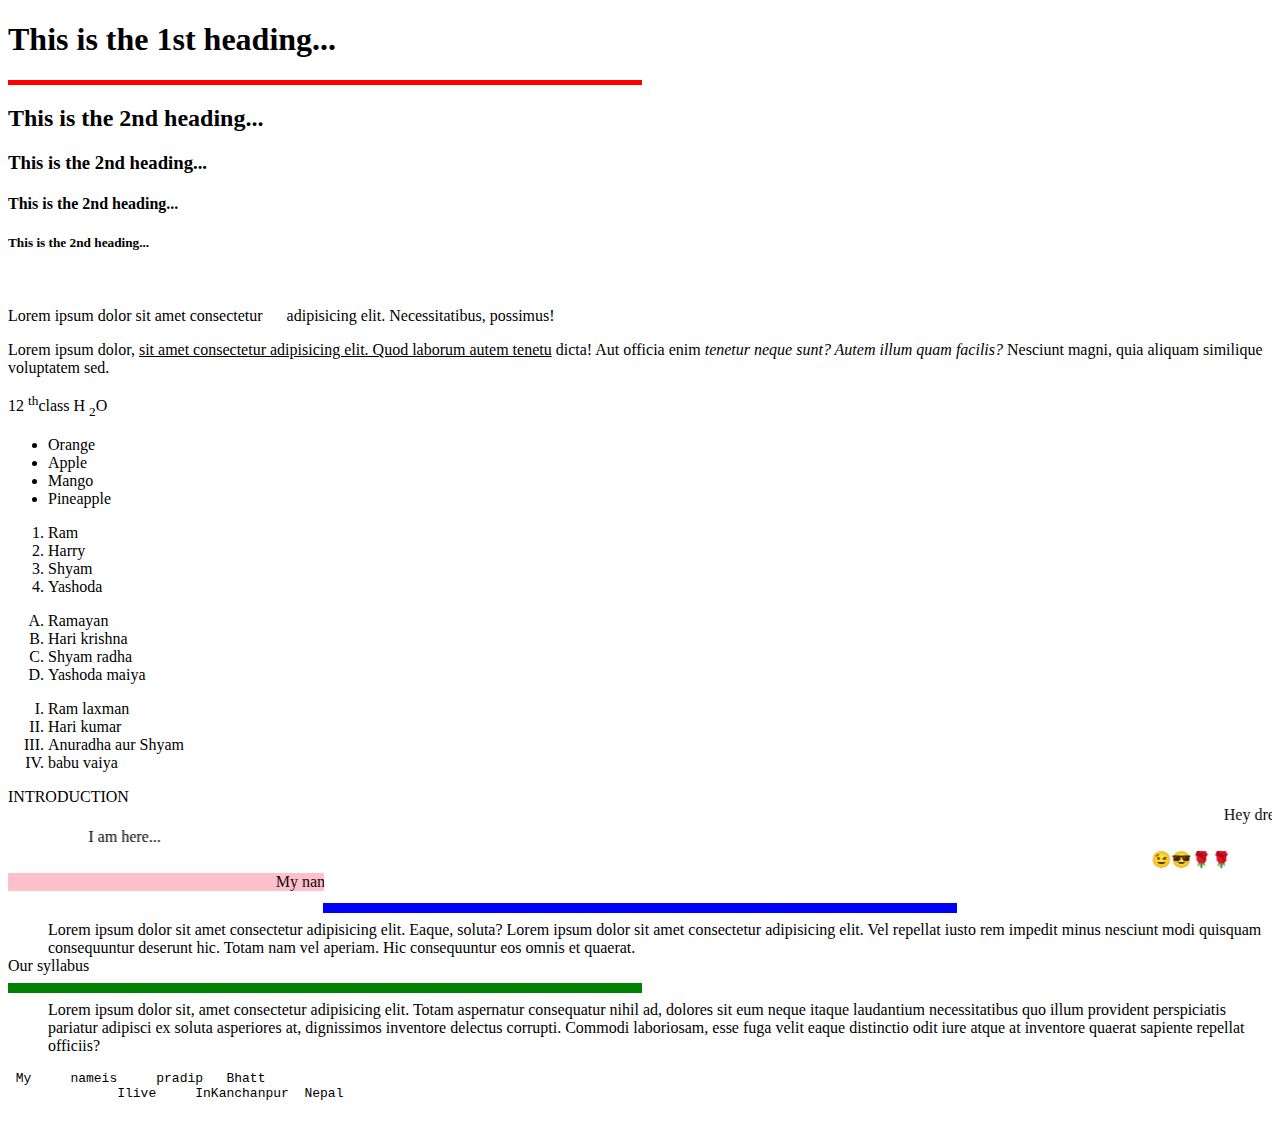
<file: 01Day.html>
<!-- This is my first page of 60_days_learning -->
<!DOCTYPE html>
<html lang="en">
<head>
    <meta charset="UTF-8">
    <meta http-equiv="X-UA-Compatible" content="IE=edge">
    <meta name="viewport" content="width=device-width, initial-scale=1.0">
    <title>Day_first_page</title>
</head>
<body>
    <h1>This is the 1st heading...</h1>
    <hr width="50%" align="left" size="5" color="red">
    <h2>This is the 2nd heading...</h2>
    <h3>This is the 2nd heading...</h3>
    <h4>This is the 2nd heading...</h4>
    <h5>This is the 2nd heading...</h5>
    <br/>
    <!-- <br/>   This is the br tag -->
    <!-- <u>This is the u tag</u> -->
    <!-- <i>This is i tag used for change front styles in italics</i> -->
    <!-- &nbsp -->
    <p>Lorem ipsum dolor sit amet consectetur &nbsp;&nbsp;&nbsp;&nbsp; adipisicing elit. Necessitatibus, possimus!</p>
    <p>Lorem ipsum dolor, <u>sit amet consectetur adipisicing elit. Quod laborum autem tenetu</u> dicta! Aut officia enim <i>tenetur neque sunt? Autem illum quam facilis?</i>  Nesciunt magni, quia aliquam similique voluptatem sed.</p>

     <!-- <p>This is used for sup and sub tag</p> -->
     12 <sup>th</sup>class
     H <sub>2</sub>O
     <br/>
     <!-- From here unorder list starts -->
     <ul>
         <li>Orange</li>
         <li>Apple</li>
         <li>Mango</li>
         <li>Pineapple</li>
     </ul>
     <!-- From here order list starts -->
     <ol>
         <li>Ram</li>
         <li>Harry</li>
         <li>Shyam</li>
         <li>Yashoda</li>
     </ol>
     <!-- some types includes in order tag -->
     <ol type="A">
        <li>Ramayan</li>
        <li>Hari krishna</li>
        <li>Shyam radha</li>
        <li>Yashoda maiya</li>
    </ol>
    <ol type="I">
        <li>Ram laxman</li>
        <li>Hari kumar</li>
        <li>Anuradha aur Shyam</li>
        <li>babu vaiya</li>
    </ol>
    <!-- Discription tag starts from here -->
    <!-- dt is discription tag  -->
     <dl>
         <dt>INTRODUCTION</dt>
         <marquee behavior="slide" direction="left">Hey dreamy..</marquee>
         <marquee behavior="alternate" direction="right" scrollamount="10">I am here...</marquee>
         <marquee behavior="scroll" direction="left" scrollamount="15" > 😉😎🌹🌹</marquee>
         <marquee behavior="scroll" direction="center" colour="blue"  width="25%" bgcolor="pink"> My name is pradip </marquee>
         <hr width="50%" align="center" size="10" color="blue">
         <dd>Lorem ipsum dolor sit amet consectetur adipisicing elit. Eaque, soluta? Lorem ipsum dolor sit amet consectetur adipisicing elit. Vel repellat iusto rem impedit minus nesciunt modi quisquam consequuntur deserunt hic. Totam nam vel aperiam. Hic consequuntur eos omnis et quaerat.</dd>
              <!-- Horizontal tag -->
         <dt>Our syllabus</dt>
         <hr width="50%" align="left" size="10" color="green">
         <dd>Lorem ipsum dolor sit, amet consectetur adipisicing elit. Totam aspernatur consequatur nihil ad, dolores sit eum neque itaque laudantium necessitatibus quo illum provident perspiciatis pariatur adipisci ex soluta asperiores at, dignissimos inventore delectus corrupti. Commodi laboriosam, esse fuga velit eaque distinctio odit iure atque at inventore quaerat sapiente repellat officiis?</dd>
     </dl>
        
     <!-- Pre tag is used below... -->
     <pre> My     nameis     pradip   Bhatt
              Ilive     InKanchanpur  Nepal
     </pre>
      
</body>
</html>
<!--  
Day 3/60
Today i learnt about listing methods
1.unorder lists
2.ordered list
and i learn to add types in between ordered lists
.I learned about the discription list and discription term i.e <dt> <dd> <dl>
HTML marquee tag is really owesome i add atrributes to them too and preformated tag <pre> tag is really good we can make the output of our format by the help of this <pre> tag.
#60DaysOfLearning
#LearningWithLeapfrog  
#LSPPD2
-->
</file>
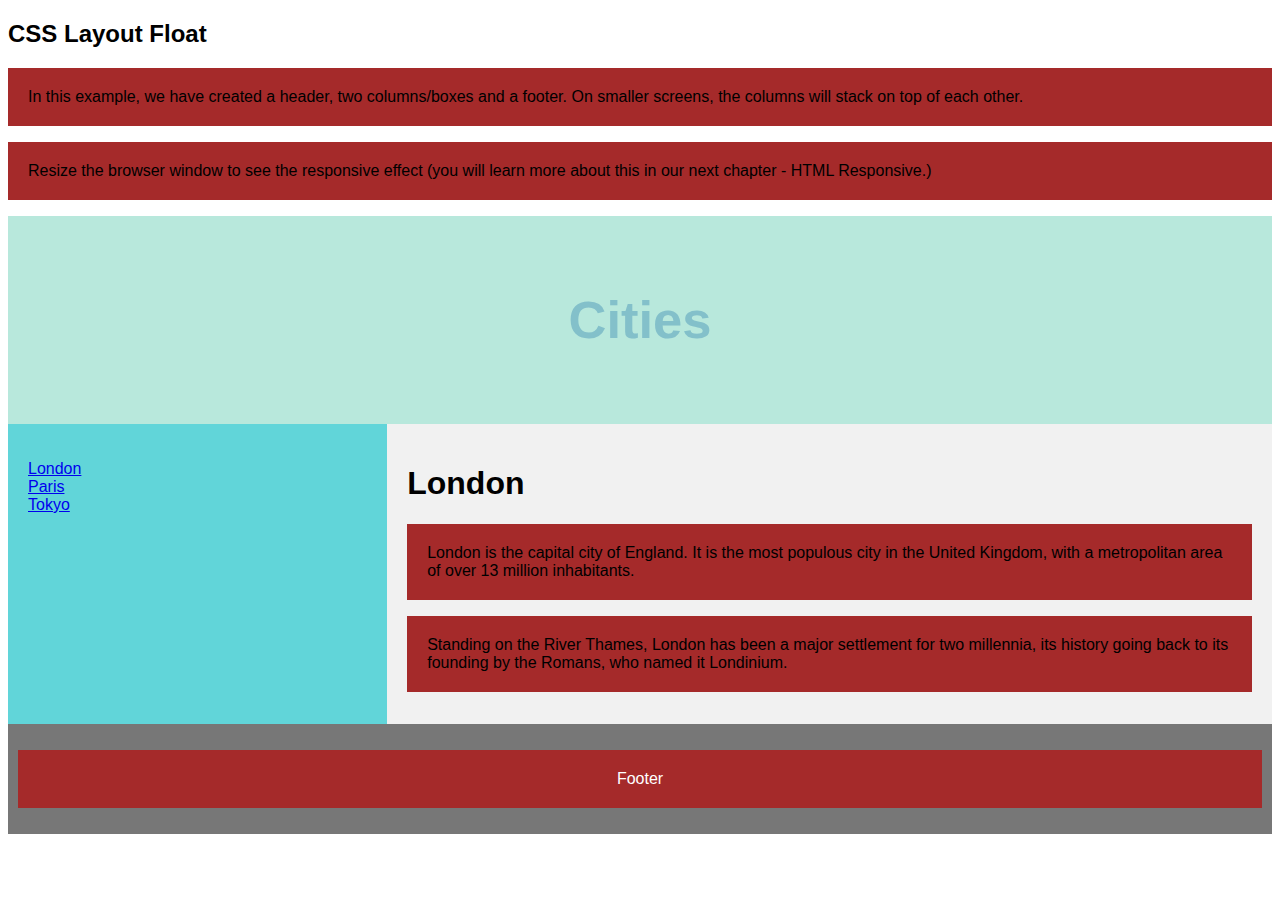
<file: 9th_day.html>
<!DOCTYPE html>
<html lang="en">
<head>
<title>CSS Template</title>
<meta charset="utf-8">
<meta name="viewport" content="width=device-width, initial-scale=1">
<style>
* {
  box-sizing: border-box;
}

body {
  font-family: Arial, Helvetica, sans-serif;
}

/* Style the header */
header {
  background-color: rgb(184, 232, 220);
  padding: 30px;
  text-align: center;
  font-size: 35px;
  color: rgb(131, 192, 202);
}

/* Create two columns/boxes that floats next to each other */
nav {
  float: left;
  width: 30%;
  height: 300px; /* only for demonstration, should be removed */
  background: rgb(97, 213, 217);
  padding: 20px;
}
 
 p{
   background :brown;
  padding: 20px;
 }
/* Style the list inside the menu */
nav ul {
  list-style-type: none;
  padding: 0;
}

article {
  float: left;
  padding: 20px;
  width: 70%;
  background-color: #f1f1f1;
  height: 300px; /* only for demonstration, should be removed */
}

/* Clear floats after the columns */
section::after {
  content: "";
  display: table;
  clear: both;
}

/* Style the footer */
footer {
  background-color: #777;
  padding: 10px;
  text-align: center;
  color: white;
}

/* Responsive layout - makes the two columns/boxes stack on top of each other instead of next to each other, on small screens */
@media (max-width: 800px) {
  nav, article {
    width: 100%;
    height: auto;
  }
}
@media (max-width: 750px)
{
  p{
     width:80%
     height=auto;
     background :red;
  padding: 20px;
  } 
}

@media (max-width: 650px)
{
  p{
     width:80%
     height=auto;
     background :green;
     padding: 20px;
  } 
}
@media (max-width: 450px)
{
  p{
     width:80%
     height=auto;
     background :blue;
     padding: 20px;
  } 
}
@media(max-width:900)
{
    p{
        background-color: aqua;
    }
}


</style>
</head>
<body>

<h2>CSS Layout Float</h2>
<p>In this example, we have created a header, two columns/boxes and a footer. On smaller screens, the columns will stack on top of each other.</p>
<p>Resize the browser window to see the responsive effect (you will learn more about this in our next chapter - HTML Responsive.)</p>

<header>
  <h2>Cities</h2>
</header>

<section>
  <nav>
    <ul>
      <li><a href="#">London</a></li>
      <li><a href="#">Paris</a></li>
      <li><a href="#">Tokyo</a></li>
    </ul>
  </nav>
  
  <article>
    <h1>London</h1>
    <p>London is the capital city of England. It is the most populous city in the  United Kingdom, with a metropolitan area of over 13 million inhabitants.</p>
    <p>Standing on the River Thames, London has been a major settlement for two millennia, its history going back to its founding by the Romans, who named it Londinium.</p>
  </article>
</section>

<footer>
  <p>Footer</p>
</footer>

</body>
</html>
</file>
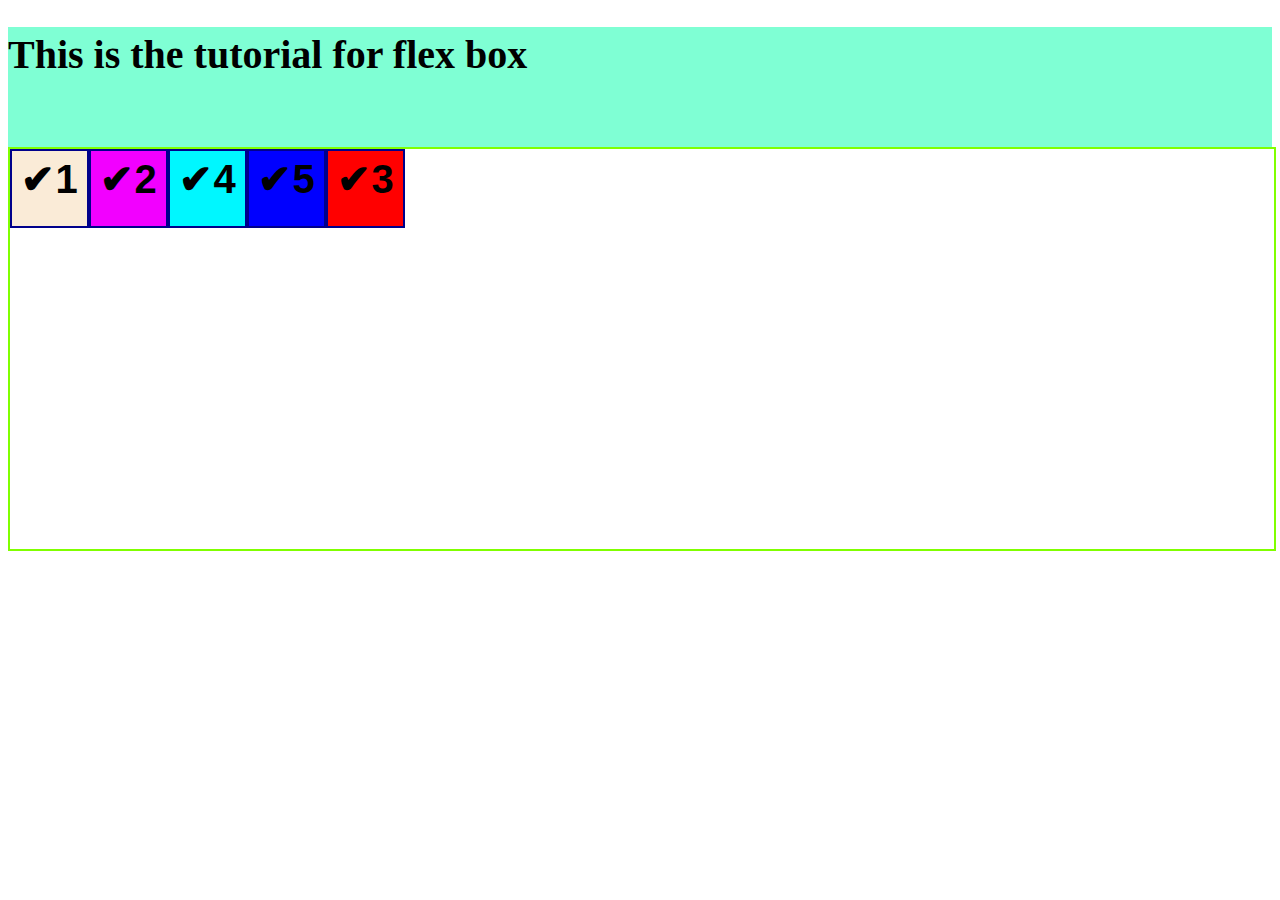
<file: flex-box.html>
<!DOCTYPE html>
<html lang="en">
<head>
    <meta charset="UTF-8">
    <meta http-equiv="X-UA-Compatible" content="IE=edge">
    <meta name="viewport" content="width=device-width, initial-scale=1.0">
    <title>Flex-box</title>
    <style>
        body{
            font-family: Arial, Helvetica, sans-serif;
            font-size: 20px;
            padding: 0 20px,30px,0;
            line-height: 1.4;
        }
        .flex-container{
            /* display: block;  block mode mah bo haru vertically align huncan.*/
            /* display: flex flex mode mah blocks haru horizontally align huncan;
            flex-direction:row-reverse; horizontally align vako blocks kae veritically garne kaam row reverse property le garxw*/
            display: flex;
            /* flex-wrap: nowrap; yesto no wrap vayexi bol ko size decrease huncan on decreasing the screen size */
/*            
            flex-wrap: wrap; it helps boxes to move down with their original sizes on decreasing the screen size */
            flex-wrap: wrap;
            width: 100%;
            height: 400px;
            border: 2px solid rgb(128, 255, 0);
            align-content: space-between;
            flex-flow:row wrap;

        }
        .flex-item{
            width: 75px;
            height: 75px;
            background-color: aquamarine;
            border: 2px solid darkblue;
            text-align: center;
            font-size: 2em;
            color: rgb(0, 0, 0);
            font-weight: bold;
            line-height: 1.4;
        }
        #flex-item-1{
            background-color: blue;
            align-self: center;
            background-color: antiquewhite;
        }
        #flex-item-2{
            background-color: rgb(242, 0, 255);
        }
        #flex-item-3{
            background-color: rgb(255, 0, 0);
            order: 7;
        }
        #flex-item-4{
            background-color: rgb(0, 247, 255);
        }
        #flex-item-5{
            
            background-color: blue;
        }
        #heading{
            background:blueviolet;
            background-color: aquamarine;
            font-family: 'Times New Roman', Times, serif;
            padding-bottom: 1cm;
        }
    </style>
</head>
<body>
    <div id="heading">
        <h1>This is the tutorial for flex box</h1>
    </div>
    <div class="flex-container">
        <div class="flex-item" id="flex-item-1">✔1</div>
        <div class="flex-item" id="flex-item-2">✔2</div>
        <div class="flex-item" id="flex-item-3">✔3</div>
        <div class="flex-item" id="flex-item-4">✔4</div>
        <div class="flex-item" id="flex-item-5">✔5</div>
</body>
</html>
</file>
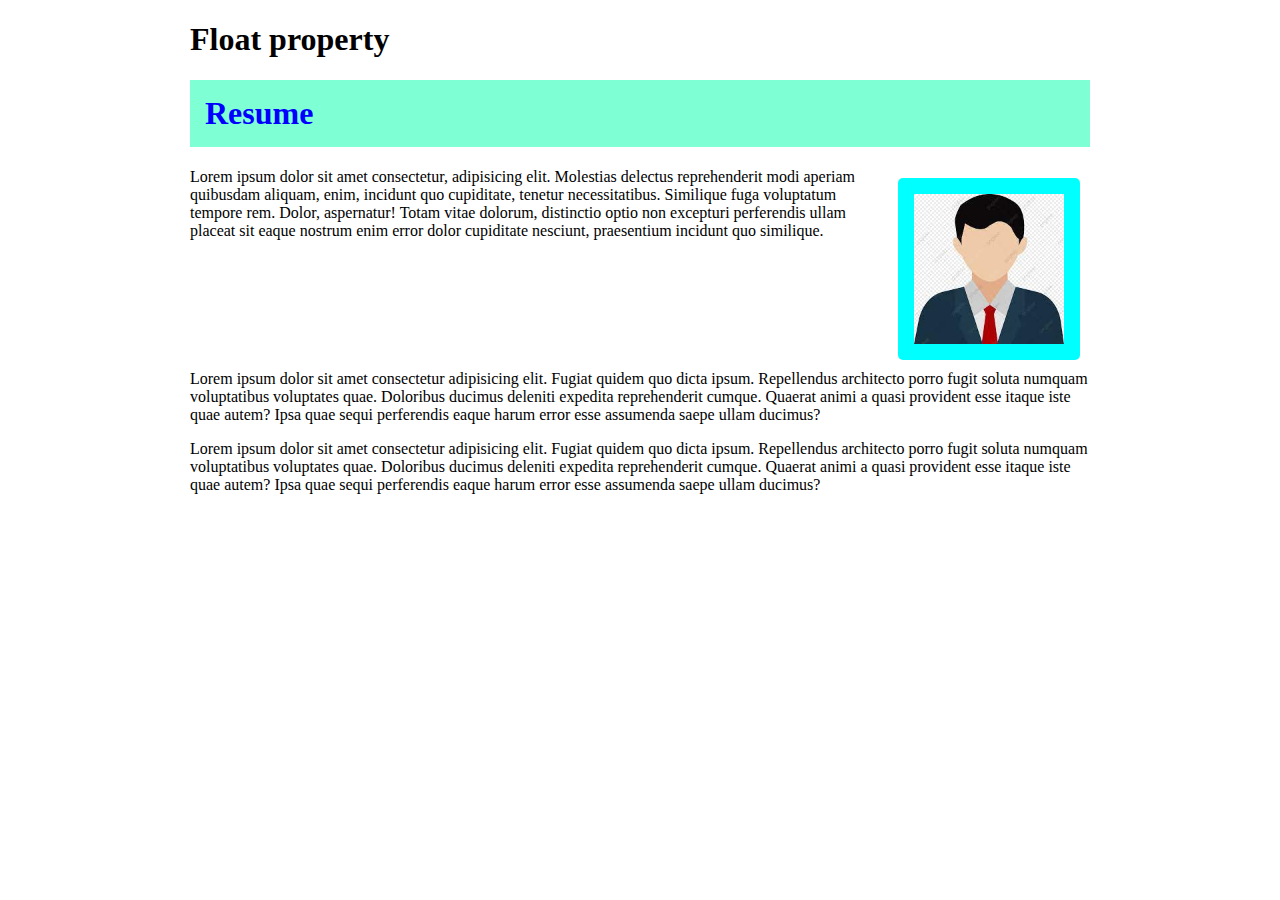
<file: float_and_position.html>
<!-- CSS learning about float property -->
<!DOCTYPE html>
<html lang="en">
<head>
    <meta charset="UTF-8">
    <meta http-equiv="X-UA-Compatible" content="IE=edge">
    <meta name="viewport" content="width=device-width, initial-scale=1.0">
    <title>Float and position </title>
    <style>
        body{
            margin: 0 auto;
            max-width: 900px;
            width:90%;
        }
        #box{
            float:right;
            width: 150px;
            margin: 10px;
            height: 150 px;
            border-radius: 5px;
            background-color:aqua;
            padding: 1em;
        }
        .special{
         background-color: aquamarine;
         padding: 15px;
         color: blue;

        }
        .cleared{
            clear: right;
        }
    </style>
</head>
<body>
    <h1>Float property</h1>
    <h1  class="special">Resume</h1>
    <img id="box" src="user.jpg" alt="" >
    <p>Lorem ipsum dolor sit amet consectetur, adipisicing elit. Molestias delectus reprehenderit modi aperiam quibusdam aliquam, enim, incidunt quo cupiditate, tenetur necessitatibus. Similique fuga voluptatum tempore rem. Dolor, aspernatur! Totam vitae dolorum, distinctio optio non excepturi perferendis ullam placeat sit eaque nostrum enim error dolor cupiditate nesciunt, praesentium incidunt quo similique. </p>
    
    <p class="cleared" >Lorem ipsum dolor sit amet consectetur adipisicing elit. Fugiat quidem quo dicta ipsum. Repellendus architecto porro fugit soluta numquam voluptatibus voluptates quae. Doloribus ducimus deleniti expedita reprehenderit cumque. Quaerat animi a quasi provident esse itaque iste quae autem? Ipsa quae sequi perferendis eaque harum error esse assumenda saepe ullam ducimus?</p>

    <p >Lorem ipsum dolor sit amet consectetur adipisicing elit. Fugiat quidem quo dicta ipsum. Repellendus architecto porro fugit soluta numquam voluptatibus voluptates quae. Doloribus ducimus deleniti expedita reprehenderit cumque. Quaerat animi a quasi provident esse itaque iste quae autem? Ipsa quae sequi perferendis eaque harum error esse assumenda saepe ullam ducimus?</p>
</body>
</html>
</file>
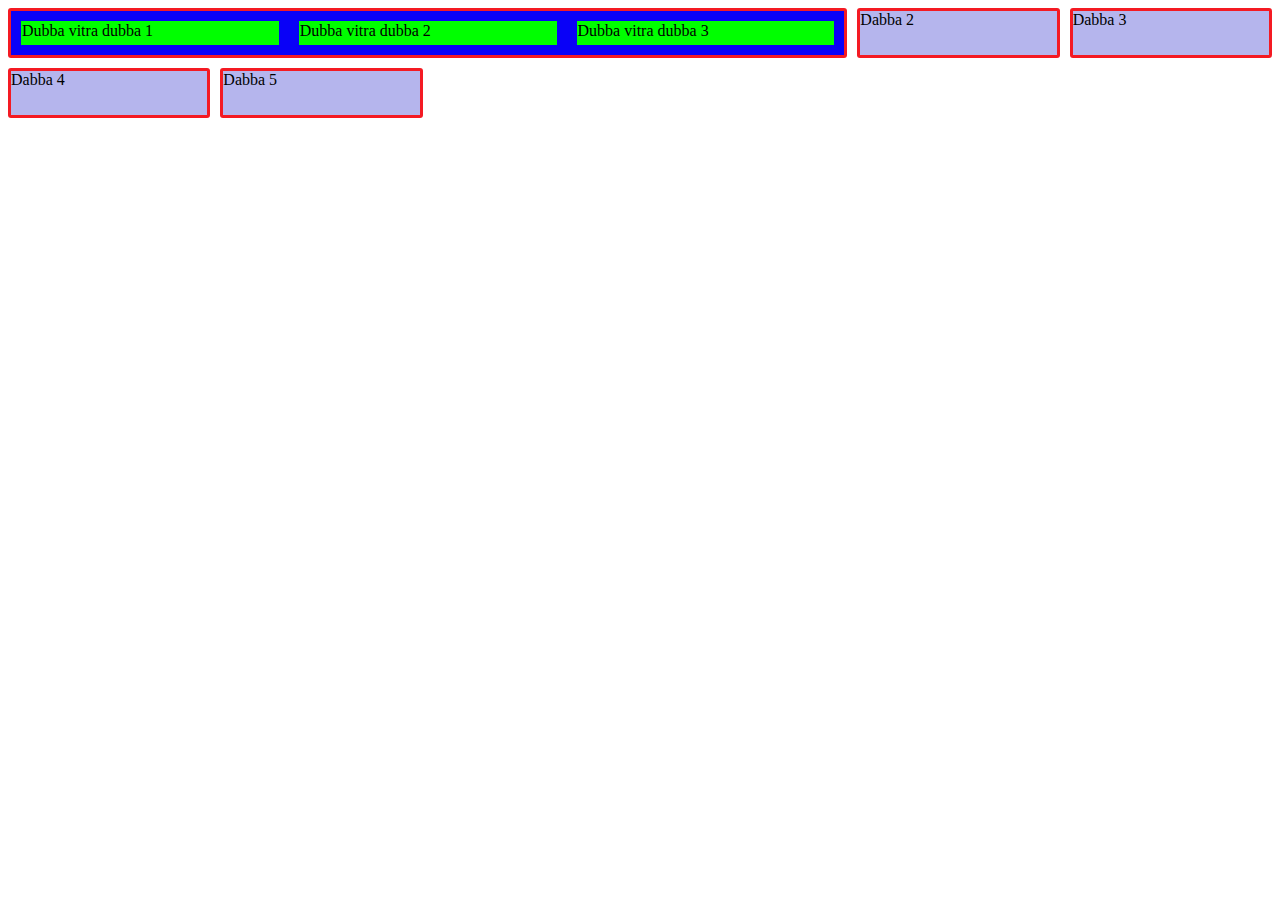
<file: grid_box.html>
<!DOCTYPE html>
<html lang="en">
<head>
    <meta charset="UTF-8">
    <meta http-equiv="X-UA-Compatible" content="IE=edge">
    <meta name="viewport" content="width=device-width, initial-scale=1.0">
    <link rel="stylesheet" href="style1.css">
    <title>Grid-Box</title>
</head>
<body>
      <div class="container-1">
        <!-- div.items{ Dabba $}*5 Trick -->
        <div class=" items item-1-container" id="item-1"> 
            <!-- div.nested-tem{Dubba vitra dubba $}*4 -->
            <div class="nested-item" >Dubba vitra dubba 1</div>
            <div class="nested-item">Dubba vitra dubba 2</div>
            <div class="nested-item">Dubba vitra dubba 3</div>
           
        </div>
        <div class="items" id="item-2"> Dabba 2</div>
        <div class="items"> Dabba 3</div>
        <div class="items"> Dabba 4</div>
        <div class="items"> Dabba 5</div>                  
      </div>
</body>
</html>
</file>
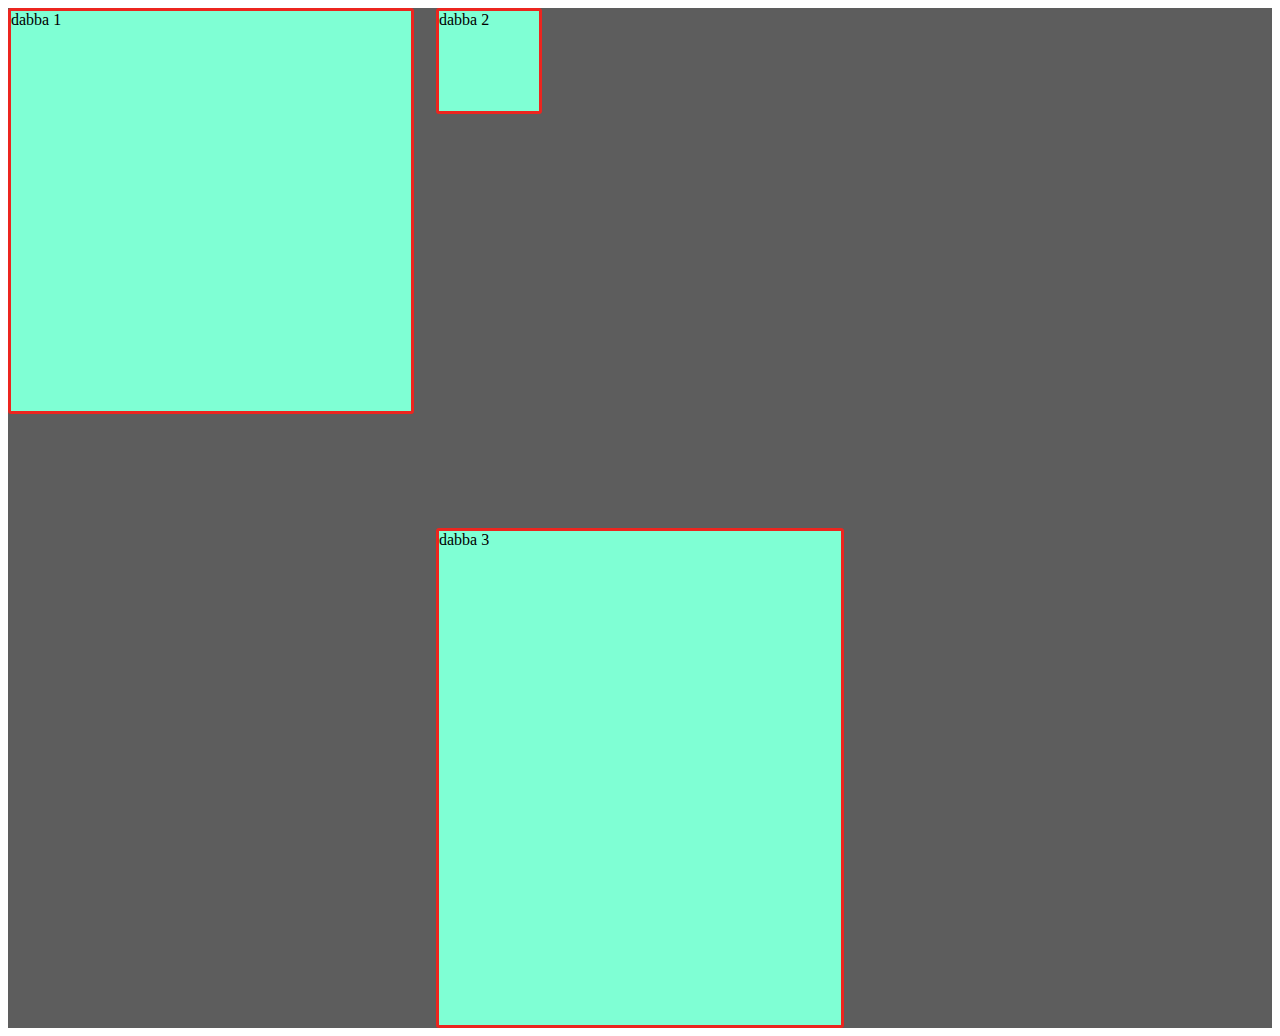
<file: grid_box_practise.html>
<!DOCTYPE html>
<html lang="en">
<head>
    <meta charset="UTF-8">
    <meta http-equiv="X-UA-Compatible" content="IE=edge">
    <meta name="viewport" content="width=device-width, initial-scale=1.0">
    <link rel="stylesheet" href="pratise_grid.css">
    <title>Grid_box_practise</title>

</head>
<body>
          <div class="container">
                  <div class="items" id="item-1">dabba 1</div>
                  <div class="items" id="item-2">dabba 2</div>
                  <div class="items" id="item-3">dabba 3</div>
          </div>    
</body>
</html>
</file>
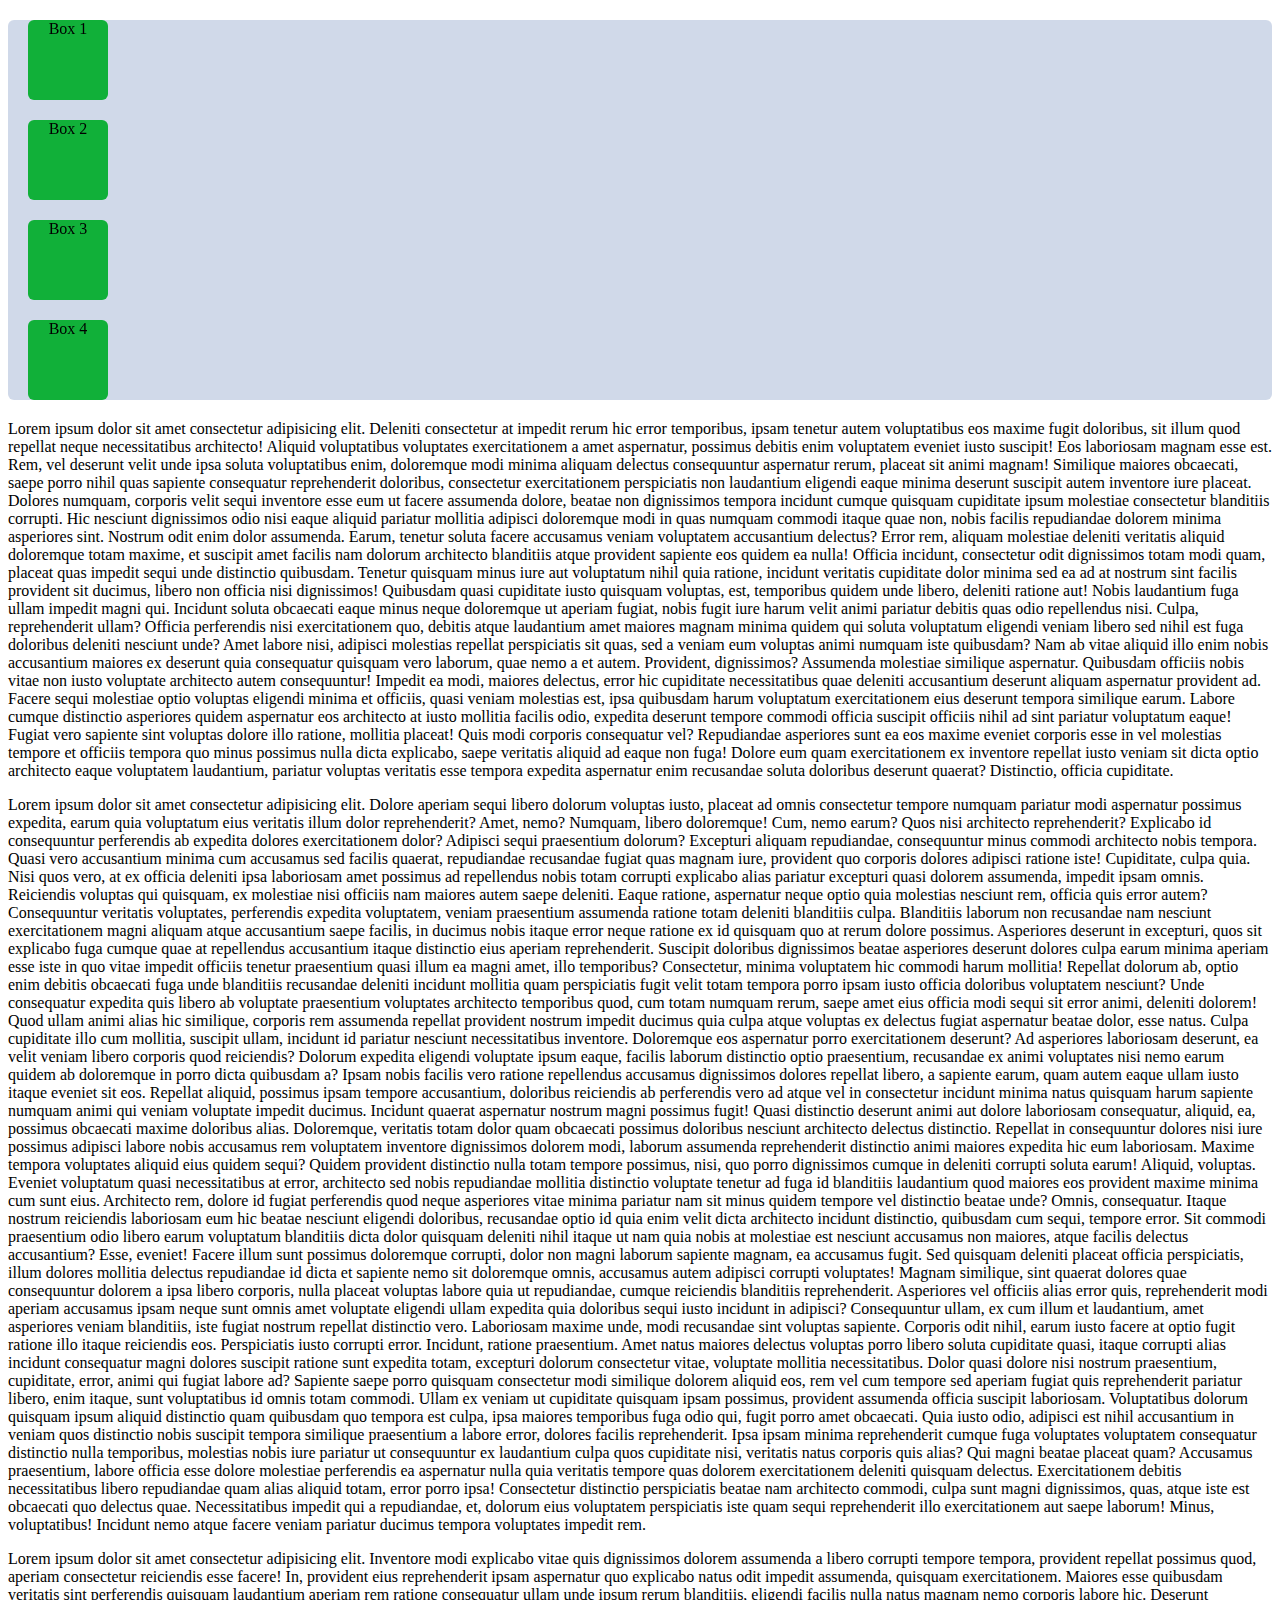
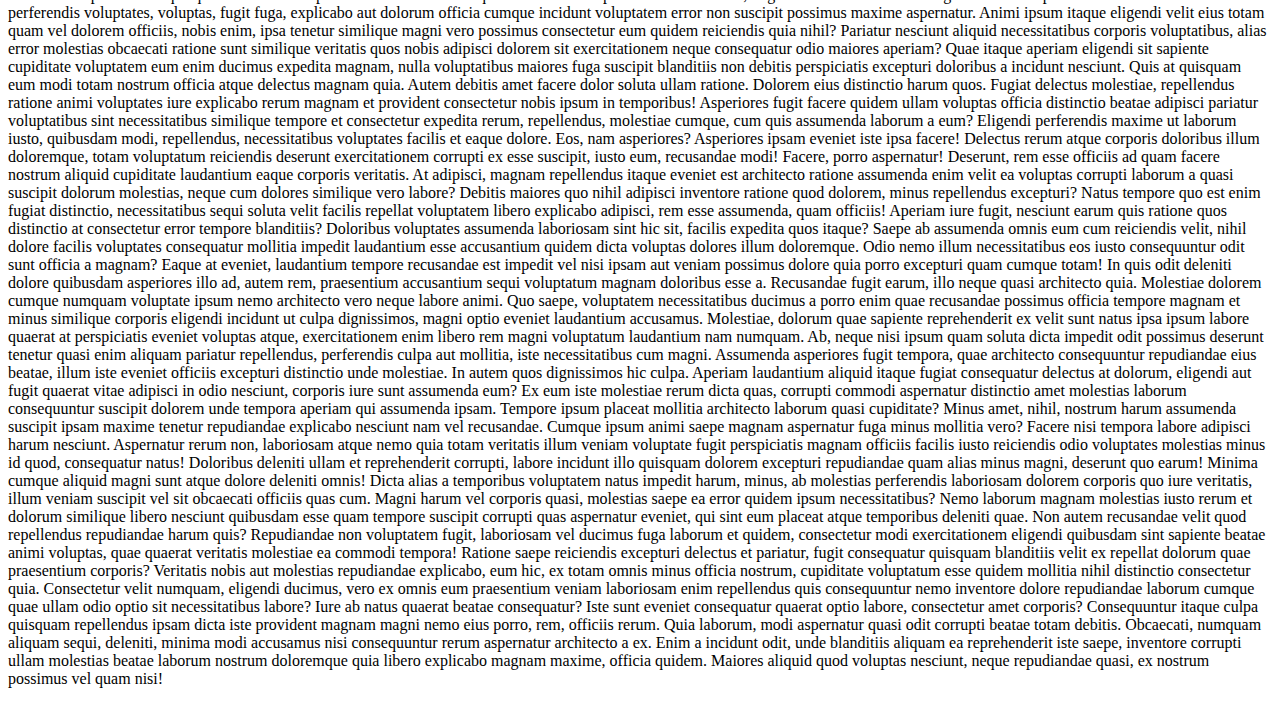
<file: position.html>
<!DOCTYPE html>
<html lang="en">
<head>
    <meta charset="UTF-8">
    <meta http-equiv="X-UA-Compatible" content="IE=edge">
    <meta name="viewport" content="width=device-width, initial-scale=1.0">
    <title>Poaition property</title>
    <style>
        .box-set,.box{
            border-radius:6px;
        }
        .box-set{
            background: rgba(200, 210, 229, 0.854) ;
        }
        .box{
            background: rgb(17, 176, 57);
            /* position: relative; */
            /* position: absolute; */
            /* position: fixed; */
            position: sticky;
            height: 80px;
            width: 80px;
            text-align: center;
            margin: 20px;
        }
        .box-1{
            top: 10px;
        }
        .box-2{
            right: 10px;
        }
        .box-3{
            left: 10px;
        }
        .box-4{
            bottom: 10px;
        }
        /* for relative */
        /* .box-1{
            bottom: 10px;
        } */


        /* for relative position */
        /* .box-1{
            top:10px;
        } */
    </style>
</head>
<body>
    <!--  div.box-set>div.box*4 -->
    <div class="box-set">
        <div class="box box-1">Box 1</div>
        <div class="box box-2">Box 2</div>
        <div class="box box-3">Box 3</div>
        <div class="box box-4">Box 4</div>
    </div>
    <p>Lorem ipsum dolor sit amet consectetur adipisicing elit. Deleniti consectetur at impedit rerum hic error temporibus, ipsam tenetur autem voluptatibus eos maxime fugit doloribus, sit illum quod repellat neque necessitatibus architecto! Aliquid voluptatibus voluptates exercitationem a amet aspernatur, possimus debitis enim voluptatem eveniet iusto suscipit! Eos laboriosam magnam esse est. Rem, vel deserunt velit unde ipsa soluta voluptatibus enim, doloremque modi minima aliquam delectus consequuntur aspernatur rerum, placeat sit animi magnam! Similique maiores obcaecati, saepe porro nihil quas sapiente consequatur reprehenderit doloribus, consectetur exercitationem perspiciatis non laudantium eligendi eaque minima deserunt suscipit autem inventore iure placeat. Dolores numquam, corporis velit sequi inventore esse eum ut facere assumenda dolore, beatae non dignissimos tempora incidunt cumque quisquam cupiditate ipsum molestiae consectetur blanditiis corrupti. Hic nesciunt dignissimos odio nisi eaque aliquid pariatur mollitia adipisci doloremque modi in quas numquam commodi itaque quae non, nobis facilis repudiandae dolorem minima asperiores sint. Nostrum odit enim dolor assumenda. Earum, tenetur soluta facere accusamus veniam voluptatem accusantium delectus? Error rem, aliquam molestiae deleniti veritatis aliquid doloremque totam maxime, et suscipit amet facilis nam dolorum architecto blanditiis atque provident sapiente eos quidem ea nulla! Officia incidunt, consectetur odit dignissimos totam modi quam, placeat quas impedit sequi unde distinctio quibusdam. Tenetur quisquam minus iure aut voluptatum nihil quia ratione, incidunt veritatis cupiditate dolor minima sed ea ad at nostrum sint facilis provident sit ducimus, libero non officia nisi dignissimos! Quibusdam quasi cupiditate iusto quisquam voluptas, est, temporibus quidem unde libero, deleniti ratione aut! Nobis laudantium fuga ullam impedit magni qui. Incidunt soluta obcaecati eaque minus neque doloremque ut aperiam fugiat, nobis fugit iure harum velit animi pariatur debitis quas odio repellendus nisi. Culpa, reprehenderit ullam? Officia perferendis nisi exercitationem quo, debitis atque laudantium amet maiores magnam minima quidem qui soluta voluptatum eligendi veniam libero sed nihil est fuga doloribus deleniti nesciunt unde? Amet labore nisi, adipisci molestias repellat perspiciatis sit quas, sed a veniam eum voluptas animi numquam iste quibusdam? Nam ab vitae aliquid illo enim nobis accusantium maiores ex deserunt quia consequatur quisquam vero laborum, quae nemo a et autem. Provident, dignissimos? Assumenda molestiae similique aspernatur. Quibusdam officiis nobis vitae non iusto voluptate architecto autem consequuntur! Impedit ea modi, maiores delectus, error hic cupiditate necessitatibus quae deleniti accusantium deserunt aliquam aspernatur provident ad. Facere sequi molestiae optio voluptas eligendi minima et officiis, quasi veniam molestias est, ipsa quibusdam harum voluptatum exercitationem eius deserunt tempora similique earum. Labore cumque distinctio asperiores quidem aspernatur eos architecto at iusto mollitia facilis odio, expedita deserunt tempore commodi officia suscipit officiis nihil ad sint pariatur voluptatum eaque! Fugiat vero sapiente sint voluptas dolore illo ratione, mollitia placeat! Quis modi corporis consequatur vel? Repudiandae asperiores sunt ea eos maxime eveniet corporis esse in vel molestias tempore et officiis tempora quo minus possimus nulla dicta explicabo, saepe veritatis aliquid ad eaque non fuga! Dolore eum quam exercitationem ex inventore repellat iusto veniam sit dicta optio architecto eaque voluptatem laudantium, pariatur voluptas veritatis esse tempora expedita aspernatur enim recusandae soluta doloribus deserunt quaerat? Distinctio, officia cupiditate.</p>
<p>Lorem ipsum dolor sit amet consectetur adipisicing elit. Dolore aperiam sequi libero dolorum voluptas iusto, placeat ad omnis consectetur tempore numquam pariatur modi aspernatur possimus expedita, earum quia voluptatum eius veritatis illum dolor reprehenderit? Amet, nemo? Numquam, libero doloremque! Cum, nemo earum? Quos nisi architecto reprehenderit? Explicabo id consequuntur perferendis ab expedita dolores exercitationem dolor? Adipisci sequi praesentium dolorum? Excepturi aliquam repudiandae, consequuntur minus commodi architecto nobis tempora. Quasi vero accusantium minima cum accusamus sed facilis quaerat, repudiandae recusandae fugiat quas magnam iure, provident quo corporis dolores adipisci ratione iste! Cupiditate, culpa quia. Nisi quos vero, at ex officia deleniti ipsa laboriosam amet possimus ad repellendus nobis totam corrupti explicabo alias pariatur excepturi quasi dolorem assumenda, impedit ipsam omnis. Reiciendis voluptas qui quisquam, ex molestiae nisi officiis nam maiores autem saepe deleniti. Eaque ratione, aspernatur neque optio quia molestias nesciunt rem, officia quis error autem? Consequuntur veritatis voluptates, perferendis expedita voluptatem, veniam praesentium assumenda ratione totam deleniti blanditiis culpa. Blanditiis laborum non recusandae nam nesciunt exercitationem magni aliquam atque accusantium saepe facilis, in ducimus nobis itaque error neque ratione ex id quisquam quo at rerum dolore possimus. Asperiores deserunt in excepturi, quos sit explicabo fuga cumque quae at repellendus accusantium itaque distinctio eius aperiam reprehenderit. Suscipit doloribus dignissimos beatae asperiores deserunt dolores culpa earum minima aperiam esse iste in quo vitae impedit officiis tenetur praesentium quasi illum ea magni amet, illo temporibus? Consectetur, minima voluptatem hic commodi harum mollitia! Repellat dolorum ab, optio enim debitis obcaecati fuga unde blanditiis recusandae deleniti incidunt mollitia quam perspiciatis fugit velit totam tempora porro ipsam iusto officia doloribus voluptatem nesciunt? Unde consequatur expedita quis libero ab voluptate praesentium voluptates architecto temporibus quod, cum totam numquam rerum, saepe amet eius officia modi sequi sit error animi, deleniti dolorem! Quod ullam animi alias hic similique, corporis rem assumenda repellat provident nostrum impedit ducimus quia culpa atque voluptas ex delectus fugiat aspernatur beatae dolor, esse natus. Culpa cupiditate illo cum mollitia, suscipit ullam, incidunt id pariatur nesciunt necessitatibus inventore. Doloremque eos aspernatur porro exercitationem deserunt? Ad asperiores laboriosam deserunt, ea velit veniam libero corporis quod reiciendis? Dolorum expedita eligendi voluptate ipsum eaque, facilis laborum distinctio optio praesentium, recusandae ex animi voluptates nisi nemo earum quidem ab doloremque in porro dicta quibusdam a? Ipsam nobis facilis vero ratione repellendus accusamus dignissimos dolores repellat libero, a sapiente earum, quam autem eaque ullam iusto itaque eveniet sit eos. Repellat aliquid, possimus ipsam tempore accusantium, doloribus reiciendis ab perferendis vero ad atque vel in consectetur incidunt minima natus quisquam harum sapiente numquam animi qui veniam voluptate impedit ducimus. Incidunt quaerat aspernatur nostrum magni possimus fugit! Quasi distinctio deserunt animi aut dolore laboriosam consequatur, aliquid, ea, possimus obcaecati maxime doloribus alias. Doloremque, veritatis totam dolor quam obcaecati possimus doloribus nesciunt architecto delectus distinctio. Repellat in consequuntur dolores nisi iure possimus adipisci labore nobis accusamus rem voluptatem inventore dignissimos dolorem modi, laborum assumenda reprehenderit distinctio animi maiores expedita hic eum laboriosam. Maxime tempora voluptates aliquid eius quidem sequi? Quidem provident distinctio nulla totam tempore possimus, nisi, quo porro dignissimos cumque in deleniti corrupti soluta earum! Aliquid, voluptas. Eveniet voluptatum quasi necessitatibus at error, architecto sed nobis repudiandae mollitia distinctio voluptate tenetur ad fuga id blanditiis laudantium quod maiores eos provident maxime minima cum sunt eius. Architecto rem, dolore id fugiat perferendis quod neque asperiores vitae minima pariatur nam sit minus quidem tempore vel distinctio beatae unde? Omnis, consequatur. Itaque nostrum reiciendis laboriosam eum hic beatae nesciunt eligendi doloribus, recusandae optio id quia enim velit dicta architecto incidunt distinctio, quibusdam cum sequi, tempore error. Sit commodi praesentium odio libero earum voluptatum blanditiis dicta dolor quisquam deleniti nihil itaque ut nam quia nobis at molestiae est nesciunt accusamus non maiores, atque facilis delectus accusantium? Esse, eveniet! Facere illum sunt possimus doloremque corrupti, dolor non magni laborum sapiente magnam, ea accusamus fugit. Sed quisquam deleniti placeat officia perspiciatis, illum dolores mollitia delectus repudiandae id dicta et sapiente nemo sit doloremque omnis, accusamus autem adipisci corrupti voluptates! Magnam similique, sint quaerat dolores quae consequuntur dolorem a ipsa libero corporis, nulla placeat voluptas labore quia ut repudiandae, cumque reiciendis blanditiis reprehenderit. Asperiores vel officiis alias error quis, reprehenderit modi aperiam accusamus ipsam neque sunt omnis amet voluptate eligendi ullam expedita quia doloribus sequi iusto incidunt in adipisci? Consequuntur ullam, ex cum illum et laudantium, amet asperiores veniam blanditiis, iste fugiat nostrum repellat distinctio vero. Laboriosam maxime unde, modi recusandae sint voluptas sapiente. Corporis odit nihil, earum iusto facere at optio fugit ratione illo itaque reiciendis eos. Perspiciatis iusto corrupti error. Incidunt, ratione praesentium. Amet natus maiores delectus voluptas porro libero soluta cupiditate quasi, itaque corrupti alias incidunt consequatur magni dolores suscipit ratione sunt expedita totam, excepturi dolorum consectetur vitae, voluptate mollitia necessitatibus. Dolor quasi dolore nisi nostrum praesentium, cupiditate, error, animi qui fugiat labore ad? Sapiente saepe porro quisquam consectetur modi similique dolorem aliquid eos, rem vel cum tempore sed aperiam fugiat quis reprehenderit pariatur libero, enim itaque, sunt voluptatibus id omnis totam commodi. Ullam ex veniam ut cupiditate quisquam ipsam possimus, provident assumenda officia suscipit laboriosam. Voluptatibus dolorum quisquam ipsum aliquid distinctio quam quibusdam quo tempora est culpa, ipsa maiores temporibus fuga odio qui, fugit porro amet obcaecati. Quia iusto odio, adipisci est nihil accusantium in veniam quos distinctio nobis suscipit tempora similique praesentium a labore error, dolores facilis reprehenderit. Ipsa ipsam minima reprehenderit cumque fuga voluptates voluptatem consequatur distinctio nulla temporibus, molestias nobis iure pariatur ut consequuntur ex laudantium culpa quos cupiditate nisi, veritatis natus corporis quis alias? Qui magni beatae placeat quam? Accusamus praesentium, labore officia esse dolore molestiae perferendis ea aspernatur nulla quia veritatis tempore quas dolorem exercitationem deleniti quisquam delectus. Exercitationem debitis necessitatibus libero repudiandae quam alias aliquid totam, error porro ipsa! Consectetur distinctio perspiciatis beatae nam architecto commodi, culpa sunt magni dignissimos, quas, atque iste est obcaecati quo delectus quae. Necessitatibus impedit qui a repudiandae, et, dolorum eius voluptatem perspiciatis iste quam sequi reprehenderit illo exercitationem aut saepe laborum! Minus, voluptatibus! Incidunt nemo atque facere veniam pariatur ducimus tempora voluptates impedit rem.</p>
<p>Lorem ipsum dolor sit amet consectetur adipisicing elit. Inventore modi explicabo vitae quis dignissimos dolorem assumenda a libero corrupti tempore tempora, provident repellat possimus quod, aperiam consectetur reiciendis esse facere! In, provident eius reprehenderit ipsam aspernatur quo explicabo natus odit impedit assumenda, quisquam exercitationem. Maiores esse quibusdam veritatis sint perferendis quisquam laudantium aperiam rem ratione consequatur ullam unde ipsum rerum blanditiis, eligendi facilis nulla natus magnam nemo corporis labore hic. Deserunt perferendis voluptates, voluptas, fugit fuga, explicabo aut dolorum officia cumque incidunt voluptatem error non suscipit possimus maxime aspernatur. Animi ipsum itaque eligendi velit eius totam quam vel dolorem officiis, nobis enim, ipsa tenetur similique magni vero possimus consectetur eum quidem reiciendis quia nihil? Pariatur nesciunt aliquid necessitatibus corporis voluptatibus, alias error molestias obcaecati ratione sunt similique veritatis quos nobis adipisci dolorem sit exercitationem neque consequatur odio maiores aperiam? Quae itaque aperiam eligendi sit sapiente cupiditate voluptatem eum enim ducimus expedita magnam, nulla voluptatibus maiores fuga suscipit blanditiis non debitis perspiciatis excepturi doloribus a incidunt nesciunt. Quis at quisquam eum modi totam nostrum officia atque delectus magnam quia. Autem debitis amet facere dolor soluta ullam ratione. Dolorem eius distinctio harum quos. Fugiat delectus molestiae, repellendus ratione animi voluptates iure explicabo rerum magnam et provident consectetur nobis ipsum in temporibus! Asperiores fugit facere quidem ullam voluptas officia distinctio beatae adipisci pariatur voluptatibus sint necessitatibus similique tempore et consectetur expedita rerum, repellendus, molestiae cumque, cum quis assumenda laborum a eum? Eligendi perferendis maxime ut laborum iusto, quibusdam modi, repellendus, necessitatibus voluptates facilis et eaque dolore. Eos, nam asperiores? Asperiores ipsam eveniet iste ipsa facere! Delectus rerum atque corporis doloribus illum doloremque, totam voluptatum reiciendis deserunt exercitationem corrupti ex esse suscipit, iusto eum, recusandae modi! Facere, porro aspernatur! Deserunt, rem esse officiis ad quam facere nostrum aliquid cupiditate laudantium eaque corporis veritatis. At adipisci, magnam repellendus itaque eveniet est architecto ratione assumenda enim velit ea voluptas corrupti laborum a quasi suscipit dolorum molestias, neque cum dolores similique vero labore? Debitis maiores quo nihil adipisci inventore ratione quod dolorem, minus repellendus excepturi? Natus tempore quo est enim fugiat distinctio, necessitatibus sequi soluta velit facilis repellat voluptatem libero explicabo adipisci, rem esse assumenda, quam officiis! Aperiam iure fugit, nesciunt earum quis ratione quos distinctio at consectetur error tempore blanditiis? Doloribus voluptates assumenda laboriosam sint hic sit, facilis expedita quos itaque? Saepe ab assumenda omnis eum cum reiciendis velit, nihil dolore facilis voluptates consequatur mollitia impedit laudantium esse accusantium quidem dicta voluptas dolores illum doloremque. Odio nemo illum necessitatibus eos iusto consequuntur odit sunt officia a magnam? Eaque at eveniet, laudantium tempore recusandae est impedit vel nisi ipsam aut veniam possimus dolore quia porro excepturi quam cumque totam! In quis odit deleniti dolore quibusdam asperiores illo ad, autem rem, praesentium accusantium sequi voluptatum magnam doloribus esse a. Recusandae fugit earum, illo neque quasi architecto quia. Molestiae dolorem cumque numquam voluptate ipsum nemo architecto vero neque labore animi. Quo saepe, voluptatem necessitatibus ducimus a porro enim quae recusandae possimus officia tempore magnam et minus similique corporis eligendi incidunt ut culpa dignissimos, magni optio eveniet laudantium accusamus. Molestiae, dolorum quae sapiente reprehenderit ex velit sunt natus ipsa ipsum labore quaerat at perspiciatis eveniet voluptas atque, exercitationem enim libero rem magni voluptatum laudantium nam numquam. Ab, neque nisi ipsum quam soluta dicta impedit odit possimus deserunt tenetur quasi enim aliquam pariatur repellendus, perferendis culpa aut mollitia, iste necessitatibus cum magni. Assumenda asperiores fugit tempora, quae architecto consequuntur repudiandae eius beatae, illum iste eveniet officiis excepturi distinctio unde molestiae. In autem quos dignissimos hic culpa. Aperiam laudantium aliquid itaque fugiat consequatur delectus at dolorum, eligendi aut fugit quaerat vitae adipisci in odio nesciunt, corporis iure sunt assumenda eum? Ex eum iste molestiae rerum dicta quas, corrupti commodi aspernatur distinctio amet molestias laborum consequuntur suscipit dolorem unde tempora aperiam qui assumenda ipsam. Tempore ipsum placeat mollitia architecto laborum quasi cupiditate? Minus amet, nihil, nostrum harum assumenda suscipit ipsam maxime tenetur repudiandae explicabo nesciunt nam vel recusandae. Cumque ipsum animi saepe magnam aspernatur fuga minus mollitia vero? Facere nisi tempora labore adipisci harum nesciunt. Aspernatur rerum non, laboriosam atque nemo quia totam veritatis illum veniam voluptate fugit perspiciatis magnam officiis facilis iusto reiciendis odio voluptates molestias minus id quod, consequatur natus! Doloribus deleniti ullam et reprehenderit corrupti, labore incidunt illo quisquam dolorem excepturi repudiandae quam alias minus magni, deserunt quo earum! Minima cumque aliquid magni sunt atque dolore deleniti omnis! Dicta alias a temporibus voluptatem natus impedit harum, minus, ab molestias perferendis laboriosam dolorem corporis quo iure veritatis, illum veniam suscipit vel sit obcaecati officiis quas cum. Magni harum vel corporis quasi, molestias saepe ea error quidem ipsum necessitatibus? Nemo laborum magnam molestias iusto rerum et dolorum similique libero nesciunt quibusdam esse quam tempore suscipit corrupti quas aspernatur eveniet, qui sint eum placeat atque temporibus deleniti quae. Non autem recusandae velit quod repellendus repudiandae harum quis? Repudiandae non voluptatem fugit, laboriosam vel ducimus fuga laborum et quidem, consectetur modi exercitationem eligendi quibusdam sint sapiente beatae animi voluptas, quae quaerat veritatis molestiae ea commodi tempora! Ratione saepe reiciendis excepturi delectus et pariatur, fugit consequatur quisquam blanditiis velit ex repellat dolorum quae praesentium corporis? Veritatis nobis aut molestias repudiandae explicabo, eum hic, ex totam omnis minus officia nostrum, cupiditate voluptatum esse quidem mollitia nihil distinctio consectetur quia. Consectetur velit numquam, eligendi ducimus, vero ex omnis eum praesentium veniam laboriosam enim repellendus quis consequuntur nemo inventore dolore repudiandae laborum cumque quae ullam odio optio sit necessitatibus labore? Iure ab natus quaerat beatae consequatur? Iste sunt eveniet consequatur quaerat optio labore, consectetur amet corporis? Consequuntur itaque culpa quisquam repellendus ipsam dicta iste provident magnam magni nemo eius porro, rem, officiis rerum. Quia laborum, modi aspernatur quasi odit corrupti beatae totam debitis. Obcaecati, numquam aliquam sequi, deleniti, minima modi accusamus nisi consequuntur rerum aspernatur architecto a ex. Enim a incidunt odit, unde blanditiis aliquam ea reprehenderit iste saepe, inventore corrupti ullam molestias beatae laborum nostrum doloremque quia libero explicabo magnam maxime, officia quidem. Maiores aliquid quod voluptas nesciunt, neque repudiandae quasi, ex nostrum possimus vel quam nisi!</p>
</body>
</html>
</file>
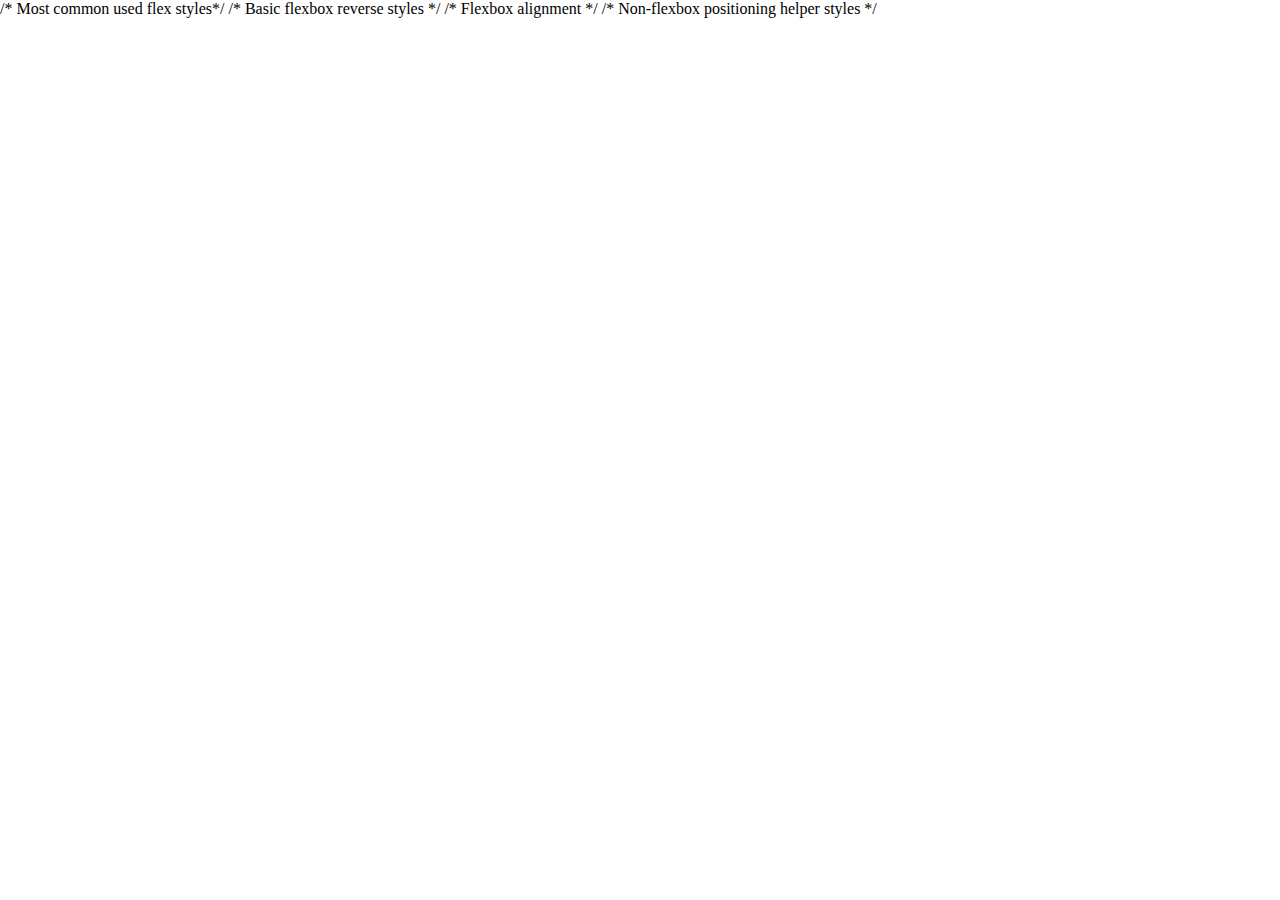
<file: Settings - Customize fonts.html>
<!DOCTYPE html>
<!-- saved from url=(0023)chrome://settings/fonts -->
<html dir="ltr" lang="en" class="focus-outline-visible" enable-branding-update=""><head><meta http-equiv="Content-Type" content="text/html; charset=UTF-8">
  
  <meta name="color-scheme" content="light dark">
  <title>Settings - Customize fonts</title>
  <!--<base href="chrome://settings">--><base href=".">
  <link rel="stylesheet" href="chrome://resources/css/md_colors.css">
  <style>
    html {
      background: var(--md-background-color);
      overflow: hidden;
      /* Remove 300ms delay for 'click' event, when using touch interface. */
      touch-action: manipulation;
    }

    html.loading::before {
      background-color: var(--md-toolbar-color);
      border-bottom: var(--md-toolbar-border);
      box-sizing: border-box;
      content: '';
      display: block;
      height: var(--md-toolbar-height);
    }

    html,
    body {
      height: 100%;
      margin: 0;
    }
  </style>
<custom-style>
  <style is="custom-style" css-build="shadow">html {
  --google-red-100-rgb: 244, 199, 195;  
      --google-red-100: rgb(var(--google-red-100-rgb));
      --google-red-300-rgb: 230, 124, 115;  
      --google-red-300: rgb(var(--google-red-300-rgb));
      --google-red-500-rgb: 219, 68, 55;  
      --google-red-500: rgb(var(--google-red-500-rgb));
      --google-red-700-rgb: 197, 57, 41;  
      --google-red-700: rgb(var(--google-red-700-rgb));

      --google-blue-100-rgb: 198, 218, 252;  
      --google-blue-100: rgb(var(--google-blue-100-rgb));
      --google-blue-300-rgb: 123, 170, 247;  
      --google-blue-300: rgb(var(--google-blue-300-rgb));
      --google-blue-500-rgb: 66, 133, 244;  
      --google-blue-500: rgb(var(--google-blue-500-rgb));
      --google-blue-700-rgb: 51, 103, 214;  
      --google-blue-700: rgb(var(--google-blue-700-rgb));

      --google-green-100-rgb: 183, 225, 205;  
      --google-green-100: rgb(var(--google-green-100-rgb));
      --google-green-300-rgb: 87, 187, 138;  
      --google-green-300: rgb(var(--google-green-300-rgb));
      --google-green-500-rgb: 15, 157, 88;  
      --google-green-500: rgb(var(--google-green-500-rgb));
      --google-green-700-rgb: 11, 128, 67;  
      --google-green-700: rgb(var(--google-green-700-rgb));

      --google-yellow-100-rgb: 252, 232, 178;  
      --google-yellow-100: rgb(var(--google-yellow-100-rgb));
      --google-yellow-300-rgb: 247, 203, 77;  
      --google-yellow-300: rgb(var(--google-yellow-300-rgb));
      --google-yellow-500-rgb: 244, 180, 0;  
      --google-yellow-500: rgb(var(--google-yellow-500-rgb));
      --google-yellow-700-rgb: 240, 147, 0;  
      --google-yellow-700: rgb(var(--google-yellow-700-rgb));

      --google-grey-100-rgb: 245, 245, 245;  
      --google-grey-100: rgb(var(--google-grey-100-rgb));
      --google-grey-300-rgb: 224, 224, 224;  
      --google-grey-300: rgb(var(--google-grey-300-rgb));
      --google-grey-500-rgb: 158, 158, 158;  
      --google-grey-500: rgb(var(--google-grey-500-rgb));
      --google-grey-700-rgb: 97, 97, 97;  
      --google-grey-700: rgb(var(--google-grey-700-rgb));

      

      --paper-red-50: #ffebee;
      --paper-red-100: #ffcdd2;
      --paper-red-200: #ef9a9a;
      --paper-red-300: #e57373;
      --paper-red-400: #ef5350;
      --paper-red-500: #f44336;
      --paper-red-600: #e53935;
      --paper-red-700: #d32f2f;
      --paper-red-800: #c62828;
      --paper-red-900: #b71c1c;
      --paper-red-a100: #ff8a80;
      --paper-red-a200: #ff5252;
      --paper-red-a400: #ff1744;
      --paper-red-a700: #d50000;

      --paper-light-blue-50: #e1f5fe;
      --paper-light-blue-100: #b3e5fc;
      --paper-light-blue-200: #81d4fa;
      --paper-light-blue-300: #4fc3f7;
      --paper-light-blue-400: #29b6f6;
      --paper-light-blue-500: #03a9f4;
      --paper-light-blue-600: #039be5;
      --paper-light-blue-700: #0288d1;
      --paper-light-blue-800: #0277bd;
      --paper-light-blue-900: #01579b;
      --paper-light-blue-a100: #80d8ff;
      --paper-light-blue-a200: #40c4ff;
      --paper-light-blue-a400: #00b0ff;
      --paper-light-blue-a700: #0091ea;

      --paper-yellow-50: #fffde7;
      --paper-yellow-100: #fff9c4;
      --paper-yellow-200: #fff59d;
      --paper-yellow-300: #fff176;
      --paper-yellow-400: #ffee58;
      --paper-yellow-500: #ffeb3b;
      --paper-yellow-600: #fdd835;
      --paper-yellow-700: #fbc02d;
      --paper-yellow-800: #f9a825;
      --paper-yellow-900: #f57f17;
      --paper-yellow-a100: #ffff8d;
      --paper-yellow-a200: #ffff00;
      --paper-yellow-a400: #ffea00;
      --paper-yellow-a700: #ffd600;

      --paper-orange-50: #fff3e0;
      --paper-orange-100: #ffe0b2;
      --paper-orange-200: #ffcc80;
      --paper-orange-300: #ffb74d;
      --paper-orange-400: #ffa726;
      --paper-orange-500: #ff9800;
      --paper-orange-600: #fb8c00;
      --paper-orange-700: #f57c00;
      --paper-orange-800: #ef6c00;
      --paper-orange-900: #e65100;
      --paper-orange-a100: #ffd180;
      --paper-orange-a200: #ffab40;
      --paper-orange-a400: #ff9100;
      --paper-orange-a700: #ff6500;

      --paper-grey-50: #fafafa;
      --paper-grey-100: #f5f5f5;
      --paper-grey-200: #eeeeee;
      --paper-grey-300: #e0e0e0;
      --paper-grey-400: #bdbdbd;
      --paper-grey-500: #9e9e9e;
      --paper-grey-600: #757575;
      --paper-grey-700: #616161;
      --paper-grey-800: #424242;
      --paper-grey-900: #212121;

      --paper-blue-grey-50: #eceff1;
      --paper-blue-grey-100: #cfd8dc;
      --paper-blue-grey-200: #b0bec5;
      --paper-blue-grey-300: #90a4ae;
      --paper-blue-grey-400: #78909c;
      --paper-blue-grey-500: #607d8b;
      --paper-blue-grey-600: #546e7a;
      --paper-blue-grey-700: #455a64;
      --paper-blue-grey-800: #37474f;
      --paper-blue-grey-900: #263238;

      
      --dark-divider-opacity: 0.12;
      --dark-disabled-opacity: 0.38; 
      --dark-secondary-opacity: 0.54;
      --dark-primary-opacity: 0.87;

      
      --light-divider-opacity: 0.12;
      --light-disabled-opacity: 0.3; 
      --light-secondary-opacity: 0.7;
      --light-primary-opacity: 1.0;
}

</style>
</custom-style>
<custom-style>
<style is="custom-style" css-build="shadow">html {
  --google-blue-50-rgb: 232, 240, 254;  
    --google-blue-50: rgb(var(--google-blue-50-rgb));
    --google-blue-100-rgb: 210, 227, 252;  
    --google-blue-100: rgb(var(--google-blue-100-rgb));
    --google-blue-200-rgb: 174, 203, 250;  
    --google-blue-200: rgb(var(--google-blue-200-rgb));
    --google-blue-300-rgb: 138, 180, 248;  
    --google-blue-300: rgb(var(--google-blue-300-rgb));
    --google-blue-400-rgb: 102, 157, 246;  
    --google-blue-400: rgb(var(--google-blue-400-rgb));
    --google-blue-500-rgb: 66, 133, 244;  
    --google-blue-500: rgb(var(--google-blue-500-rgb));
    --google-blue-600-rgb: 26, 115, 232;  
    --google-blue-600: rgb(var(--google-blue-600-rgb));
    --google-blue-700-rgb: 25, 103, 210;  
    --google-blue-700: rgb(var(--google-blue-700-rgb));

    --google-green-50-rgb: 230, 244, 234;  
    --google-green-50: rgb(var(--google-green-50-rgb));
    --google-green-300-rgb: 129, 201, 149;  
    --google-green-300: rgb(var(--google-green-300-rgb));
    --google-green-400-rgb: 91, 185, 116;  
    --google-green-400: rgb(var(--google-green-400-rgb));
    --google-green-500-rgb: 52, 168, 83;  
    --google-green-500: rgb(var(--google-green-500-rgb));
    --google-green-600-rgb: 30, 142, 62;  
    --google-green-600: rgb(var(--google-green-600-rgb));
    --google-green-700-rgb: 24, 128, 56;  
    --google-green-700: rgb(var(--google-green-700-rgb));

    --google-grey-50-rgb: 248, 249, 250;  
    --google-grey-50: rgb(var(--google-grey-50-rgb));
    --google-grey-100-rgb: 241, 243, 244;  
    --google-grey-100: rgb(var(--google-grey-100-rgb));
    --google-grey-200-rgb: 232, 234, 237;  
    --google-grey-200: rgb(var(--google-grey-200-rgb));
    --google-grey-300-rgb: 218, 220, 224;  
    --google-grey-300: rgb(var(--google-grey-300-rgb));
    --google-grey-400-rgb: 189, 193, 198;  
    --google-grey-400: rgb(var(--google-grey-400-rgb));
    --google-grey-500-rgb: 154, 160, 166;  
    --google-grey-500: rgb(var(--google-grey-500-rgb));
    --google-grey-600-rgb: 128, 134, 139;  
    --google-grey-600: rgb(var(--google-grey-600-rgb));
    --google-grey-700-rgb: 95, 99, 104;  
    --google-grey-700: rgb(var(--google-grey-700-rgb));
    --google-grey-800-rgb: 60, 64, 67;  
    --google-grey-800: rgb(var(--google-grey-800-rgb));
    --google-grey-900-rgb: 32, 33, 36;  
    --google-grey-900: rgb(var(--google-grey-900-rgb));
    
    --google-grey-900-white-4-percent: #292a2d;

    --google-red-300-rgb: 242, 139, 130;  
    --google-red-300: rgb(var(--google-red-300-rgb));
    --google-red-500-rgb: 234, 67, 53;  
    --google-red-500: rgb(var(--google-red-500-rgb));
    --google-red-600-rgb: 217, 48, 37;  
    --google-red-600: rgb(var(--google-red-600-rgb));

    --google-yellow-50-rgb: 254, 247, 224;  
    --google-yellow-50: rgb(var(--google-yellow-50-rgb));
    --google-yellow-300-rgb: 253, 214, 51;  
    --google-yellow-300: rgb(var(--google-yellow-300-rgb));
    --google-yellow-400-rgb: 252, 201, 52;  
    --google-yellow-400: rgb(var(--google-yellow-400-rgb));
    --google-yellow-500-rgb: 251, 188, 4;  
    --google-yellow-500: rgb(var(--google-yellow-500-rgb));

    --cr-primary-text-color: var(--google-grey-900);
    --cr-secondary-text-color: var(--google-grey-700);

    --cr-card-background-color: white;
    --cr-card-shadow-color-rgb: var(--google-grey-800-rgb);

    --cr-elevation-1: rgba(var(--cr-card-shadow-color-rgb), .3) 0 1px 2px 0,
                      rgba(var(--cr-card-shadow-color-rgb), .15) 0 1px 3px 1px;
    --cr-elevation-2: rgba(var(--cr-card-shadow-color-rgb), .3) 0 1px 2px 0,
                      rgba(var(--cr-card-shadow-color-rgb), .15) 0 2px 6px 2px;
    --cr-elevation-3: rgba(var(--cr-card-shadow-color-rgb), .3) 0 1px 3px 0,
                      rgba(var(--cr-card-shadow-color-rgb), .15) 0 4px 8px 3px;
    --cr-elevation-4: rgba(var(--cr-card-shadow-color-rgb), .3) 0 2px 3px 0,
                      rgba(var(--cr-card-shadow-color-rgb), .15) 0 6px 10px 4px;
    --cr-elevation-5: rgba(var(--cr-card-shadow-color-rgb), .3) 0 4px 4px 0,
                      rgba(var(--cr-card-shadow-color-rgb), .15) 0 8px 12px 6px;

    --cr-card-shadow: var(--cr-elevation-2);

    --cr-checked-color: var(--google-blue-600);
    --cr-focused-item-color: var(--google-grey-300);
    --cr-form-field-label-color: var(--google-grey-700);
    --cr-hairline-rgb: 0, 0, 0;
    --cr-iph-anchor-highlight-color: rgba(var(--google-blue-600-rgb), 0.1);
    --cr-link-color: var(--google-blue-700);
    --cr-menu-background-color: white;
    --cr-menu-background-focus-color: var(--google-grey-400);
    --cr-menu-shadow: 0 2px 6px var(--paper-grey-500);
    --cr-separator-color: rgba(0, 0, 0, .06);
    --cr-title-text-color: rgb(90, 90, 90);
    --cr-toolbar-background-color: white;

    --cr-hover-background-color: rgba(var(--google-grey-900-rgb), .1);
    --cr-active-background-color: rgba(var(--google-grey-900-rgb), .16);
    --cr-focus-outline-color: rgba(var(--google-blue-600-rgb), .4);
}

@media (prefers-color-scheme: dark) {
html {
  --cr-primary-text-color: var(--google-grey-200);
      --cr-secondary-text-color: var(--google-grey-500);

      --cr-card-background-color: var(--google-grey-900-white-4-percent);
      --cr-card-shadow-color-rgb: 0, 0, 0;

      --cr-checked-color: var(--google-blue-300);
      --cr-focused-item-color: var(--google-grey-800);
      --cr-form-field-label-color: var(--dark-secondary-color);
      --cr-hairline-rgb: 255, 255, 255;
      --cr-iph-anchor-highlight-color: rgba(var(--google-grey-100-rgb), 0.1);
      --cr-link-color: var(--google-blue-300);
      --cr-menu-background-color: var(--google-grey-900);
      --cr-menu-background-focus-color: var(--google-grey-700);
      --cr-menu-background-sheen: rgba(255, 255, 255, .06);  
      --cr-menu-shadow: rgba(0, 0, 0, .3) 0 1px 2px 0,
                        rgba(0, 0, 0, .15) 0 3px 6px 2px;
      --cr-separator-color: rgba(255, 255, 255, .1);
      --cr-title-text-color: var(--cr-primary-text-color);
      --cr-toolbar-background-color: var(--google-grey-900-white-4-percent);

      --cr-hover-background-color: rgba(255, 255, 255, .1);
      --cr-active-background-color: rgba(var(--google-grey-200-rgb), .16);
      --cr-focus-outline-color: rgba(var(--google-blue-300-rgb), .4);
}

}

html {
  --cr-button-edge-spacing: 12px;
    --cr-button-height: 32px;

    
    --cr-controlled-by-spacing: 24px;

    
    --cr-default-input-max-width: 264px;

    
    --cr-icon-ripple-size: 36px;
    --cr-icon-ripple-padding: 8px;

    --cr-icon-size: 20px;

    --cr-icon-button-margin-start: 16px;

    
    --cr-icon-ripple-margin: calc(var(--cr-icon-ripple-padding) * -1);

    
    
    --cr-section-min-height: 48px;
    --cr-section-two-line-min-height: 64px;

    --cr-section-padding: 20px;
    --cr-section-vertical-padding: 12px;
    --cr-section-indent-width: 40px;
    --cr-section-indent-padding: calc(
        var(--cr-section-padding) + var(--cr-section-indent-width));

    --cr-section-vertical-margin: 21px;

    --cr-centered-card-max-width: 680px;
    --cr-centered-card-width-percentage: 0.96;

    --cr-hairline: 1px solid rgba(var(--cr-hairline-rgb), .14);

    --cr-separator-height: 1px;
    --cr-separator-line: var(--cr-separator-height) solid
        var(--cr-separator-color);

    --cr-toolbar-overlay-animation-duration: 150ms;
    --cr-toolbar-height: 56px;

    --cr-container-shadow-height: 6px;
    --cr-container-shadow-margin: calc(-1 * var(--cr-container-shadow-height));

    --cr-container-shadow-max-opacity: 1;

    
    --cr-card-border-radius: 8px;
    --cr-disabled-opacity: .38;
    --cr-form-field-bottom-spacing: 16px;
    --cr-form-field-label-font-size: .625rem;
    --cr-form-field-label-height: 1em;
    --cr-form-field-label-line-height: 1em;
}

</style>
</custom-style>
<custom-style>
  <style is="custom-style" css-build="shadow">[hidden] {
  display: none !important;
}

</style>
</custom-style>
<custom-style>
  <style is="custom-style" css-build="shadow">html {
  --layout_-_display:  flex;;

      --layout-inline_-_display:  inline-flex;;

      --layout-horizontal_-_display:  var(--layout_-_display); --layout-horizontal_-_flex-direction:  row;;

      --layout-horizontal-reverse_-_display:  var(--layout_-_display); --layout-horizontal-reverse_-_flex-direction:  row-reverse;;

      --layout-vertical_-_display:  var(--layout_-_display); --layout-vertical_-_flex-direction:  column;;

      --layout-vertical-reverse_-_display:  var(--layout_-_display); --layout-vertical-reverse_-_flex-direction:  column-reverse;;

      --layout-wrap_-_flex-wrap:  wrap;;

      --layout-wrap-reverse_-_flex-wrap:  wrap-reverse;;

      --layout-flex-auto_-_flex:  1 1 auto;;

      --layout-flex-none_-_flex:  none;;

      --layout-flex_-_flex:  1; --layout-flex_-_flex-basis:  0.000000001px;;

      --layout-flex-2_-_flex:  2;;

      --layout-flex-3_-_flex:  3;;

      --layout-flex-4_-_flex:  4;;

      --layout-flex-5_-_flex:  5;;

      --layout-flex-6_-_flex:  6;;

      --layout-flex-7_-_flex:  7;;

      --layout-flex-8_-_flex:  8;;

      --layout-flex-9_-_flex:  9;;

      --layout-flex-10_-_flex:  10;;

      --layout-flex-11_-_flex:  11;;

      --layout-flex-12_-_flex:  12;;

      

      --layout-start_-_align-items:  flex-start;;

      --layout-center_-_align-items:  center;;

      --layout-end_-_align-items:  flex-end;;

      --layout-baseline_-_align-items:  baseline;;

      

      --layout-start-justified_-_justify-content:  flex-start;;

      --layout-center-justified_-_justify-content:  center;;

      --layout-end-justified_-_justify-content:  flex-end;;

      --layout-around-justified_-_justify-content:  space-around;;

      --layout-justified_-_justify-content:  space-between;;

      --layout-center-center_-_align-items:  var(--layout-center_-_align-items); --layout-center-center_-_justify-content:  var(--layout-center-justified_-_justify-content);;

      

      --layout-self-start_-_align-self:  flex-start;;

      --layout-self-center_-_align-self:  center;;

      --layout-self-end_-_align-self:  flex-end;;

      --layout-self-stretch_-_align-self:  stretch;;

      --layout-self-baseline_-_align-self:  baseline;;

      

      --layout-start-aligned_-_align-content:  flex-start;;

      --layout-end-aligned_-_align-content:  flex-end;;

      --layout-center-aligned_-_align-content:  center;;

      --layout-between-aligned_-_align-content:  space-between;;

      --layout-around-aligned_-_align-content:  space-around;;

      

      --layout-block_-_display:  block;;

      --layout-invisible_-_visibility:  hidden !important;;

      --layout-relative_-_position:  relative;;

      --layout-fit_-_position:  absolute; --layout-fit_-_top:  0; --layout-fit_-_right:  0; --layout-fit_-_bottom:  0; --layout-fit_-_left:  0;;

      --layout-scroll_-_-webkit-overflow-scrolling:  touch; --layout-scroll_-_overflow:  auto;;

      --layout-fullbleed_-_margin:  0; --layout-fullbleed_-_height:  100vh;;

      

      --layout-fixed-top_-_position:  fixed; --layout-fixed-top_-_top:  0; --layout-fixed-top_-_left:  0; --layout-fixed-top_-_right:  0;;

      --layout-fixed-right_-_position:  fixed; --layout-fixed-right_-_top:  0; --layout-fixed-right_-_right:  0; --layout-fixed-right_-_bottom:  0;;

      --layout-fixed-bottom_-_position:  fixed; --layout-fixed-bottom_-_right:  0; --layout-fixed-bottom_-_bottom:  0; --layout-fixed-bottom_-_left:  0;;

      --layout-fixed-left_-_position:  fixed; --layout-fixed-left_-_top:  0; --layout-fixed-left_-_bottom:  0; --layout-fixed-left_-_left:  0;;
}

</style>
</custom-style><style>[hidden] { display: none !important; }</style><iron-iconset-svg name="cr20" size="20" style="display: none;">
  <svg>
    <defs>
      <!--
      Keep these in sorted order by id="". See also http://goo.gl/Y1OdAq
      -->
      <g id="domain">
        <path d="M2,3 L2,17 L11.8267655,17 L13.7904799,17 L18,17 L18,7 L12,7 L12,3 L2,3 Z M8,13 L10,13 L10,15 L8,15 L8,13 Z M4,13 L6,13 L6,15 L4,15 L4,13 Z M8,9 L10,9 L10,11 L8,11 L8,9 Z M4,9 L6,9 L6,11 L4,11 L4,9 Z M12,9 L16,9 L16,15 L12,15 L12,9 Z M12,11 L14,11 L14,13 L12,13 L12,11 Z M8,5 L10,5 L10,7 L8,7 L8,5 Z M4,5 L6,5 L6,7 L4,7 L4,5 Z">
        </path>
      </g>
      <g id="kite">
        <path fill-rule="evenodd" clip-rule="evenodd" d="M4.6327 8.00094L10.3199 2L16 8.00094L10.1848 16.8673C10.0995 16.9873 10.0071 17.1074 9.90047 17.2199C9.42417 17.7225 8.79147 18 8.11611 18C7.44076 18 6.80806 17.7225 6.33175 17.2199C5.85545 16.7173 5.59242 16.0497 5.59242 15.3371C5.59242 14.977 5.46445 14.647 5.22275 14.3919C4.98104 14.1369 4.66825 14.0019 4.32701 14.0019H4V12.6667H4.32701C5.00237 12.6667 5.63507 12.9442 6.11137 13.4468C6.58768 13.9494 6.85071 14.617 6.85071 15.3296C6.85071 15.6896 6.97867 16.0197 7.22038 16.2747C7.46209 16.5298 7.77488 16.6648 8.11611 16.6648C8.45735 16.6648 8.77014 16.5223 9.01185 16.2747C9.02396 16.2601 9.03607 16.246 9.04808 16.2319C9.08541 16.1883 9.12176 16.1458 9.15403 16.0947L9.55213 15.4946L4.6327 8.00094ZM10.3199 13.9371L6.53802 8.17116L10.3199 4.1814L14.0963 8.17103L10.3199 13.9371Z">
        </path>
      </g>
      <g id="menu">
        <path d="M2 4h16v2H2zM2 9h16v2H2zM2 14h16v2H2z"></path>
      </g>
      
  </defs></svg>
</iron-iconset-svg>
<iron-iconset-svg name="cr" size="24" style="display: none;">
  <svg>
    <defs>
      <!--
      These icons are copied from Polymer's iron-icons and kept in sorted order.
      See http://goo.gl/Y1OdAq for instructions on adding additional icons.
      -->
      <g id="account-child-invert" viewBox="0 0 48 48">
        <path d="M24 4c3.31 0 6 2.69 6 6s-2.69 6-6 6-6-2.69-6-6 2.69-6 6-6z"></path>
        <path fill="none" d="M0 0h48v48H0V0z"></path>
        <circle fill="none" cx="24" cy="26" r="4"></circle>
        <path d="M24 18c-6.16 0-13 3.12-13 7.23v11.54c0 2.32 2.19 4.33 5.2 5.63 2.32 1 5.12 1.59 7.8 1.59.66 0 1.33-.06 2-.14v-5.2c-.67.08-1.34.14-2 .14-2.63 0-5.39-.57-7.68-1.55.67-2.12 4.34-3.65 7.68-3.65.86 0 1.75.11 2.6.29 2.79.62 5.2 2.15 5.2 4.04v4.47c3.01-1.31 5.2-3.31 5.2-5.63V25.23C37 21.12 30.16 18 24 18zm0 12c-2.21 0-4-1.79-4-4s1.79-4 4-4 4 1.79 4 4-1.79 4-4 4z">
        </path>
      </g>
      <g id="add">
        <path d="M19 13h-6v6h-2v-6H5v-2h6V5h2v6h6v2z"></path>
      </g>
      <g id="arrow-back">
        <path d="M20 11H7.83l5.59-5.59L12 4l-8 8 8 8 1.41-1.41L7.83 13H20v-2z"></path>
      </g>
      <g id="arrow-drop-up">
        <path d="M7 14l5-5 5 5z">
      </path></g>
      <g id="arrow-drop-down">
        <path d="M7 10l5 5 5-5z"></path>
      </g>
      <g id="arrow-forward">
        <path d="M12 4l-1.41 1.41L16.17 11H4v2h12.17l-5.58 5.59L12 20l8-8z"></path>
      </g>
      <g id="arrow-right">
        <path d="M10 7l5 5-5 5z"></path>
      </g>
      
      <g id="cancel">
        <path d="M12 2C6.47 2 2 6.47 2 12s4.47 10 10 10 10-4.47 10-10S17.53 2 12 2zm5 13.59L15.59 17 12 13.41 8.41 17 7 15.59 10.59 12 7 8.41 8.41 7 12 10.59 15.59 7 17 8.41 13.41 12 17 15.59z">
        </path>
      </g>
      <g id="check">
        <path d="M9 16.17L4.83 12l-1.42 1.41L9 19 21 7l-1.41-1.41z"></path>
      </g>
      <g id="check-circle">
        <path d="M12 2C6.48 2 2 6.48 2 12s4.48 10 10 10 10-4.48 10-10S17.52 2 12 2zm-2 15l-5-5 1.41-1.41L10 14.17l7.59-7.59L19 8l-9 9z">
        </path>
      </g>
      <g id="chevron-left">
        <path d="M15.41 7.41L14 6l-6 6 6 6 1.41-1.41L10.83 12z"></path>
      </g>
      <g id="chevron-right">
        <path d="M10 6L8.59 7.41 13.17 12l-4.58 4.59L10 18l6-6z"></path>
      </g>
      <g id="clear">
        <path d="M19 6.41L17.59 5 12 10.59 6.41 5 5 6.41 10.59 12 5 17.59 6.41 19 12 13.41 17.59 19 19 17.59 13.41 12z">
        </path>
      </g>
      <g id="close">
        <path d="M19 6.41L17.59 5 12 10.59 6.41 5 5 6.41 10.59 12 5 17.59 6.41 19 12 13.41 17.59 19 19 17.59 13.41 12z">
        </path>
      </g>
      <g id="computer">
        <path d="M20 18c1.1 0 1.99-.9 1.99-2L22 6c0-1.1-.9-2-2-2H4c-1.1 0-2 .9-2 2v10c0 1.1.9 2 2 2H0v2h24v-2h-4zM4 6h16v10H4V6z">
        </path>
      </g>
      <g id="delete">
        <path d="M6 19c0 1.1.9 2 2 2h8c1.1 0 2-.9 2-2V7H6v12zM19 4h-3.5l-1-1h-5l-1 1H5v2h14V4z"></path>
      </g>
      <g id="domain">
        <path d="M12 7V3H2v18h20V7H12zM6 19H4v-2h2v2zm0-4H4v-2h2v2zm0-4H4V9h2v2zm0-4H4V5h2v2zm4 12H8v-2h2v2zm0-4H8v-2h2v2zm0-4H8V9h2v2zm0-4H8V5h2v2zm10 12h-8v-2h2v-2h-2v-2h2v-2h-2V9h8v10zm-2-8h-2v2h2v-2zm0 4h-2v2h2v-2z">
        </path>
      </g>
      <g id="error">
        <path d="M12 2C6.48 2 2 6.48 2 12s4.48 10 10 10 10-4.48 10-10S17.52 2 12 2zm1 15h-2v-2h2v2zm0-4h-2V7h2v6z">
        </path>
      </g>
      <g id="error-outline">
        <path d="M11 15h2v2h-2zm0-8h2v6h-2zm.99-5C6.47 2 2 6.48 2 12s4.47 10 9.99 10C17.52 22 22 17.52 22 12S17.52 2 11.99 2zM12 20c-4.42 0-8-3.58-8-8s3.58-8 8-8 8 3.58 8 8-3.58 8-8 8z">
        </path>
      </g>
      <g id="expand-less">
        <path d="M12 8l-6 6 1.41 1.41L12 10.83l4.59 4.58L18 14z"></path>
      </g>
      <g id="expand-more">
        <path d="M16.59 8.59L12 13.17 7.41 8.59 6 10l6 6 6-6z"></path>
      </g>
      <g id="extension">
        <path d="M20.5 11H19V7c0-1.1-.9-2-2-2h-4V3.5C13 2.12 11.88 1 10.5 1S8 2.12 8 3.5V5H4c-1.1 0-1.99.9-1.99 2v3.8H3.5c1.49 0 2.7 1.21 2.7 2.7s-1.21 2.7-2.7 2.7H2V20c0 1.1.9 2 2 2h3.8v-1.5c0-1.49 1.21-2.7 2.7-2.7 1.49 0 2.7 1.21 2.7 2.7V22H17c1.1 0 2-.9 2-2v-4h1.5c1.38 0 2.5-1.12 2.5-2.5S21.88 11 20.5 11z">
        </path>
      </g>
      <g id="file-download">
        <path d="M19 9h-4V3H9v6H5l7 7 7-7zM5 18v2h14v-2H5z"></path>
      </g>
      
      <g id="fullscreen">
        <path d="M7 14H5v5h5v-2H7v-3zm-2-4h2V7h3V5H5v5zm12 7h-3v2h5v-5h-2v3zM14 5v2h3v3h2V5h-5z"></path>
      </g>
      <g id="group">
        <path d="M16 11c1.66 0 2.99-1.34 2.99-3S17.66 5 16 5c-1.66 0-3 1.34-3 3s1.34 3 3 3zm-8 0c1.66 0 2.99-1.34 2.99-3S9.66 5 8 5C6.34 5 5 6.34 5 8s1.34 3 3 3zm0 2c-2.33 0-7 1.17-7 3.5V19h14v-2.5c0-2.33-4.67-3.5-7-3.5zm8 0c-.29 0-.62.02-.97.05 1.16.84 1.97 1.97 1.97 3.45V19h6v-2.5c0-2.33-4.67-3.5-7-3.5z">
        </path>
      </g>
      <g id="help-outline">
        <path d="M11 18h2v-2h-2v2zm1-16C6.48 2 2 6.48 2 12s4.48 10 10 10 10-4.48 10-10S17.52 2 12 2zm0 18c-4.41 0-8-3.59-8-8s3.59-8 8-8 8 3.59 8 8-3.59 8-8 8zm0-14c-2.21 0-4 1.79-4 4h2c0-1.1.9-2 2-2s2 .9 2 2c0 2-3 1.75-3 5h2c0-2.25 3-2.5 3-5 0-2.21-1.79-4-4-4z">
        </path>
      </g>
      <g id="info">
        <path d="M12 2C6.48 2 2 6.48 2 12s4.48 10 10 10 10-4.48 10-10S17.52 2 12 2zm1 15h-2v-6h2v6zm0-8h-2V7h2v2z">
        </path>
      </g>
      <g id="info-outline">
        <path d="M11 17h2v-6h-2v6zm1-15C6.48 2 2 6.48 2 12s4.48 10 10 10 10-4.48 10-10S17.52 2 12 2zm0 18c-4.41 0-8-3.59-8-8s3.59-8 8-8 8 3.59 8 8-3.59 8-8 8zM11 9h2V7h-2v2z">
        </path>
      </g>
      <g id="insert-drive-file">
        <path d="M6 2c-1.1 0-1.99.9-1.99 2L4 20c0 1.1.89 2 1.99 2H18c1.1 0 2-.9 2-2V8l-6-6H6zm7 7V3.5L18.5 9H13z">
        </path>
      </g>
      <g id="location-on">
        <path d="M12 2C8.13 2 5 5.13 5 9c0 5.25 7 13 7 13s7-7.75 7-13c0-3.87-3.13-7-7-7zm0 9.5c-1.38 0-2.5-1.12-2.5-2.5s1.12-2.5 2.5-2.5 2.5 1.12 2.5 2.5-1.12 2.5-2.5 2.5z">
        </path>
      </g>
      <g id="mic">
        <path d="M12 14c1.66 0 2.99-1.34 2.99-3L15 5c0-1.66-1.34-3-3-3S9 3.34 9 5v6c0 1.66 1.34 3 3 3zm5.3-3c0 3-2.54 5.1-5.3 5.1S6.7 14 6.7 11H5c0 3.41 2.72 6.23 6 6.72V21h2v-3.28c3.28-.48 6-3.3 6-6.72h-1.7z">
        </path>
      </g>
      <g id="more-vert">
        <path d="M12 8c1.1 0 2-.9 2-2s-.9-2-2-2-2 .9-2 2 .9 2 2 2zm0 2c-1.1 0-2 .9-2 2s.9 2 2 2 2-.9 2-2-.9-2-2-2zm0 6c-1.1 0-2 .9-2 2s.9 2 2 2 2-.9 2-2-.9-2-2-2z">
        </path>
      </g>
      <g id="open-in-new">
        <path d="M19 19H5V5h7V3H5c-1.11 0-2 .9-2 2v14c0 1.1.89 2 2 2h14c1.1 0 2-.9 2-2v-7h-2v7zM14 3v2h3.59l-9.83 9.83 1.41 1.41L19 6.41V10h2V3h-7z">
        </path>
      </g>
      <g id="person">
        <path d="M12 12c2.21 0 4-1.79 4-4s-1.79-4-4-4-4 1.79-4 4 1.79 4 4 4zm0 2c-2.67 0-8 1.34-8 4v2h16v-2c0-2.66-5.33-4-8-4z">
        </path>
      </g>
      <g id="phonelink"><path d="M4 6h18V4H4c-1.1 0-2 .9-2 2v11H0v3h14v-3H4V6zm19 2h-6c-.55 0-1 .45-1 1v10c0 .55.45 1 1 1h6c.55 0 1-.45 1-1V9c0-.55-.45-1-1-1zm-1 9h-4v-7h4v7z"></path></g>
      <g id="print">
        <path d="M19 8H5c-1.66 0-3 1.34-3 3v6h4v4h12v-4h4v-6c0-1.66-1.34-3-3-3zm-3 11H8v-5h8v5zm3-7c-.55 0-1-.45-1-1s.45-1 1-1 1 .45 1 1-.45 1-1 1zm-1-9H6v4h12V3z">
        </path>
      </g>
      <g id="schedule"><path d="M11.99 2C6.47 2 2 6.48 2 12s4.47 10 9.99 10C17.52 22 22 17.52 22 12S17.52 2 11.99 2zM12 20c-4.42 0-8-3.58-8-8s3.58-8 8-8 8 3.58 8 8-3.58 8-8 8zm.5-13H11v6l5.25 3.15.75-1.23-4.5-2.67z"></path></g>
      <g id="search">
        <path d="M15.5 14h-.79l-.28-.27C15.41 12.59 16 11.11 16 9.5 16 5.91 13.09 3 9.5 3S3 5.91 3 9.5 5.91 16 9.5 16c1.61 0 3.09-.59 4.23-1.57l.27.28v.79l5 4.99L20.49 19l-4.99-5zm-6 0C7.01 14 5 11.99 5 9.5S7.01 5 9.5 5 14 7.01 14 9.5 11.99 14 9.5 14z">
        </path>
      </g>
      <g id="security">
        <path d="M12 1L3 5v6c0 5.55 3.84 10.74 9 12 5.16-1.26 9-6.45 9-12V5l-9-4zm0 10.99h7c-.53 4.12-3.28 7.79-7 8.94V12H5V6.3l7-3.11v8.8z">
        </path>
      </g>
      
      <!-- The <g> IDs are exposed as global variables in Vulcanized mode, which
        conflicts with the "settings" namespace of MD Settings. Using an "_icon"
        suffix prevents the naming conflict. -->
      <g id="settings_icon">
        <path d="M19.43 12.98c.04-.32.07-.64.07-.98s-.03-.66-.07-.98l2.11-1.65c.19-.15.24-.42.12-.64l-2-3.46c-.12-.22-.39-.3-.61-.22l-2.49 1c-.52-.4-1.08-.73-1.69-.98l-.38-2.65C14.46 2.18 14.25 2 14 2h-4c-.25 0-.46.18-.49.42l-.38 2.65c-.61.25-1.17.59-1.69.98l-2.49-1c-.23-.09-.49 0-.61.22l-2 3.46c-.13.22-.07.49.12.64l2.11 1.65c-.04.32-.07.65-.07.98s.03.66.07.98l-2.11 1.65c-.19.15-.24.42-.12.64l2 3.46c.12.22.39.3.61.22l2.49-1c.52.4 1.08.73 1.69.98l.38 2.65c.03.24.24.42.49.42h4c.25 0 .46-.18.49-.42l.38-2.65c.61-.25 1.17-.59 1.69-.98l2.49 1c.23.09.49 0 .61-.22l2-3.46c.12-.22.07-.49-.12-.64l-2.11-1.65zM12 15.5c-1.93 0-3.5-1.57-3.5-3.5s1.57-3.5 3.5-3.5 3.5 1.57 3.5 3.5-1.57 3.5-3.5 3.5z">
        </path>
      </g>
      <g id="star">
        <path d="M12 17.27L18.18 21l-1.64-7.03L22 9.24l-7.19-.61L12 2 9.19 8.63 2 9.24l5.46 4.73L5.82 21z"></path>
      </g>
      <g id="sync">
        <path d="M12 4V1L8 5l4 4V6c3.31 0 6 2.69 6 6 0 1.01-.25 1.97-.7 2.8l1.46 1.46C19.54 15.03 20 13.57 20 12c0-4.42-3.58-8-8-8zm0 14c-3.31 0-6-2.69-6-6 0-1.01.25-1.97.7-2.8L5.24 7.74C4.46 8.97 4 10.43 4 12c0 4.42 3.58 8 8 8v3l4-4-4-4v3z">
        </path>
      </g>
      <g id="videocam">
        <path d="M17 10.5V7c0-.55-.45-1-1-1H4c-.55 0-1 .45-1 1v10c0 .55.45 1 1 1h12c.55 0 1-.45 1-1v-3.5l4 4v-11l-4 4z">
        </path>
      </g>
      <g id="warning">
        <path d="M1 21h22L12 2 1 21zm12-3h-2v-2h2v2zm0-4h-2v-4h2v4z"></path>
      </g>
    </defs>
  </svg>
</iron-iconset-svg>
<dom-module id="paper-spinner-styles">
  <template></template>
</dom-module><!--_html_template_start_--><!--
List icons here rather than importing large sets of (e.g. Polymer) icons.
NOTE: Chrome OS icons go in ./chromeos/os_icons.html.
--><iron-iconset-svg name="settings20" size="20" style="display: none;">
  <svg>
    <defs>
      <g id="account-circle"><path fill-rule="evenodd" clip-rule="evenodd" d="M10 1.667A8.336 8.336 0 0 0 1.667 10c0 4.6 3.733 8.333 8.333 8.333S18.333 14.6 18.333 10 14.6 1.667 10 1.667zM5.89 15.233c.359-.75 2.542-1.483 4.109-1.483 1.566 0 3.758.733 4.108 1.483A6.578 6.578 0 0 1 10 16.667a6.577 6.577 0 0 1-4.109-1.434zM10 12.083c1.216 0 4.108.492 5.3 1.942A6.625 6.625 0 0 0 16.666 10 6.676 6.676 0 0 0 10 3.333 6.676 6.676 0 0 0 3.333 10c0 1.517.517 2.908 1.367 4.025 1.191-1.45 4.083-1.942 5.3-1.942zM10 5a2.91 2.91 0 0 0-2.917 2.917A2.91 2.91 0 0 0 10 10.833a2.91 2.91 0 0 0 2.916-2.916A2.91 2.91 0 0 0 10 5zM8.75 7.917c0 .691.558 1.25 1.25 1.25.691 0 1.25-.559 1.25-1.25 0-.692-.559-1.25-1.25-1.25-.692 0-1.25.558-1.25 1.25z"></path></g>
      <g id="bar-chart"><path fill-rule="evenodd" clip-rule="evenodd" d="M8.74996 4.16667H11.25V15.8333H8.74996V4.16667ZM4.16663 7.50001H6.66663V15.8333H4.16663V7.50001ZM15.8333 10.8333H13.3333V15.8333H15.8333V10.8333Z"></path></g>
      <g id="block"><path fill-rule="evenodd" clip-rule="evenodd" d="M9.99984 1.66667C5.39984 1.66667 1.6665 5.40001 1.6665 10C1.6665 14.6 5.39984 18.3333 9.99984 18.3333C14.5998 18.3333 18.3332 14.6 18.3332 10C18.3332 5.40001 14.5998 1.66667 9.99984 1.66667ZM3.33317 10C3.33317 6.31667 6.3165 3.33334 9.99984 3.33334C11.5415 3.33334 12.9582 3.85834 14.0832 4.74167L4.7415 14.0833C3.85817 12.9583 3.33317 11.5417 3.33317 10ZM5.9165 15.2583C7.0415 16.1417 8.45817 16.6667 9.99984 16.6667C13.6832 16.6667 16.6665 13.6833 16.6665 10C16.6665 8.45834 16.1415 7.04167 15.2582 5.91667L5.9165 15.2583Z"></path></g>
      <g id="broken"><path fill-rule="evenodd" clip-rule="evenodd" d="M15.8333 2.5H4.16667C3.25 2.5 2.5 3.25 2.5 4.16667V15.8333C2.5 16.75 3.25 17.5 4.16667 17.5H15.8333C16.75 17.5 17.5 16.75 17.5 15.8333V4.16667C17.5 3.25 16.75 2.5 15.8333 2.5ZM15.8333 4.16667V9.29167L14 7L11.3333 10.3333L8.66667 7L6 10.3333L4.16667 8.04167V4.16667H15.8333ZM4.16667 10.7083V15.8333H15.8417V11.9583L14.0083 9.66667L11.3333 13L8.66667 9.66667L6 13L4.16667 10.7083Z"></path></g>
      <g id="check-circle-outline"><path fill-rule="evenodd" clip-rule="evenodd" d="M9.99984 1.66663C5.39984 1.66663 1.6665 5.39996 1.6665 9.99996C1.6665 14.6 5.39984 18.3333 9.99984 18.3333C14.5998 18.3333 18.3332 14.6 18.3332 9.99996C18.3332 5.39996 14.5998 1.66663 9.99984 1.66663ZM9.99984 16.6666C6.32484 16.6666 3.33317 13.675 3.33317 9.99996C3.33317 6.32496 6.32484 3.33329 9.99984 3.33329C13.6748 3.33329 16.6665 6.32496 16.6665 9.99996C16.6665 13.675 13.6748 16.6666 9.99984 16.6666ZM6.1665 9.66663L8.33317 11.8333L13.8332 6.33329L14.9998 7.49996L8.33317 14.1666L4.99984 10.8333L6.1665 9.66663Z"></path></g>
      <g id="credit-card"><path d="M16.4,4 L3.6,4 C2.716,4 2.008,4.7271875 2.008,5.625 L2,15.375 C2,16.2728125 2.716,17 3.6,17 L16.4,17 C17.284,17 18,16.2728125 18,15.375 L18,5.625 C18,4.7271875 17.284,4 16.4,4 Z M16.5,15 L3.5,15 L3.5,10 L16.5,10 L16.5,15 Z M16.5,7 L3.5,7 L3.5,5.5 L16.5,5.5 L16.5,7 Z"></path></g>
      <g id="data"><path d="M0 0h20v20H0z" fill="none" fill-rule="evenodd"></path><path d="M6.5 7v9H4V7h2.5zm5-3v12H9V4h2.5zm5 7v5H14v-5h2.5z"></path></g>
      <g id="data-connectors-system"><path d="M10 4.16667C10.0833 4.16667 10.2333 4.18333 10.3667 4.30833L13.025 6.96667L15.675 9.60833C15.8083 9.74167 15.825 9.9 15.825 10.0167V10.0417C15.825 10.125 15.8 10.2 15.7667 10.2667C15.7583 10.2833 15.75 10.3 15.7417 10.3083C15.725 10.3333 15.7 10.3667 15.675 10.3917L10.4 15.65L10.3583 15.6917C10.2333 15.8167 10.0833 15.8333 10 15.8333C9.91667 15.8333 9.75 15.8167 9.61667 15.675L4.325 10.3833C4.18333 10.2583 4.16667 10.1 4.16667 9.99167C4.16667 9.90833 4.18333 9.75 4.31667 9.60833L6.44167 7.48333L9.60833 4.325C9.75 4.18333 9.91667 4.16667 10 4.16667ZM10 2.5C9.43333 2.5 8.86667 2.71667 8.44167 3.14167L5.275 6.3L3.15 8.425C2.70833 8.85833 2.5 9.43333 2.5 10C2.5 10.5667 2.70833 11.1417 3.14167 11.575L5.26667 13.7L8.43333 16.8583C8.86667 17.2833 9.43333 17.5 10 17.5C10.5667 17.5 11.1333 17.2833 11.5583 16.8583L16.8583 11.575C16.9667 11.4667 17.0583 11.35 17.1417 11.2333C17.1833 11.175 17.2167 11.1083 17.25 11.05C17.4167 10.7333 17.5 10.375 17.5 10.025C17.5 10.0167 17.5 10.0167 17.5 10.0083C17.5083 9.44167 17.2917 8.86667 16.8583 8.43333L11.5583 3.15C11.1333 2.71667 10.5667 2.5 10 2.5Z"></path><path d="M10 11.6667L8.33333 10L10 8.33333L11.6667 10L10 11.6667Z"></path><path d="M10.5917 7.25833C10.9167 6.93333 10.9167 6.40833 10.5917 6.08333C10.2667 5.75833 9.74167 5.75833 9.41667 6.08333C9.09167 6.40833 9.09167 6.93333 9.41667 7.25833C9.73333 7.58333 10.2667 7.58333 10.5917 7.25833Z"></path><path d="M7.25833 10.5917C7.58333 10.2667 7.58333 9.74167 7.25833 9.41667C6.93333 9.09167 6.40833 9.09167 6.08333 9.41667C5.75833 9.74167 5.75833 10.2667 6.08333 10.5917C6.4 10.9167 6.93333 10.9167 7.25833 10.5917Z"></path><path d="M10.5917 13.925C10.9167 13.6 10.9167 13.075 10.5917 12.75C10.2667 12.425 9.74167 12.425 9.41667 12.75C9.09167 13.075 9.09167 13.6 9.41667 13.925C9.73333 14.25 10.2667 14.25 10.5917 13.925Z"></path><path d="M13.925 10.5917C14.25 10.2667 14.25 9.74167 13.925 9.41667C13.6 9.09167 13.075 9.09167 12.75 9.41667C12.425 9.74167 12.425 10.2667 12.75 10.5917C13.0667 10.9167 13.6 10.9167 13.925 10.5917Z"></path></g>
      <g id="delete-forever"><path fill-rule="evenodd" clip-rule="evenodd" d="M12.4999 3.33333V2.5H7.49992V3.33333H3.33325V5H4.16659V15.8333C4.16659 16.75 4.91659 17.5 5.83325 17.5H14.1666C15.0833 17.5 15.8333 16.75 15.8333 15.8333V5H16.6666V3.33333H12.4999ZM14.1666 5V15.8333H5.83325V5H14.1666ZM9.99992 11.5917L7.84158 13.75L6.66658 12.575L8.82492 10.4167L6.66658 8.25833L7.84158 7.08333L9.99992 9.24167L12.1583 7.08333L13.3333 8.25833L11.1749 10.4167L13.3333 12.575L12.1583 13.75L9.99992 11.5917Z"></path></g>
      <g id="dns"><path fill-rule="evenodd" clip-rule="evenodd" d="M16.6667 2.5H3.33333C2.875 2.5 2.5 2.875 2.5 3.33333V9.16667C2.5 9.625 2.875 10 3.33333 10H16.6667C17.125 10 17.5 9.625 17.5 9.16667V3.33333C17.5 2.875 17.125 2.5 16.6667 2.5ZM7.5 6.25C7.5 6.94036 6.94036 7.5 6.25 7.5C5.55964 7.5 5 6.94036 5 6.25C5 5.55964 5.55964 5 6.25 5C6.94036 5 7.5 5.55964 7.5 6.25ZM7.5 14.5833C7.5 15.2737 6.94036 15.8333 6.25 15.8333C5.55964 15.8333 5 15.2737 5 14.5833C5 13.893 5.55964 13.3333 6.25 13.3333C6.94036 13.3333 7.5 13.893 7.5 14.5833ZM4.16667 8.33333H15.8333V4.16667H4.16667V8.33333ZM16.6667 10.8333H3.33333C2.875 10.8333 2.5 11.2083 2.5 11.6667V17.5C2.5 17.9583 2.875 18.3333 3.33333 18.3333H16.6667C17.125 18.3333 17.5 17.9583 17.5 17.5V11.6667C17.5 11.2083 17.125 10.8333 16.6667 10.8333ZM4.16667 16.6667H15.8333V12.5H4.16667V16.6667Z"></path></g>
      <g id="experiment"><path d="M17.2667 14.7583L12.5 8.18332V4.23332H14.1667V2.56665H5.83332V4.23332H7.49998V8.17498L2.61665 14.9166C2.24998 15.425 2.19998 16.0917 2.48332 16.65C2.76665 17.2083 3.34165 17.5583 3.96665 17.5583H16.05C16.9667 17.5583 17.7167 16.8083 17.7167 15.8917C17.7167 15.4583 17.5416 15.0583 17.2667 14.7583Z" fill="#5F6368"></path></g>
      <g id="flash-on"><path d="M5.83337 1.66666V10.8333H8.33337V18.3333L14.1667 8.33332H10.8334L13.3334 1.66666H5.83337Z"></path></g>
      <g id="googleg"><path d="M16.58 8H9v2.75h4.47c-.24 1.2-1.42 3.27-4.47 3.27-2.72 0-4.93-2.25-4.93-5.02S6.28 3.98 9 3.98c1.54 0 2.57.66 3.17 1.22l2.19-2.12C12.97 1.79 11.16 1 9 1 4.58 1 1 4.58 1 9s3.58 8 8 8c4.62 0 7.68-3.25 7.68-7.82 0-.46-.04-.83-.1-1.18z"></path></g>
      <g id="history"><path fill-rule="evenodd" clip-rule="evenodd" d="M3.33341 5.00832V3.33332H1.66675V8.33332H6.66675V6.66666H4.24175C5.39175 4.67499 7.53341 3.33332 10.0001 3.33332C13.6834 3.33332 16.6667 6.31666 16.6667 9.99999C16.6667 13.6833 13.6834 16.6667 10.0001 16.6667C6.31675 16.6667 3.33341 13.6833 3.33341 9.99999H1.66675C1.66675 14.6 5.40008 18.3333 10.0084 18.3333C14.6084 18.3333 18.3334 14.6 18.3334 9.99999C18.3334 5.39999 14.6084 1.66666 10.0084 1.66666C7.27508 1.66666 4.85841 2.98332 3.33341 5.00832ZM10.8334 4.99999V9.99999L14.3584 12.45L13.3084 13.7417L9.16675 10.8333V4.99999H10.8334Z"></path></g>
      <g id="incognito" fill="#5F6368"><circle cx="6.8" cy="12.964" r="1.764"></circle><path d="M10 0C4.473 0 0 4.473 0 10s4.473 10 10 10 10-4.473 10-10S15.527 0 10 0zM7.619 4.1a.696.696 0 0 1 .881-.419l1.473.492 1.463-.492a.716.716 0 0 1 .883.419l1.608 4.291H6.02l1.6-4.291zm5.517 11.328a2.463 2.463 0 0 1-2.445-2.256c-.682-.436-1.237-.162-1.455-.017a2.45 2.45 0 0 1-2.445 2.263 2.471 2.471 0 0 1-2.464-2.463 2.47 2.47 0 0 1 2.463-2.464c1.165 0 2.138.809 2.391 1.9a1.934 1.934 0 0 1 1.546.009 2.462 2.462 0 0 1 2.392-1.909 2.47 2.47 0 0 1 2.462 2.463 2.435 2.435 0 0 1-2.445 2.474zM16.31 9.8H3.637v-.709H16.31V9.8h-.001z"></path><circle cx="13.136" cy="12.964" r="1.764"></circle></g>
      <g id="incognito-unfilled"><path d="M17.5 9.16667H2.5V10H17.5V9.16667Z"></path><path d="M14.6833 8.33334L12.775 3.25001C12.6167 2.83334 12.1583 2.60834 11.7333 2.75L10 3.33334L8.25833 2.75C7.83333 2.60834 7.375 2.83334 7.21667 3.25001L5.31667 8.33334H14.6833Z"></path><path d="M13.75 10.8333C12.3667 10.8333 11.2167 11.8 10.9167 13.0917C10.2167 12.7917 9.56667 12.875 9.08333 13.0833C8.775 11.7917 7.625 10.8333 6.25 10.8333C4.64167 10.8333 3.33333 12.1417 3.33333 13.75C3.33333 15.3583 4.64167 16.6667 6.25 16.6667C7.78333 16.6667 9.025 15.4833 9.14167 13.9833C9.39167 13.8083 10.05 13.4833 10.8583 14C10.9917 15.4917 12.225 16.6667 13.75 16.6667C15.3583 16.6667 16.6667 15.3583 16.6667 13.75C16.6667 12.1417 15.3583 10.8333 13.75 10.8333ZM6.25 15.8333C5.1 15.8333 4.16667 14.9 4.16667 13.75C4.16667 12.6 5.1 11.6667 6.25 11.6667C7.4 11.6667 8.33333 12.6 8.33333 13.75C8.33333 14.9 7.4 15.8333 6.25 15.8333ZM13.75 15.8333C12.6 15.8333 11.6667 14.9 11.6667 13.75C11.6667 12.6 12.6 11.6667 13.75 11.6667C14.9 11.6667 15.8333 12.6 15.8333 13.75C15.8333 14.9 14.9 15.8333 13.75 15.8333Z"></path></g>
      <g id="lightbulb"><path d="M7.49996 17.5C7.49996 17.9583 7.87496 18.3333 8.33329 18.3333H11.6666C12.125 18.3333 12.5 17.9583 12.5 17.5V16.6667H7.49996V17.5ZM9.99996 1.66667C6.78329 1.66667 4.16663 4.28334 4.16663 7.50001C4.16663 9.48334 5.15829 11.225 6.66663 12.2833V14.1667C6.66663 14.625 7.04163 15 7.49996 15H12.5C12.9583 15 13.3333 14.625 13.3333 14.1667V12.2833C14.8416 11.225 15.8333 9.48334 15.8333 7.50001C15.8333 4.28334 13.2166 1.66667 9.99996 1.66667ZM12.375 10.9167L11.6666 11.4167V13.3333H8.33329V11.4167L7.62496 10.9167C6.49996 10.1333 5.83329 8.85834 5.83329 7.50001C5.83329 5.20001 7.69996 3.33334 9.99996 3.33334C12.3 3.33334 14.1666 5.20001 14.1666 7.50001C14.1666 8.85834 13.5 10.1333 12.375 10.9167Z"></path></g>
      <g id="link"><path fill-rule="evenodd" clip-rule="evenodd" d="M9.16663 12.5H5.83329C4.45829 12.5 3.33329 11.375 3.33329 10C3.33329 8.62501 4.45829 7.50001 5.83329 7.50001H9.16663V5.83334H5.83329C3.53329 5.83334 1.66663 7.70001 1.66663 10C1.66663 12.3 3.53329 14.1667 5.83329 14.1667H9.16663V12.5ZM14.1666 5.83334H10.8333V7.50001H14.1666C15.5416 7.50001 16.6666 8.62501 16.6666 10C16.6666 11.375 15.5416 12.5 14.1666 12.5H10.8333V14.1667H14.1666C16.4666 14.1667 18.3333 12.3 18.3333 10C18.3333 7.70001 16.4666 5.83334 14.1666 5.83334ZM13.3333 9.16668H6.66663V10.8333H13.3333V9.16668Z"></path></g>
      <g id="logout"><path d="M14.1665 5.83333L12.9915 7.00833L15.1415 9.16667H6.6665V10.8333H15.1415L12.9915 12.9833L14.1665 14.1667L18.3332 10L14.1665 5.83333ZM3.33317 4.16667H9.99984V2.5H3.33317C2.4165 2.5 1.6665 3.25 1.6665 4.16667V15.8333C1.6665 16.75 2.4165 17.5 3.33317 17.5H9.99984V15.8333H3.33317V4.16667Z"></path></g>
      <g id="public"><path fill-rule="evenodd" clip-rule="evenodd" d="M10 1.667A8.336 8.336 0 0 0 1.667 10c0 4.6 3.733 8.333 8.333 8.333S18.333 14.6 18.333 10 14.6 1.667 10 1.667zM3.333 10c0-.508.067-1.008.175-1.483L7.492 12.5v.833c0 .917.75 1.667 1.666 1.667v1.608C5.883 16.192 3.333 13.392 3.333 10zm9.992 3.333c.75 0 1.367.492 1.583 1.167a6.66 6.66 0 0 0 1.758-4.5 6.67 6.67 0 0 0-4.175-6.175v.342c0 .916-.75 1.666-1.666 1.666H9.158V7.5a.836.836 0 0 1-.833.833H6.658V10h5c.459 0 .834.375.834.833v2.5h.833z"></path></g>
      <g id="security"><path fill-rule="evenodd" clip-rule="evenodd" d="M3.183 4.7L10 1.667 16.816 4.7v4.542c0 4.208-2.908 8.133-6.816 9.091-3.909-.958-6.817-4.883-6.817-9.091V4.7zM15.3 9.992H10V3.325L4.7 5.683V10l5.3-.008v6.775c2.816-.875 4.9-3.65 5.3-6.775z"></path></g>
      <g id="shoppingcart"><path fill-rule="evenodd" clip-rule="evenodd" d="M12.1585 10.8333H12.8502C13.4502 10.8333 14.0002 10.5083 14.3002 9.99167L17.0335 5.20001C17.2502 4.81667 17.2502 4.33334 17.0335 3.95001C16.8168 3.56667 16.3918 3.33334 15.9502 3.33334H4.61683L3.87516 1.66667H0.833496V3.33334H2.79183L5.74183 9.98334L4.85016 11.7583C4.59183 12.275 4.61683 12.8833 4.92516 13.3833C5.2335 13.8833 5.7585 14.175 6.34183 14.175H15.8335V12.5083H6.35016L7.1835 10.8417H12.1585V10.8333ZM7.50016 16.6667C7.50016 17.5871 6.75397 18.3333 5.8335 18.3333C4.91302 18.3333 4.16683 17.5871 4.16683 16.6667C4.16683 15.7462 4.91302 15 5.8335 15C6.75397 15 7.50016 15.7462 7.50016 16.6667ZM15.8335 16.6667C15.8335 17.5871 15.0873 18.3333 14.1668 18.3333C13.2464 18.3333 12.5002 17.5871 12.5002 16.6667C12.5002 15.7462 13.2464 15 14.1668 15C15.0873 15 15.8335 15.7462 15.8335 16.6667ZM12.8502 9.16667L15.2335 5.00001H5.3585L7.2085 9.16667H12.8502Z"></path></g>
      <g id="vpn-key"><path d="M10.4727273,8 C9.87272727,6.2525 8.26181818,5 6.36363636,5 C3.95272727,5 2,7.01375 2,9.5 C2,11.98625 3.95272727,14 6.36363636,14 C8.26181818,14 9.87272727,12.7475 10.4727273,11 L13.6363636,11 L13.6363636,14 L16.5454545,14 L16.5454545,11 L18,11 L18,8 L10.4727273,8 Z M6.36363636,11 C5.56,11 4.90909091,10.32875 4.90909091,9.5 C4.90909091,8.67125 5.56,8 6.36363636,8 C7.16727273,8 7.81818182,8.67125 7.81818182,9.5 C7.81818182,10.32875 7.16727273,11 6.36363636,11 Z"></path></g>
      <g id="cloud-off"><path d="M16.4732571,13.3443682 C16.8002856,12.9882746 17,12.5134184 17,11.9922 C17,10.8882 16.104,9.9922 15,9.9922 L13.494,9.9922 L13.494,9.0002 C13.494,7.0672 11.927,5.5002 9.994,5.5002 C9.5847901,5.5002 9.1930204,5.57089988 8.82954884,5.70065995 L7.33083687,4.20194798 C8.11843435,3.75577808 9.02717677,3.5002 10,3.5002 C12.71,3.5002 14.957,5.4612 15.411,8.0412 C17.424,8.2502 19,9.9312 19,12.0002 C19,13.0718701 18.5784721,14.0451601 17.8921876,14.7632987 L16.4732571,13.3443682 Z M17.8711111,17 L16.8711111,18 L14.8713111,16.0002 L6,16.0002 C3.239,16.0002 1,13.7622 1,11.0002 C1,8.58475294 2.71868905,6.59044755 4.99627833,6.12516722 L2,3.12888889 L3,2.12888889 L17.8711111,17 Z M6.86331111,7.9922 L6,7.9922 C4.343,7.9922 3,9.3352 3,10.9922 C3,12.6492 4.343,13.9922 6,13.9922 L12.8633111,13.9922 L6.86331111,7.9922 Z"></path></g>
      <!-- The polygon ("+" shape) within this icon will always be filled with
           the color #4285F4. Any color fills specified programmatically will
           only be applied to the outer layer. -->
      <g id="printer-add"><path d="M17.8734304,8.29826826 C17.2839707,8.10470383 16.6542128,8 16,8 C13.3875623,8 11.1650842,9.66961525 10.3414114,12 L7,12 L7,15 L10.0829584,15 C10.2034032,15.7179235 10.4513404,16.3926158 10.8026932,17 L5,17 L5,14 L2,14 L2,9 C2,7.8954305 2.8954305,7 4,7 L5,7 L5,3 L15,3 L15,7 L16,7 C16.8576527,7 17.5892179,7.53984453 17.8734304,8.29826826 Z M7,5 L7,7 L13,7 L13,5 L7,5 Z"></path><polygon fill="#4285F4" points="17 13 19 13 19 15 17 15 17 17 15 17 15 15 13 15 13 13 15 13 15 11 17 11"></polygon></g>
      <g id="safety-check"><path d="M10,1 L18,4.27272727 L18,9.18181818 C18,13.7227273 14.5866667,17.9690909 10,19 C5.41333333,17.9690909 2,13.7227273 2,9.18181818 L2,9.18181818 L2,4.27272727 L10,1 Z M13.57,6.38363636 L8.44444444,11.7754545 L6.43,9.66454545 L5.33333333,10.8181818 L8.44444444,14.0909091 L14.6666667,7.54545455 L13.57,6.38363636z"></path></g>
      <g id="web-asset"><path fill-rule="evenodd" clip-rule="evenodd" d="M3.333 3.333h13.334c.924 0 1.666.75 1.666 1.667v10c0 .917-.75 1.667-1.666 1.667H3.332c-.925 0-1.667-.75-1.667-1.667V5c0-.917.742-1.667 1.667-1.667zm0 11.667h13.334V6.667H3.332V15z"></path></g>
      <g id="wind-rose"><path fill-rule="evenodd" clip-rule="evenodd" d="M10.0001 18L8.70904 11.2912L2 10L8.70902 8.7089L10.0001 2L11.2913 8.70895L18 10L11.2913 11.2911L10.0001 18ZM9.99983 10.8889C10.4907 10.8889 10.8887 10.4909 10.8887 10C10.8887 9.5091 10.4907 9.11113 9.99983 9.11113C9.50891 9.11113 9.11094 9.5091 9.11094 10C9.11094 10.4909 9.50891 10.8889 9.99983 10.8889Z"></path><path fill-rule="evenodd" clip-rule="evenodd" d="M7.81445 13.0941L7.66761 12.3311L6.90682 12.1847L5.00032 15L7.81445 13.0941ZM12.1835 13.0927L14.9997 15L13.0931 12.1846L12.33 12.3315L12.1835 13.0927ZM13.0933 7.81559L15 5L12.1835 6.90749L12.33 7.66869L13.0933 7.81559ZM7.81442 6.90608L5 5L6.90662 7.81552L7.66759 7.66907L7.81442 6.90608Z"></path><path fill-rule="evenodd" clip-rule="evenodd" d="M10 18C14.4183 18 18 14.4183 18 10C18 5.58172 14.4183 2 10 2C5.58172 2 2 5.58172 2 10C2 14.4183 5.58172 18 10 18ZM10 20C15.5228 20 20 15.5228 20 10C20 4.47715 15.5228 0 10 0C4.47715 0 0 4.47715 0 10C0 15.5228 4.47715 20 10 20Z"></path></g>
    </defs>
  </svg>
</iron-iconset-svg>

<!-- NOTE: In the common case that the final icon will be 20x20, export the SVG
     at 20px and place it in the section above. -->
<iron-iconset-svg name="settings" size="24" style="display: none;">
  <svg>
    <defs>
      <!-- Ads icon in the Content Settings -->
      <g id="ads">
        <path d="M19 4H5c-1.11 0-2 .9-2 2v12c0 1.1.89 2 2 2h14c1.1 0 2-.9 2-2V6c0-1.1-.89-2-2-2zm0 14H5V8h14v10z"></path>
      </g>
      <g id="ads-off">
        <path d="M21.8 21.6L19.95 19.75L18.2 18L8.2 8L4.32 4.12L2.6 2.4L1.2 3.8L3.05 5.65C3.03 5.77 3 5.88 3 6V18C3 19.1 3.89 20 5 20H17.4L20.4 23L21.8 21.6ZM5 18V8H5.4L15.4 18H5ZM11 8L7 4H19C20.11 4 21 4.9 21 6V18L19 16V8H11Z"></path>
      </g>

      <!-- Cookie SVG obtained from rolfe@ -->
      <g id="cookie">
        <path d="M15.5 7.5V7c0-.98-.5-1.5-1.5-1.5h-.5c-.276 0-.5-.224-.5-.5V3c0-.98-1-1-1-1C6.3 2 1.712 6.77 2.014 12.54c.265 5.046 4.4 9.18 9.448 9.446C17.23 22.288 22 17.7 22 12v-1c0-.553-.447-1-1-1h-1.998c-.277 0-.502-.225-.502-.502V9c0-.938-.48-1.48-1.5-1.5h-1.5zm-9.706 4.972c-1.057.2-1.966-.71-1.766-1.766.112-.587.592-1.067 1.18-1.178 1.055-.2 1.965.71 1.764 1.765-.11.588-.59 1.068-1.178 1.18zm1.734-5.178c-.2-1.057.71-1.966 1.766-1.766.587.11 1.067.59 1.178 1.178.2 1.057-.708 1.966-1.765 1.766-.587-.11-1.068-.59-1.18-1.178zm3.766 12.178c-1.057.2-1.966-.71-1.766-1.766.112-.587.592-1.067 1.18-1.178 1.056-.2 1.965.71 1.764 1.766-.11.587-.59 1.067-1.178 1.178zM11.5 14c-.828 0-1.5-.67-1.5-1.5s.672-1.5 1.5-1.5c.83 0 1.5.67 1.5 1.5s-.67 1.5-1.5 1.5zm5 2c-.828 0-1.5-.67-1.5-1.5s.672-1.5 1.5-1.5c.83 0 1.5.67 1.5 1.5s-.67 1.5-1.5 1.5z" fill-rule="evenodd"></path>
      </g>

      <!-- Cookies Settings SVG -->
      <g id="block"><path d="M12 2C6.48 2 2 6.48 2 12s4.48 10 10 10 10-4.48 10-10S17.52 2 12 2zM4 12c0-4.42 3.58-8 8-8 1.85 0 3.55.63 4.9 1.69L5.69 16.9C4.63 15.55 4 13.85 4 12zm8 8c-1.85 0-3.55-.63-4.9-1.69L18.31 7.1C19.37 8.45 20 10.15 20 12c0 4.42-3.58 8-8 8z"></path></g>

      <!-- The Google "G" icon in the Clear Browsing Data dialog. -->
      <g id="googleg">
        <path fill="#4285F4" d="M22.56 12.25c0-.78-.07-1.53-.2-2.25H12v4.26h5.92c-.26 1.37-1.04 2.53-2.21 3.31v2.77h3.57c2.08-1.92 3.28-4.74 3.28-8.09z"></path>
        <path fill="#34A853" d="M12 23c2.97 0 5.46-.98 7.28-2.66l-3.57-2.77c-.98.66-2.23 1.06-3.71 1.06-2.86 0-5.29-1.93-6.16-4.53H2.18v2.84C3.99 20.53 7.7 23 12 23z"></path>
        <path fill="#FBBC05" d="M5.84 14.09c-.22-.66-.35-1.36-.35-2.09s.13-1.43.35-2.09V7.07H2.18C1.43 8.55 1 10.22 1 12s.43 3.45 1.18 4.93l2.85-2.22.81-.62z"></path>
        <path fill="#EA4335" d="M12 5.38c1.62 0 3.06.56 4.21 1.64l3.15-3.15C17.45 2.09 14.97 1 12 1 7.7 1 3.99 3.47 2.18 7.07l3.66 2.84c.87-2.6 3.3-4.53 6.16-4.53z"></path>
        <path fill="none" d="M1 1h22v22H1z"></path>
      </g>

      <!-- Permissions & Content Settings SVG -->
      <g id="permissions">
        <path d="M3 17v2h6v-2H3zM3 5v2h10V5H3zm10 16v-2h8v-2h-8v-2h-2v6h2zM7 9v2H3v2h4v2h2V9H7zm14 4v-2H11v2h10zm-6-4h2V7h4V5h-4V3h-2v6z"></path>
      </g>

      <!-- Protected Content SVG -->
      <g id="protected-content">
        <path d="M10,15 L6,11.1783439 L7.41,9.83121019 L10,12.2961783 L16.59,6 L18,7.3566879 L10,15 Z M21,3 L3,3 C1.89,3 1,3.89 1,5 L1,17 C1,18.1 1.89,19 3,19 L8,19 L8,21 L16,21 L16,19 L21,19 C22.1,19 22.99,18.1 22.99,17 L23,5 C23,3.89 22.1,3 21,3 Z M21,17 L3,17 L3,5 L21,5 L21,17 Z"></path>
      </g>
      <g id="protected-content-off">
        <path d="M23 6L22.99 18C22.99 18.55 22.77 19.05 22.41 19.41L21 18V6H9L7 4H21C22.1 4 23 4.89 23 6ZM16.59 7L13.22 10.22L14.6 11.6L18 8.36L16.59 7ZM20.2 20L21.8 21.6L20.4 23L17.4 20H16V22H8V20H3C1.89 20 1 19.1 1 18V6C1 5.34 1.32 4.77 1.8 4.4L1.2 3.8L2.6 2.4L4.2 4L6.2 6L11.79 11.59L13.17 12.97L18.2 18L20.2 20ZM15.4 18L11.74 14.34L10 16L6 12.18L7.41 10.83L10 13.3L10.36 12.96L3.4 6H3V18H15.4Z"></path>
      </g>

      <!-- Safebrowsing SVG -->
      <g id="public"><path d="M12 2C6.48 2 2 6.48 2 12s4.48 10 10 10 10-4.48 10-10S17.52 2 12 2zm-1 17.93c-3.95-.49-7-3.85-7-7.93 0-.62.08-1.21.21-1.79L9 15v1c0 1.1.9 2 2 2v1.93zm6.9-2.54c-.26-.81-1-1.39-1.9-1.39h-1v-3c0-.55-.45-1-1-1H8v-2h2c.55 0 1-.45 1-1V7h2c1.1 0 2-.9 2-2v-.41c2.93 1.19 5 4.06 5 7.41 0 2.08-.8 3.97-2.1 5.39z"></path></g>
      <g id="web"><path d="M20 4H4c-1.1 0-1.99.9-1.99 2L2 18c0 1.1.9 2 2 2h16c1.1 0 2-.9 2-2V6c0-1.1-.9-2-2-2zm-5 14H4v-4h11v4zm0-5H4V9h11v4zm5 5h-4V9h4v9z"></path></g>

      <!-- vr-headset SVG obtained from amyroberts@ -->
      <g id="vr-headset"><path d="M20.907 6.678A2.54 2.54 0 0019.16 6H4.9c-.659 0-1.28.24-1.747.678a2.229 2.229 0 00-.723 1.637v7.37c0 .618.256 1.2.723 1.637A2.54 2.54 0 004.9 18h3.424c.448 0 .884-.114 1.268-.33.384-.216.697-.522.908-.893l.967-1.68a.572.572 0 01.16-.74.67.67 0 01.806 0c.235.18.302.49.16.74l.967 1.68c.21.365.524.677.908.893.384.216.82.33 1.268.33h3.424c.659 0 1.28-.24 1.747-.678.467-.437.723-1.02.723-1.637v-7.37c0-.618-.256-1.2-.723-1.637zM7.83 13.8c-1.328 0-2.4-1.08-2.4-2.4 0-1.32 1.08-2.4 2.4-2.4 1.32 0 2.4 1.08 2.4 2.4 0 1.32-1.072 2.4-2.4 2.4zm8.4 0c-1.328 0-2.4-1.08-2.4-2.4 0-1.32 1.08-2.4 2.4-2.4 1.32 0 2.4 1.08 2.4 2.4 0 1.32-1.072 2.4-2.4 2.4z"></path></g>
      <g id="vr-headset-off"><path d="M2.81,2.81L1.39,4.22L3.68,6.5C3.26,6.87,3,7.41,3,8v8c0,1.1,0.9,2,2,2h3.53c1.42,0,2.02-1.24,2.03-1.27l0.91-1.76 c0.08-0.16,0.22-0.26,0.37-0.31l1.11,1.11l0.49,0.96c0.01,0.03,0.52,1.08,1.71,1.25l4.63,4.63l1.41-1.41L2.81,2.81z M9.87,12.7 C9.59,13.46,8.85,14,8,14c-1.1,0-2-0.9-2-2c0-0.85,0.54-1.59,1.3-1.87l0,0L9.87,12.7L9.87,12.7z M16.7,13.87l3.62,3.62 C20.74,17.13,21,16.59,21,16V8c0-1.1-0.9-2-2-2H8.83c0,0,5.3,5.3,5.3,5.3C14.41,10.54,15.15,10,16,10c1.1,0,2,0.9,2,2 C18,12.85,17.46,13.59,16.7,13.87z"></path></g>

      <!--
      These icons are copied from Polymer's iron-icons and kept in sorted order.
      See http://goo.gl/Y1OdAq for instructions on adding additional icons.
      -->
      <g id="accessibility"><path d="M12 2c1.1 0 2 .9 2 2s-.9 2-2 2-2-.9-2-2 .9-2 2-2zm9 7h-6v13h-2v-6h-2v6H9V9H3V7h18v2z"></path></g>
      <g id="apps"><path d="M4 8h4V4H4v4zm6 12h4v-4h-4v4zm-6 0h4v-4H4v4zm0-6h4v-4H4v4zm6 0h4v-4h-4v4zm6-10v4h4V4h-4zm-6 4h4V4h-4v4zm6 6h4v-4h-4v4zm0 6h4v-4h-4v4z"></path></g>
      <g id="assignment"><path d="M19 3h-4.18C14.4 1.84 13.3 1 12 1c-1.3 0-2.4.84-2.82 2H5c-1.1 0-2 .9-2 2v14c0 1.1.9 2 2 2h14c1.1 0 2-.9 2-2V5c0-1.1-.9-2-2-2zm-7 0c.55 0 1 .45 1 1s-.45 1-1 1-1-.45-1-1 .45-1 1-1zm2 14H7v-2h7v2zm3-4H7v-2h10v2zm0-4H7V7h10v2z"></path></g>

      <g id="build"><path d="M22.7 19l-9.1-9.1c.9-2.3.4-5-1.5-6.9-2-2-5-2.4-7.4-1.3L9 6 6 9 1.6 4.7C.4 7.1.9 10.1 2.9 12.1c1.9 1.9 4.6 2.4 6.9 1.5l9.1 9.1c.4.4 1 .4 1.4 0l2.3-2.3c.5-.4.5-1.1.1-1.4z"></path></g>

      <g id="check-circle"><path d="M12 2C6.48 2 2 6.48 2 12s4.48 10 10 10 10-4.48 10-10S17.52 2 12 2zm-2 15l-5-5 1.41-1.41L10 14.17l7.59-7.59L19 8l-9 9z"></path></g>
      <g id="clipboard"><path d="M19,3h-4.18C14.4,1.84,13.3,1,12,1S9.6,1.84,9.18,3H5C3.9,3,3,3.9,3,5v14c0,1.1,0.9,2,2,2h14c1.1,0,2-0.9,2-2V5 C21,3.9,20.1,3,19,3z M12,3c0.55,0,1,0.45,1,1s-0.45,1-1,1s-1-0.45-1-1S11.45,3,12,3z M19,19H5V5h2v3h10V5h2V19z"></path></g>
      <g id="clipboard-off"><path d="M21.19,21.19L2.81,2.81L1.39,4.22L3,5.83V19c0,1.1,0.9,2,2,2h13.17l1.61,1.61L21.19,21.19z M5,19V7.83L16.17,19H5z M17,8V5 h2v11.17l2,2V5c0-1.1-0.9-2-2-2h-4.18C14.4,1.84,13.3,1,12,1S9.6,1.84,9.18,3H5.83l5,5H17z M12,3c0.55,0,1,0.45,1,1s-0.45,1-1,1 s-1-0.45-1-1S11.45,3,12,3z"></path></g>
      <g id="cloud"><path d="M19.35 10.04C18.67 6.59 15.64 4 12 4 9.11 4 6.6 5.64 5.35 8.04 2.34 8.36 0 10.91 0 14c0 3.31 2.69 6 6 6h13c2.76 0 5-2.24 5-5 0-2.64-2.05-4.78-4.65-4.96z"></path></g>
      <g id="code"><path d="M9.4 16.6L4.8 12l4.6-4.6L8 6l-6 6 6 6 1.4-1.4zm5.2 0l4.6-4.6-4.6-4.6L16 6l6 6-6 6-1.4-1.4z"></path></g>
      <g id="code-off"><path d="M19.17,12l-4.58-4.59L16,6l6,6l-3.59,3.59L17,14.17L19.17,12z M1.39,4.22l4.19,4.19L2,12l6,6l1.41-1.41L4.83,12L7,9.83 l12.78,12.78l1.41-1.41L2.81,2.81L1.39,4.22z"></path></g>
      <g id="content-copy"><path d="M16 1H4c-1.1 0-2 .9-2 2v14h2V3h12V1zm3 4H8c-1.1 0-2 .9-2 2v14c0 1.1.9 2 2 2h11c1.1 0 2-.9 2-2V7c0-1.1-.9-2-2-2zm0 16H8V7h11v14z"></path></g>
      <g id="create"><path d="M3 17.25V21h3.75L17.81 9.94l-3.75-3.75L3 17.25zM20.71 7.04c.39-.39.39-1.02 0-1.41l-2.34-2.34c-.39-.39-1.02-.39-1.41 0l-1.83 1.83 3.75 3.75 1.83-1.83z"></path></g>
      <g id="devices"><path d="M5 6h16V4H5c-1.1 0-2 .9-2 2v11H1v3h11v-3H5V6zm16 2h-6c-.55 0-1 .45-1 1v10c0 .55.45 1 1 1h6c.55 0 1-.45 1-1V9c0-.55-.45-1-1-1zm-1 9h-4v-7h4v7z"></path></g>
      <g id="devices-off"><path d="M22 9V19L20 17V10H16V13L14 11V9C14 8.45 14.45 8 15 8H21C21.55 8 22 8.45 22 9ZM21 6V4H7L9 6H21ZM17.2 17L16 15.8L14 13.8L6.2 6L4.33 4.13L2.6 2.4L1.2 3.8L3.06 5.66C3.03 5.77 3 5.88 3 6V17H1V20H12V17H5V7.6L14 16.6V19C14 19.55 14.45 20 15 20H17.4L20.4 23L21.8 21.6L20.2 20L17.2 17Z"></path></g>
      <g id="exit-to-app"><path d="M10.09 15.59L11.5 17l5-5-5-5-1.41 1.41L12.67 11H3v2h9.67l-2.58 2.59zM19 3H5c-1.11 0-2 .9-2 2v4h2V5h14v14H5v-4H3v4c0 1.1.89 2 2 2h14c1.1 0 2-.9 2-2V5c0-1.1-.9-2-2-2z"></path></g>
      <g id="file-download-off"><path d="M15.6 12.4L9 5.8V3H15V9H19L15.6 12.4ZM5 20H18.4V19.5L19 19L19.5 18.5L12.7 11.7L9 7.9L5.6 4.5L4.5 5.6L7.9 9H5L12 16L13.5 14.5L17 18H5V20Z"></path></g>
      <g id="file-editing-off"><path d="M19.5,16.67l1.09-1.09L22,17l-1.09,1.09L19.5,16.67z M17,14.17L17,13h2l0,3.17L17,14.17z M2.1,2.1L0.69,3.51l3.32,3.32L4,18 c0,1.1,0.89,2,1.99,2H12v-2H6V8.83L19.17,22H14v2h8v-2L2.1,2.1z M6.83,4H12v5h5v2h2V8l-6-6H6C5.66,2,5.34,2.09,5.06,2.24L6.83,4z"></path></g>
      <g id="hid-device"><path d="M20 6H4C2.9 6 2 6.9 2 8V16C2 17.1 2.9 18 4 18H20C21.1 18 22 17.1 22 16V8C22 6.9 21.1 6 20 6ZM11 13H9V15H7V13H5V11H7V9H9V11H11V13ZM14.5 15C13.67 15 13 14.33 13 13.5C13 12.67 13.67 12 14.5 12C15.33 12 16 12.67 16 13.5C16 14.33 15.33 15 14.5 15ZM17.5 12C16.67 12 16 11.33 16 10.5C16 9.67 16.67 9 17.5 9C18.33 9 19 9.67 19 10.5C19 11.33 18.33 12 17.5 12Z"></path></g>
      <g id="hid-device-off"><path d="M20.424 17.88C21.108 17.616 21.6 16.932 21.6 16.128V7.872C21.6 6.84 20.796 6 19.8 6H8.54399L20.424 17.88ZM17.4 9.3C18.228 9.3 18.9 9.972 18.9 10.8C18.9 11.628 18.228 12.3 17.4 12.3C16.572 12.3 15.9 11.628 15.9 10.8C15.9 9.972 16.572 9.3 17.4 9.3ZM20.484 20.484L3.51599 3.516L2.24399 4.788L3.57599 6.12C2.89199 6.384 2.39999 7.068 2.39999 7.872V16.128C2.39999 17.16 3.20399 18 4.19999 18H15.456L19.212 21.756L20.484 20.484ZM9.05999 12.9V15H7.25999V12.9H5.15999V11.1H7.25999V9.804L10.356 12.9H9.05999Z"></path></g>
      <g id="language"><path d="M11.99 2C6.47 2 2 6.48 2 12s4.47 10 9.99 10C17.52 22 22 17.52 22 12S17.52 2 11.99 2zm6.93 6h-2.95c-.32-1.25-.78-2.45-1.38-3.56 1.84.63 3.37 1.91 4.33 3.56zM12 4.04c.83 1.2 1.48 2.53 1.91 3.96h-3.82c.43-1.43 1.08-2.76 1.91-3.96zM4.26 14C4.1 13.36 4 12.69 4 12s.1-1.36.26-2h3.38c-.08.66-.14 1.32-.14 2 0 .68.06 1.34.14 2H4.26zm.82 2h2.95c.32 1.25.78 2.45 1.38 3.56-1.84-.63-3.37-1.9-4.33-3.56zm2.95-8H5.08c.96-1.66 2.49-2.93 4.33-3.56C8.81 5.55 8.35 6.75 8.03 8zM12 19.96c-.83-1.2-1.48-2.53-1.91-3.96h3.82c-.43 1.43-1.08 2.76-1.91 3.96zM14.34 14H9.66c-.09-.66-.16-1.32-.16-2 0-.68.07-1.35.16-2h4.68c.09.65.16 1.32.16 2 0 .68-.07 1.34-.16 2zm.25 5.56c.6-1.11 1.06-2.31 1.38-3.56h2.95c-.96 1.65-2.49 2.93-4.33 3.56zM16.36 14c.08-.66.14-1.32.14-2 0-.68-.06-1.34-.14-2h3.38c.16.64.26 1.31.26 2s-.1 1.36-.26 2h-3.38z"></path></g>
      <g id="location-on"><path d="M12,2C8.13,2,5,5.13,5,9c0,5.34,4.21,6.79,6.03,12.28C11.17,21.7,11.55,22,12,22s0.83-0.3,0.97-0.72 C14.79,15.79,19,14.34,19,9C19,5.13,15.87,2,12,2z M12,11.5c-1.38,0-2.5-1.12-2.5-2.5c0-1.38,1.12-2.5,2.5-2.5s2.5,1.12,2.5,2.5 C14.5,10.38,13.38,11.5,12,11.5z"></path></g>
      <g id="location-off"><path d="M12,6.88c1.38,0,2.5,1.12,2.5,2.5c0,0.64-0.25,1.21-0.64,1.65l3.38,3.38C18.24,12.95,19,11.39,19,9.13c0-3.87-3.13-7-7-7 c-1.94,0-3.7,0.79-4.97,2.07l3.32,3.32C10.79,7.13,11.36,6.88,12,6.88z"></path><path d="M2.81,2.81L1.39,4.22l3.72,3.72C5.04,8.33,5,8.72,5,9.13c0,5.34,4.21,6.79,6.03,12.28c0.14,0.42,0.52,0.72,0.97,0.72 s0.83-0.3,0.97-0.72c0.49-1.49,1.17-2.68,1.88-3.74l4.93,4.93l1.41-1.41L2.81,2.81z"></path></g>
      <g id="mic-off"><path d="M19,11h-2c0,0.91-0.25,1.76-0.68,2.49l1.45,1.45C18.54,13.82,19,12.47,19,11z M2.81,2.81L1.39,4.22l11.66,11.66 C12.71,15.96,12.36,16,12,16c-2.76,0-5-2.24-5-5H5c0,3.53,2.61,6.43,6,6.92V21h2v-3.08c0.57-0.08,1.12-0.24,1.64-0.45l5.14,5.14 l1.41-1.41L2.81,2.81z M15,11V5c0-1.66-1.34-3-3-3S9,3.34,9,5v1.17l5.81,5.81C14.92,11.67,15,11.35,15,11z"></path></g>
      <g id="midi"><path d="M19,3H5C3.9,3,3,3.9,3,5v14c0,1.1,0.9,2,2,2h14c1.1,0,2-0.9,2-2V5C21,3.9,20.1,3,19,3z M14,14.5h0.25V19h-4.5v-4.5H10 c0.55,0,1-0.45,1-1V5h2v8.5C13,14.05,13.45,14.5,14,14.5z M5,5h2v8.5c0,0.55,0.45,1,1,1h0.25V19H5V5z M19,19h-3.25v-4.5H16 c0.55,0,1-0.45,1-1V5h2V19z"></path></g>
      <g id="midi-off"><path d="M21.19,21.19L2.81,2.81L1.39,4.22L3,5.83V19c0,1.1,0.9,2,2,2h13.17l1.61,1.61L21.19,21.19z M8.25,19H5V7.83l2,2v3.67 c0,0.55,0.45,1,1,1h0.25V19z M9.75,19v-4.5H10c0.46,0,0.82-0.31,0.94-0.73l3.31,3.31V19H9.75z M11,8.17L5.83,3H19c1.1,0,2,0.9,2,2 v13.17l-2-2V5h-2v8.5c0,0.19-0.07,0.36-0.16,0.51L13,10.17V5h-2V8.17z"></path></g>
      <g id="music-note"><path d="M12 3v10.55c-.59-.34-1.27-.55-2-.55-2.21 0-4 1.79-4 4s1.79 4 4 4 4-1.79 4-4V7h4V3h-6z"></path></g>
      <g id="notifications"><path d="M12 22c1.1 0 2-.9 2-2h-4c0 1.1.89 2 2 2zm6-6v-5c0-3.07-1.64-5.64-4.5-6.32V4c0-.83-.67-1.5-1.5-1.5s-1.5.67-1.5 1.5v.68C7.63 5.36 6 7.92 6 11v5l-2 2v1h16v-1l-2-2z"></path></g>
      <g id="notifications-off"><path d="M18,10c0-2.79-1.91-5.14-4.5-5.8V3.5C13.5,2.67,12.83,2,12,2s-1.5,0.67-1.5,1.5v0.7C9.64,4.42,8.87,4.84,8.21,5.38 L18,15.17V10z M12,22c1.1,0,2-0.9,2-2h-4C10,21.1,10.9,22,12,22z M2.81,2.81L1.39,4.22L6.1,8.93C6.04,9.28,6,9.63,6,10v7H4v2h12.17 l3.61,3.61l1.41-1.41L2.81,2.81z"></path></g>
      <g id="open-in-new-off"><path d="M17.59,5H14V3h7v7h-2V6.41l-4.88,4.88l-1.41-1.41L17.59,5z M19,12v4.17l2,2V12H19z M19.78,22.61L18.17,21H5 c-1.11,0-2-0.9-2-2V5.83L1.39,4.22l1.41-1.41l18.38,18.38L19.78,22.61z M16.17,19l-4.88-4.88L9.7,15.71L8.29,14.3l1.59-1.59L5,7.83 V19H16.17z M7.83,5H12V3H5.83L7.83,5z"></path></g>
      <g id="open-in-browser"><path d="M20 4H4c-1.1 0-2 .9-2 2v12c0 1.11.9 2 2 2h5v-2H4V9h16v9h-5v2h5c1.1 0 2-.89 2-2V6c0-1.1-.9-2-2-2zm-3.79 10.21L12 10l-4.21 4.21 1.42 1.41L11 13.83V20h2v-6.17l1.79 1.79z"></path></g>
      <g id="pdf"><path d="M7 11.5h1v-1H7v1zM19 3H5c-1.1 0-2 .9-2 2v14c0 1.1.9 2 2 2h14c1.1 0 2-.9 2-2V5c0-1.1-.9-2-2-2zm-9.5 8.5c0 .83-.67 1.5-1.5 1.5H7v2H5.5V9H8c.83 0 1.5.67 1.5 1.5v1zm10-1H17v1h1.5V13H17v2h-1.5V9h4v1.5zm-5 3c0 .83-.67 1.5-1.5 1.5h-2.5V9H13c.83 0 1.5.67 1.5 1.5v3zm-2.5 0h1v-3h-1v3z"></path><path fill="none" d="M0 0h24v24H0z"></path></g>
      <g id="palette"><path d="M12 3c-4.97 0-9 4.03-9 9s4.03 9 9 9c.83 0 1.5-.67 1.5-1.5 0-.39-.15-.74-.39-1.01-.23-.26-.38-.61-.38-.99 0-.83.67-1.5 1.5-1.5H16c2.76 0 5-2.24 5-5 0-4.42-4.03-8-9-8zm-5.5 9c-.83 0-1.5-.67-1.5-1.5S5.67 9 6.5 9 8 9.67 8 10.5 7.33 12 6.5 12zm3-4C8.67 8 8 7.33 8 6.5S8.67 5 9.5 5s1.5.67 1.5 1.5S10.33 8 9.5 8zm5 0c-.83 0-1.5-.67-1.5-1.5S13.67 5 14.5 5s1.5.67 1.5 1.5S15.33 8 14.5 8zm3 4c-.83 0-1.5-.67-1.5-1.5S16.67 9 17.5 9s1.5.67 1.5 1.5-.67 1.5-1.5 1.5z"></path></g>
      <g id="payment-handler"><path d="M20 4H4c-1.11 0-1.99.89-1.99 2L2 18c0 1.11.89 2 2 2h16c1.11 0 2-.89 2-2V6c0-1.11-.89-2-2-2zm0 14H4v-6h16v6zm0-10H4V6h16v2z"></path></g>
      <g id="payment-handler-off"><path d="M6.83,4H20c1.11,0,2,0.89,2,2v12c0,0.34-0.08,0.66-0.23,0.94L20,17.17V12h-5.17l-4-4H20V6H8.83 L6.83,4z M20.49,23.31L17.17,20H4c-1.11,0-2-0.89-2-2L2.01,6c0-0.34,0.08-0.66,0.23-0.93L0.69,3.51L2.1,2.1l19.8,19.8L20.49,23.31z M4,6.83V8h1.17L4,6.83z M15.17,18l-6-6H4v6H15.17z"></path></g>
      <g id="insecure-content"><path d="M1 21h22L12 2 1 21zm12-3h-2v-2h2v2zm0-4h-2v-4h2v4z"></path></g>
      <g id="photo"><path d="M21 19V5c0-1.1-.9-2-2-2H5c-1.1 0-2 .9-2 2v14c0 1.1.9 2 2 2h14c1.1 0 2-.9 2-2zM8.5 13.5l2.5 3.01L14.5 12l4.5 6H5l3.5-4.5z"></path></g>
      <g id="photo-off"><path d="M21,5c0-1.1-0.9-2-2-2H5.83L21,18.17V5z"></path><path d="M2.81,2.81L1.39,4.22L3,5.83V19c0,1.1,0.9,2,2,2h13.17l1.61,1.61l1.41-1.41L2.81,2.81z M6,17l3-4l2.25,3l0.82-1.1l2.1,2.1 H6z"></path></g>
      <g id="power-settings-new"><path d="M13 3h-2v10h2V3zm4.83 2.17l-1.42 1.42C17.99 7.86 19 9.81 19 12c0 3.87-3.13 7-7 7s-7-3.13-7-7c0-2.19 1.01-4.14 2.58-5.42L6.17 5.17C4.23 6.82 3 9.26 3 12c0 4.97 4.03 9 9 9s9-4.03 9-9c0-2.74-1.23-5.18-3.17-6.83z"></path></g>
      <g id="protocol-handler"><path d="M21.72 11.33l-6.644-7.035a.97.97 0 0 0-1.38-.01l-1.67 1.72-1.617-1.712a.97.97 0 0 0-1.38-.01l-6.737 6.935c-.187.191-.29.447-.292.719-.002.272.099.529.28.722l6.644 7.034a.949.949 0 0 0 1.38.011l1.671-1.718 1.615 1.71a.949.949 0 0 0 1.381.01l6.74-6.935a1.054 1.054 0 0 0 .01-1.44zM6.947 12.464l3.657 3.785-.974.98-5.273-5.456 5.349-5.378.929.962-3.677 3.7a.998.998 0 0 0-.292.702 1 1 0 0 0 .28.705zm7.35 4.768l-.931-.963 3.68-3.7a1.012 1.012 0 0 0 .007-1.407l-3.656-3.784.974-.98 5.273 5.456-5.348 5.378z"></path></g>
      <g id="protocol-handler-off"><path d="M7.95,5.12l0.73-0.8C8.88,4.11,9.15,4,9.42,4c0.27,0,0.54,0.11,0.74,0.32L12,6.34l1.85-2.01C14.04,4.11,14.31,4,14.58,4 c0.27,0,0.54,0.11,0.74,0.32l6.42,7c0.35,0.38,0.35,0.97,0,1.35l-2.98,3.25l-1.42-1.42l2.3-2.51l-5.06-5.52l-1.23,1.34l3.21,3.51 c0.35,0.38,0.35,0.97,0,1.35l-0.51,0.56L7.95,5.12z M19.78,22.61l-3.73-3.73l-0.73,0.8c-0.2,0.22-0.47,0.32-0.74,0.32 c-0.27,0-0.54-0.11-0.74-0.32L12,17.66l-1.85,2.01C9.96,19.89,9.69,20,9.42,20c-0.27,0-0.54-0.11-0.74-0.32l-6.42-7 c-0.35-0.38-0.35-0.97,0-1.35l2.98-3.25L1.39,4.22l1.41-1.41l18.38,18.38L19.78,22.61z M10.64,16.18l-3.21-3.51 c-0.35-0.38-0.35-0.97,0-1.35l0.51-0.56L6.66,9.49L4.36,12l5.06,5.52L10.64,16.18z"></path></g>
      <g id="refresh"><path d="M17.65 6.35C16.2 4.9 14.21 4 12 4c-4.42 0-7.99 3.58-7.99 8s3.57 8 7.99 8c3.73 0 6.84-2.55 7.73-6h-2.08c-.82 2.33-3.04 4-5.65 4-3.31 0-6-2.69-6-6s2.69-6 6-6c1.66 0 3.14.69 4.22 1.78L13 11h7V4l-2.35 2.35z"></path></g>
      <g id="restore"><path d="M13 3c-4.97 0-9 4.03-9 9H1l3.89 3.89.07.14L9 12H6c0-3.87 3.13-7 7-7s7 3.13 7 7-3.13 7-7 7c-1.93 0-3.68-.79-4.94-2.06l-1.42 1.42C8.27 19.99 10.51 21 13 21c4.97 0 9-4.03 9-9s-4.03-9-9-9zm-1 5v5l4.28 2.54.72-1.21-3.5-2.08V8H12z"></path></g>
      <g id="rotate-right"><path d="M15.55 5.55L11 1v3.07C7.06 4.56 4 7.92 4 12s3.05 7.44 7 7.93v-2.02c-2.84-.48-5-2.94-5-5.91s2.16-5.43 5-5.91V10l4.55-4.45zM19.93 11c-.17-1.39-.72-2.73-1.62-3.89l-1.42 1.42c.54.75.88 1.6 1.02 2.47h2.02zM13 17.9v2.02c1.39-.17 2.74-.71 3.9-1.61l-1.44-1.44c-.75.54-1.59.89-2.46 1.03zm3.89-2.42l1.42 1.41c.9-1.16 1.45-2.5 1.62-3.89h-2.02c-.14.87-.48 1.72-1.02 2.48z"></path></g>
      <g id="save-original"><path d="M11 17H6V4h5v4h4v2h2V7l-5-5H6c-1.1 0-2 .9-2 2v13c0 1.1.9 2 2 2h5v-2zm9 5h-8v-2h8v2zm0-7l-4 4-4-4h3v-3h2v3h3z"></path></g>
      <g id="sensors"><path d="M7.76,16.24C6.67,15.16,6,13.66,6,12s0.67-3.16,1.76-4.24l1.42,1.42C8.45,9.9,8,10.9,8,12c0,1.1,0.45,2.1,1.17,2.83 L7.76,16.24z M16.24,16.24C17.33,15.16,18,13.66,18,12s-0.67-3.16-1.76-4.24l-1.42,1.42C15.55,9.9,16,10.9,16,12 c0,1.1-0.45,2.1-1.17,2.83L16.24,16.24z M12,10c-1.1,0-2,0.9-2,2s0.9,2,2,2s2-0.9,2-2S13.1,10,12,10z M20,12 c0,2.21-0.9,4.21-2.35,5.65l1.42,1.42C20.88,17.26,22,14.76,22,12s-1.12-5.26-2.93-7.07l-1.42,1.42C19.1,7.79,20,9.79,20,12z M6.35,6.35L4.93,4.93C3.12,6.74,2,9.24,2,12s1.12,5.26,2.93,7.07l1.42-1.42C4.9,16.21,4,14.21,4,12S4.9,7.79,6.35,6.35z"></path></g>
      <g id="sensors-off"><path d="M16.94,6.91l-1.41,1.45c0.9,0.94,1.46,2.22,1.46,3.64c0,0.65-0.12,1.26-0.33,1.83l1.52,1.52c0.52-1,0.81-2.15,0.81-3.36 C18.99,10.02,18.21,8.21,16.94,6.91z M19.77,4l-1.41,1.45C19.98,7.13,21,9.44,21,12.01c0,1.78-0.48,3.44-1.32,4.84l1.46,1.46 c1.18-1.8,1.87-3.96,1.87-6.29C23,8.88,21.77,6.05,19.77,4z M11.83,9c0.06,0,0.11,0,0.17,0c1.66,0,3,1.34,3,3c0,0.06,0,0.11,0,0.17 L11.83,9z M20.49,23.31L12.17,15c-0.06,0-0.11,0-0.17,0c-1.66,0-3-1.34-3-3c0-0.06,0-0.11,0-0.17l-1.67-1.67 C7.13,10.74,7.01,11.35,7.01,12c0,1.42,0.56,2.7,1.46,3.64l-1.41,1.45c-1.27-1.3-2.05-3.1-2.05-5.09c0-1.21,0.29-2.36,0.8-3.36 L4.32,7.15C3.48,8.55,3,10.21,3,11.99c0,2.57,1.02,4.88,2.64,6.56L4.23,20C2.23,17.95,1,15.12,1,11.99c0-2.33,0.69-4.5,1.87-6.29 L0.69,3.51L2.1,2.1l19.8,19.8L20.49,23.31z"></path></g>
      <g id="serial-port"><path d="M22 9V7h-2V5c0-1.1-.9-2-2-2H4c-1.1 0-2 .9-2 2v14c0 1.1.9 2 2 2h14c1.1 0 2-.9 2-2v-2h2v-2h-2v-2h2v-2h-2V9h2zm-4 10H4V5h14v14zM6 13h5v4H6zm6-6h4v3h-4zM6 7h5v5H6zm6 4h4v6h-4z"></path></g>
      <g id="serial-port-off"><path d="M7.83,5H18v10.17L19.83,17H22v-2h-2v-2h2v-2h-2V9h2V7h-2V5c0-1.1-0.9-2-2-2H5.83L7.83,5z M12,9.17V7h4v3h-3.17L12,9.17z M9.83,7H11v1.17L9.83,7z M13.83,11H16v2.17L13.83,11z M18,21c0.06,0,0.11,0,0.16-0.01l2.32,2.32l1.41-1.41L2.1,2.1L0.69,3.51 l1.32,1.32C2,4.89,2,4.94,2,5v14c0,1.1,0.9,2,2,2H18z M4,19V6.83l2,2V12h3.17l1,1H6v4h5v-3.17l1,1V17h2.17l2,2H4z"></path></g>
      <g id="sync-off"><path d="M12 1.05V4.05C16.35 4.05 19.95 7.65 19.95 12C19.95 13.35 19.5 14.7 18.9 15.9L17.4 14.4C17.85 13.65 18 12.9 18 12C18 8.7 15.3 6 12 6V8.85L8.1 4.95L12 1.05ZM19.35 22.5L15.9 19.05L12 22.95V19.95C7.65 19.95 4.05 16.35 4.05 12C4.05 10.65 4.5 9.3 5.1 8.1L1.5 4.65L3.15 3L21 20.85L19.35 22.5ZM12 15.15L6.45 9.6C6.15 10.35 6 11.1 6 12C6 15.3 8.7 18 12 18V15.15Z"></path></g>
      <g id="sync-disabled"><path d="M10 6.35V4.26c-.8.21-1.55.54-2.23.96l1.46 1.46c.25-.12.5-.24.77-.33zm-7.14-.94l2.36 2.36C4.45 8.99 4 10.44 4 12c0 2.21.91 4.2 2.36 5.64L4 20h6v-6l-2.24 2.24C6.68 15.15 6 13.66 6 12c0-1 .25-1.94.68-2.77l8.08 8.08c-.25.13-.5.25-.77.34v2.09c.8-.21 1.55-.54 2.23-.96l2.36 2.36 1.27-1.27L4.14 4.14 2.86 5.41zM20 4h-6v6l2.24-2.24C17.32 8.85 18 10.34 18 12c0 1-.25 1.94-.68 2.77l1.46 1.46C19.55 15.01 20 13.56 20 12c0-2.21-.91-4.2-2.36-5.64L20 4z"></path></g>
      <g id="sync-problem"><path d="M3 12c0 2.21.91 4.2 2.36 5.64L3 20h6v-6l-2.24 2.24C5.68 15.15 5 13.66 5 12c0-2.61 1.67-4.83 4-5.65V4.26C5.55 5.15 3 8.27 3 12zm8 5h2v-2h-2v2zM21 4h-6v6l2.24-2.24C18.32 8.85 19 10.34 19 12c0 2.61-1.67 4.83-4 5.65v2.09c3.45-.89 6-4.01 6-7.74 0-2.21-.91-4.2-2.36-5.64L21 4zm-10 9h2V7h-2v6z"></path></g>
      <g id="usb"><path d="M15 7v4h1v2h-3V5h2l-3-4-3 4h2v8H8v-2.07c.7-.37 1.2-1.08 1.2-1.93 0-1.21-.99-2.2-2.2-2.2-1.21 0-2.2.99-2.2 2.2 0 .85.5 1.56 1.2 1.93V13c0 1.11.89 2 2 2h3v3.05c-.71.37-1.2 1.1-1.2 1.95 0 1.22.99 2.2 2.2 2.2 1.21 0 2.2-.98 2.2-2.2 0-.85-.49-1.58-1.2-1.95V15h3c1.11 0 2-.89 2-2v-2h1V7h-4z"></path></g>
      <g id="usb-off"><path d="M15,8h4v4h-1v2c0,0.34-0.08,0.66-0.23,0.94L16,13.17V12h-1V8z M11,8.17l2,2V6h2l-3-4L9,6h2V8.17z M13,16v2.28 c0.6,0.34,1,0.98,1,1.72c0,1.1-0.9,2-2,2s-2-0.9-2-2c0-0.74,0.4-1.37,1-1.72V16H8c-1.11,0-2-0.89-2-2v-2.28C5.4,11.38,5,10.74,5,10 c0-0.59,0.26-1.13,0.68-1.49L1.39,4.22l1.41-1.41l18.38,18.38l-1.41,1.41L13.17,16H13z M11,14v-0.17l-2.51-2.51 c-0.14,0.16-0.31,0.29-0.49,0.4V14H11z"></path></g>
      <g id="videocam-off"><path d="M21 18L9 6H16C16.55 6 17 6.45 17 7V10.5L21 6.5V18ZM21.8 21.6L17 16.8L6.2 6L2.6 2.4L1.2 3.8L3.53 6.13C3.22 6.3 3 6.62 3 7V17C3 17.55 3.45 18 4 18H15.4L20.4 23L21.8 21.6Z"></path></g>
      <g id="volume-up"><path d="M3 9v6h4l5 5V4L7 9H3zm13.5 3c0-1.77-1.02-3.29-2.5-4.03v8.05c1.48-.73 2.5-2.25 2.5-4.02zM14 3.23v2.06c2.89.86 5 3.54 5 6.71s-2.11 5.85-5 6.71v2.06c4.01-.91 7-4.49 7-8.77s-2.99-7.86-7-8.77z"></path></g>
      <g id="volume-up-off"><path d="M16.25,13.42C16.4,12.97,16.5,12.5,16.5,12c0-1.77-1.02-3.29-2.5-4.03v3.2L16.25,13.42z"></path><path d="M19,12c0,1.21-0.31,2.34-0.85,3.32l1.46,1.46C20.48,15.39,21,13.76,21,12c0-4.28-2.99-7.86-7-8.77v2.06 C16.89,6.15,19,8.83,19,12z"></path><path d="M2.81,2.81L1.39,4.22L6.17,9H3v6h4l5,5v-5.17l3.32,3.32c-0.42,0.23-0.85,0.43-1.32,0.56v2.06c1-0.23,1.94-0.62,2.79-1.15 l2.99,2.99l1.41-1.41L2.81,2.81z"></path><polygon points="12,9.17 12,4 9.41,6.59"></polygon></g>
      <g id="bluetooth-scanning"><path d="M14.24 12.01l2.32 2.32c.28-.72.44-1.51.44-2.33 0-.82-.16-1.59-.43-2.31l-2.33 2.32zm5.29-5.3l-1.26 1.26c.63 1.21.98 2.57.98 4.02s-.36 2.82-.98 4.02l1.2 1.2a9.936 9.936 0 0 0 1.54-5.31c-.01-1.89-.55-3.67-1.48-5.19zm-3.82 1L10 2H9v7.59L4.41 5 3 6.41 8.59 12 3 17.59 4.41 19 9 14.41V22h1l5.71-5.71-4.3-4.29 4.3-4.29zM11 5.83l1.88 1.88L11 9.59V5.83zm1.88 10.46L11 18.17v-3.76l1.88 1.88z"></path></g>
      <g id="bluetooth"><path d="M17.71 7.71L12 2h-1v7.59L6.41 5 5 6.41 10.59 12 5 17.59 6.41 19 11 14.41V22h1l5.71-5.71-4.3-4.29 4.3-4.29zM13 5.83l1.88 1.88L13 9.59V5.83zm1.88 10.46L13 18.17v-3.76l1.88 1.88z"></path></g>
      <g id="bluetooth-off"><path d="M13 5.83l1.88 1.88-1.6 1.6 1.41 1.41 3.02-3.02L12 2h-1v5.03l2 2v-3.2zM5.41 4L4 5.41 10.59 12 5 17.59 6.41 19 11 14.41V22h1l4.29-4.29 2.3 2.29L20 18.59 5.41 4zM13 18.17v-3.76l1.88 1.88L13 18.17z"></path></g>

      <g id="web"><path d="M20 4H4c-1.1 0-1.99.9-1.99 2L2 18c0 1.1.9 2 2 2h16c1.1 0 2-.9 2-2V6c0-1.1-.9-2-2-2zm-5 14H4v-4h11v4zm0-5H4V9h11v4zm5 5h-4V9h4v9z"></path></g>

      <g id="window-placement"><path d="M18 15v5q0 .825-.5875 1.4125Q16.825 22 16 22H4q-.825 0-1.4125-.5875Q2 20.825 2 20v-9q0-.825.5875-1.4125Q3.175 9 4 9h2V4q0-.825.5875-1.4125Q7.175 2 8 2h12q.825 0 1.4125.5875Q22 3.175 22 4v9q0 .825-.5875 1.4125Q20.825 15 20 15ZM4 13v7h12v-7Zm14 0h2V6H8v3h8q.825 0 1.4125.5875Q18 10.175 18 11Z"></path></g>
      <g id="window-placement-off"><path d="m20.475 23.3-2.6-2.6q-.2.575-.7125.9375Q16.65 22 16 22H4q-.825 0-1.4125-.5875Q2 20.825 2 20v-9q0-.825.5875-1.4125Q3.175 9 4 9h2v-.175L.675 3.5 2.1 2.075l19.8 19.8ZM4 20h12v-1.175L10.175 13H4v7Zm14-4.875L15.875 13l-4-4H16q.825 0 1.4125.5875Q18 10.175 18 11v2h2V6H8.875L6.15 3.275q.2-.575.7-.925Q7.35 2 8 2h12q.825 0 1.4125.5875Q22 3.175 22 4v9q0 .825-.5875 1.4125Q20.825 15 20 15h-2Z"></path></g>
      <g id="zoom-in"><path d="M15.5 14h-.79l-.28-.27C15.41 12.59 16 11.11 16 9.5 16 5.91 13.09 3 9.5 3S3 5.91 3 9.5 5.91 16 9.5 16c1.61 0 3.09-.59 4.23-1.57l.27.28v.79l5 4.99L20.49 19l-4.99-5zm-6 0C7.01 14 5 11.99 5 9.5S7.01 5 9.5 5 14 7.01 14 9.5 11.99 14 9.5 14z"></path></g>
      <g id="font-access"><path d="M0 0h24v24H0V0z" fill="none"></path><path d="M20 2H4c-1.1 0-2 .9-2 2v16c0 1.1.9 2 2 2h16c1.1 0 2-.9 2-2V4c0-1.1-.9-2-2-2zm0 18H4V4h16v16zM10.69 6h2.6l4.51 12h-2.5l-1.01-2.87H9.7L8.7 18H6.2l4.49-12zm2.87 7.06l-1.06-3.02-.43-1.44h-.13l-.44 1.44-1.07 3.02h3.13z"></path></g>
      <g id="font-access-off"><path d="M4.83,2H20c1.1,0,2,0.9,2,2v15.17l-2-2V4H6.83L4.83,2z M10.92,6l-0.57,1.52l1.36,1.36l0.23-0.66h0.1l0.54,1.52l3.04,3.04 L13.07,6H10.92z M20.49,23.31L19.17,22H4c-1.1,0-2-0.9-2-2V4.83L0.69,3.51L2.1,2.1l19.8,19.8L20.49,23.31z M17.17,20l-5.07-5.07 H9.58L8.49,18H6.41l2.39-6.37L4,6.83V20H17.17z"></path></g>
      <g id="file-handling"><path d="M8 16h8v2H8v-2zm0-4h8v2H8v-2zm6-10H6c-1.1 0-2 .9-2 2v16c0 1.1.89 2 1.99 2H18c1.1 0 2-.9 2-2V8l-6-6zm4 18H6V4h7v5h5v11z" fill="#5F6368"></path></g>
      <g id="file-handling-off"><path d="M13.002 4.001H7.106L5.252 2.148c.232-.094.485-.147.75-.147h8l6 6v8.896l-2-2V9.001h-5v-5z" fill="#5F6368"></path><path d="M16.002 12.001h-.896l.896.896v-.896zM.6 3.45l1.414-1.414 19.94 19.94-1.414 1.414L.6 3.45zM3.986 20.01V6.84l2 2V20.01h11.172l1.765 1.766c-.28.15-.599.234-.937.234H5.976c-1.1 0-1.99-.9-1.99-2z" fill="#5F6368"></path><path d="M9.158 12.01H7.986v2h3.172l-2-2zM13.158 16.01H7.986v2h7.172l-2-2z" fill="#5F6368"></path></g>
    </defs>
  </svg>
</iron-iconset-svg>
<!--_html_template_end_--><!--_html_template_start_--><!-- Common css variables for Material Design settings. --><custom-style>
<style css-build="shadow">html {
  --settings-disabled-opacity: .65;
    --settings-error-color: var(--google-red-700);

    
    --settings-nav-item-color: var(--google-grey-700);

    --settings-row-min-height: var(--cr-section-min-height);
    --settings-row-two-line-min-height: var(--cr-section-two-line-min-height);

    
    --settings-control-label-spacing: 20px;

    
    --settings-controlled-by-spacing: var(--cr-controlled-by-spacing);

    --settings-input-max-width: var(--cr-default-input-max-width);

    --iron-icon-fill-color: var(--google-grey-700);
    --iron-icon-height: var(--cr-icon-size);
    --iron-icon-width: var(--cr-icon-size);

    --cr-radio-group-item-padding: 0;
}

@media (prefers-color-scheme: dark) {
html {
  --iron-icon-fill-color: var(--google-grey-500);
      --settings-error-color: var(--google-red-300);
      --settings-nav-icon-color: var(--google-grey-500);
      --settings-nav-item-color: var(--cr-primary-text-color);
}

}

</style>
</custom-style>
<!--_html_template_end_-->/* Most common used flex styles*/
<dom-module id="iron-flex">
  <template></template>
</dom-module>
/* Basic flexbox reverse styles */
<dom-module id="iron-flex-reverse">
  <template></template>
</dom-module>
/* Flexbox alignment */
<dom-module id="iron-flex-alignment">
  <template></template>
</dom-module>
/* Non-flexbox positioning helper styles */
<dom-module id="iron-flex-factors">
  <template></template>
</dom-module>
<dom-module id="iron-positioning">
  <template></template>
</dom-module>
<iron-iconset-svg name="cr-fingerprint-icon" size="32" style="display: none;">
  <svg>
    <defs>
      <g id="enrollment-done" viewBox="0 0 93 104">
        <path fill="#3E82F1" d="M75.346031,12.4513714 C65.426031,7.33637143 56.8487739,5.16637143 46.5674024,5.16637143 C36.3374024,5.16637143 26.6237739,7.595 17.7896596,12.4513714 C16.5487739,13.1227429 14.9987739,12.6577429 14.276031,11.4177429 C13.6046596,10.1777429 14.0696596,8.57637143 15.3096596,7.905 C24.9196596,2.68637143 35.4596596,0 46.5674024,0 C57.5732882,0 67.1824024,2.42774286 77.7232882,7.85274286 C79.0146596,8.525 79.4796596,10.075 78.8074024,11.315 C78.3424024,12.245 77.4646596,12.7613714 76.5346596,12.7613714 C76.121031,12.7613714 75.7074024,12.6577429 75.346031,12.4513714 Z">
        </path>
        <path fill="#32A753" d="M1.10147387,39.4213714 C-0.0871547017,38.595 -0.344897559,36.9927429 0.480588155,35.805 C5.59647387,28.5713714 12.1055882,22.8877429 19.8555882,18.91 C36.0801024,10.54 56.8492167,10.4877429 73.1242167,18.8577429 C80.8742167,22.8363714 87.3851024,28.4677429 92.4992167,35.65 C93.3264739,36.7863714 93.0678453,38.44 91.8801024,39.2663714 C90.6914739,40.0927429 89.0892167,39.835 88.2628453,38.6463714 C83.6128453,32.1363714 77.7228453,27.0213714 70.7478453,23.4563714 C55.9192167,15.8613714 36.9578453,15.8613714 22.1805882,23.5077429 C15.1551024,27.125 9.26421673,32.2913714 4.61421673,38.8013714 C4.20147387,39.525 3.42647387,39.8863714 2.59921673,39.8863714 C2.0828453,39.8863714 1.56647387,39.7313714 1.10147387,39.4213714 Z">
        </path>
        <path fill="#F9BB00" d="M33.0827567,101.473097 C28.5877567,96.9780971 26.1600139,94.0844686 22.6977567,87.8330971 C19.1327567,81.4780971 17.2727567,73.7280971 17.2727567,65.4094686 C17.2727567,50.0644686 30.3963853,37.5617257 46.5163853,37.5617257 C62.6354996,37.5617257 75.7600139,50.0644686 75.7600139,65.4094686 C75.7600139,66.8567257 74.6227567,67.9930971 73.1763853,67.9930971 C71.7300139,67.9930971 70.5927567,66.8567257 70.5927567,65.4094686 C70.5927567,52.9067257 59.7941282,42.7280971 46.5163853,42.7280971 C33.2377567,42.7280971 22.4391282,52.9067257 22.4391282,65.4094686 C22.4391282,72.8494686 24.0927567,79.7217257 27.2441282,85.3017257 C30.5513853,91.2430971 32.8241282,93.7744686 36.8027567,97.8044686 C37.7850139,98.8380971 37.7850139,100.439469 36.8027567,101.473097 C36.2350139,101.989469 35.5627567,102.248097 34.8913853,102.248097 C34.2191282,102.248097 33.5477567,101.989469 33.0827567,101.473097 Z">
        </path>
        <path fill="#E74133" d="M55.9193939,88.0911057 C48.221651,82.8733629 43.6230224,74.3997343 43.6230224,65.4097343 C43.6230224,63.9633629 44.7593939,62.8261057 46.2057653,62.8261057 C47.6530224,62.8261057 48.7893939,63.9633629 48.7893939,65.4097343 C48.7893939,72.6947343 52.5093939,79.5661057 58.8130224,83.8033629 C62.4807653,86.2833629 66.7693939,87.4711057 71.9357653,87.4711057 C73.1757653,87.4711057 75.2421367,87.3161057 77.3093939,86.9547343 C78.7052796,86.6961057 80.0480224,87.6261057 80.3057653,89.0733629 C80.5643939,90.4683629 79.6343939,91.8111057 78.1880224,92.0697343 C75.2421367,92.6383629 72.6593939,92.6897343 71.9357653,92.6897343 C65.7880224,92.6897343 60.3630224,91.1397343 55.9193939,88.0911057 Z">
        </path>
        <path fill="#3E82F1" d="M60.8797482,103.229557 C52.6647482,100.955929 47.2911196,97.9081857 41.6597482,92.3795571 C34.4261196,85.1981857 30.4483767,75.6395571 30.4483767,65.4095571 C30.4483767,57.0395571 37.5783767,50.2195571 46.3611196,50.2195571 C55.1447482,50.2195571 62.2738624,57.0395571 62.2738624,65.4095571 C62.2738624,70.9381857 67.0797482,75.4331857 73.0211196,75.4331857 C78.962491,75.4331857 83.767491,70.9381857 83.767491,65.4095571 C83.767491,45.9309286 66.9761196,30.1218143 46.3097482,30.1218143 C31.6361196,30.1218143 18.2033767,38.2845571 12.157491,50.9431857 C10.142491,55.1281857 9.10974816,60.0359286 9.10974816,65.4095571 C9.10974816,69.4395571 9.47111958,75.7945571 12.5711196,84.0609286 C13.087491,85.4045571 12.4161196,86.9031857 11.0733767,87.3681857 C9.72974816,87.8845571 8.23111958,87.1609286 7.76611958,85.8695571 C5.23474816,79.1018143 3.99474816,72.3845571 3.99474816,65.4095571 C3.99474816,59.2095571 5.18249101,53.5781857 7.50749101,48.6695571 C14.3797482,34.2545571 29.6211196,24.9031857 46.3097482,24.9031857 C69.817491,24.9031857 88.9347482,43.0381857 88.9347482,65.3581857 C88.9347482,73.7281857 81.8047482,80.5481857 73.0211196,80.5481857 C64.237491,80.5481857 57.107491,73.7281857 57.107491,65.3581857 C57.107491,59.8295571 52.3033767,55.3345571 46.3611196,55.3345571 C40.4197482,55.3345571 35.6147482,59.8295571 35.6147482,65.3581857 C35.6147482,74.1931857 39.0238624,82.4595571 45.2761196,88.6595571 C50.1847482,93.5168143 54.8861196,96.2031857 62.1711196,98.2181857 C63.5661196,98.5795571 64.3411196,100.026814 63.9797482,101.369557 C63.7211196,102.558186 62.6361196,103.333186 61.5511196,103.333186 C61.3447482,103.333186 61.0861196,103.280929 60.8797482,103.229557 Z">
        </path>
      </g>
    </defs>
  </svg>
</iron-iconset-svg>
<!--_html_template_start_--><iron-iconset-svg name="all-sites" size="20" style="display: none;">
  <svg>
    <defs>
      <g id="logout" width="24px" height="24px" viewBox="0 0 24 24" fill="#757575">
        <path d="M12 2C6.48 2 2 6.48 2 12s4.48 10 10 10 10-4.48 10-10S17.52 2 12 2zm0 3c1.66 0 3 1.34 3 3s-1.34 3-3 3-3-1.34-3-3 1.34-3 3-3zm0 14.2c-2.5 0-4.71-1.28-6-3.22.03-1.99 4-3.08 6-3.08 1.99 0 5.97 1.09 6 3.08-1.29 1.94-3.5 3.22-6 3.22z"></path>
        <path d="M0 0h24v24H0z" fill="none"></path>
      </g>

      <g id="offline" viewBox="0 0 24 24" width="24px" height="24px" fill="#757575">
        <path clip-path="url(#b)" d="M12 2C6.5 2 2 6.5 2 12s4.5 10 10 10 10-4.5 10-10S17.5 2 12 2zm5 16H7v-2h10v2zm-6.7-4L7 10.7l1.4-1.4 1.9 1.9 5.3-5.3L17 7.3 10.3 14z"></path>
      </g>
    </defs>
  </svg>
</iron-iconset-svg>
<!--_html_template_end_--><custom-style>
  <style is="custom-style" css-build="shadow">html {
  --shadow-transition_-_transition:  box-shadow 0.28s cubic-bezier(0.4, 0, 0.2, 1);;

      --shadow-none_-_box-shadow:  none;;

      

      --shadow-elevation-2dp_-_box-shadow:  0 2px 2px 0 rgba(0, 0, 0, 0.14),
                    0 1px 5px 0 rgba(0, 0, 0, 0.12),
                    0 3px 1px -2px rgba(0, 0, 0, 0.2);;

      --shadow-elevation-3dp_-_box-shadow:  0 3px 4px 0 rgba(0, 0, 0, 0.14),
                    0 1px 8px 0 rgba(0, 0, 0, 0.12),
                    0 3px 3px -2px rgba(0, 0, 0, 0.4);;

      --shadow-elevation-4dp_-_box-shadow:  0 4px 5px 0 rgba(0, 0, 0, 0.14),
                    0 1px 10px 0 rgba(0, 0, 0, 0.12),
                    0 2px 4px -1px rgba(0, 0, 0, 0.4);;

      --shadow-elevation-6dp_-_box-shadow:  0 6px 10px 0 rgba(0, 0, 0, 0.14),
                    0 1px 18px 0 rgba(0, 0, 0, 0.12),
                    0 3px 5px -1px rgba(0, 0, 0, 0.4);;

      --shadow-elevation-8dp_-_box-shadow:  0 8px 10px 1px rgba(0, 0, 0, 0.14),
                    0 3px 14px 2px rgba(0, 0, 0, 0.12),
                    0 5px 5px -3px rgba(0, 0, 0, 0.4);;

      --shadow-elevation-12dp_-_box-shadow:  0 12px 16px 1px rgba(0, 0, 0, 0.14),
                    0 4px 22px 3px rgba(0, 0, 0, 0.12),
                    0 6px 7px -4px rgba(0, 0, 0, 0.4);;

      --shadow-elevation-16dp_-_box-shadow:  0 16px 24px 2px rgba(0, 0, 0, 0.14),
                    0  6px 30px 5px rgba(0, 0, 0, 0.12),
                    0  8px 10px -5px rgba(0, 0, 0, 0.4);;

      --shadow-elevation-24dp_-_box-shadow:  0 24px 38px 3px rgba(0, 0, 0, 0.14),
                    0 9px 46px 8px rgba(0, 0, 0, 0.12),
                    0 11px 15px -7px rgba(0, 0, 0, 0.4);;
}

</style>
</custom-style></head>
<body>
  <link rel="stylesheet" href="chrome://resources/css/text_defaults_md.css">
  <script type="module" src="chrome://settings/settings.js"></script>
  <settings-ui></settings-ui>


<dom-module id="cr-icons" assetpath="chrome://resources/">
  <template></template>
</dom-module>
<dom-module id="cr-hidden-style" assetpath="chrome://resources/">
  <template></template>
</dom-module>
<dom-module id="cr-shared-style" assetpath="chrome://resources/">
  <template></template>
</dom-module>
<dom-module id="search-highlight-style" assetpath="chrome://resources/">
<!--_html_template_start_-->
  <template></template>
<!--_html_template_end_-->
</dom-module>
<dom-module id="settings-shared"><!--_html_template_start_-->
  <!-- Common styles for Material Design settings. -->
  <template></template>
<!--_html_template_end_--></dom-module>
<dom-module id="cr-actionable-row-style" assetpath="chrome://resources/">
  <template></template>
</dom-module>
<dom-module id="md-select" assetpath="chrome://resources/">
  <template></template>
</dom-module>
<dom-module id="cr-radio-button-style" assetpath="chrome://resources/">
  <template></template>
</dom-module>
<dom-module id="cr-input-style" assetpath="chrome://resources/">
  <template></template>
</dom-module>
<dom-module id="action-link" assetpath="chrome://resources/" css-build="shadow">
  <template css-build="shadow"></template>
</dom-module>
<dom-module id="cr-page-host-style" assetpath="chrome://resources/">
<!--_html_template_start_-->
<!--
  Common CSS properties for WebUI pages, such as an entire page or a standalone
  dialog. The CSS here is in its own file so that the properties can be imported
  independently and applied directly to the :host element without having to
  import other shared CSS.
-->
<template></template>
<!--_html_template_end_-->
</dom-module>
<dom-module id="settings-page-styles"><!--_html_template_start_-->
  <template></template>
<!--_html_template_end_--></dom-module>
<script type="module" src="chrome://settings/lazy_load.js"></script><dom-module id="passwords-shared"><!--_html_template_start_-->

  <template></template>
<!--_html_template_end_--></dom-module>
<dom-module id="search-engine-entry"><!--_html_template_start_-->

  <template></template>
<!--_html_template_end_--></dom-module>
<dom-module id="privacy-guide-fragment-shared"><!--_html_template_start_-->
<template></template>
<!--_html_template_end_--></dom-module>
<dom-module id="clear-storage-dialog-shared"><!--_html_template_start_-->

  <template></template>
<!--_html_template_end_--></dom-module>
</body></html>
</file>
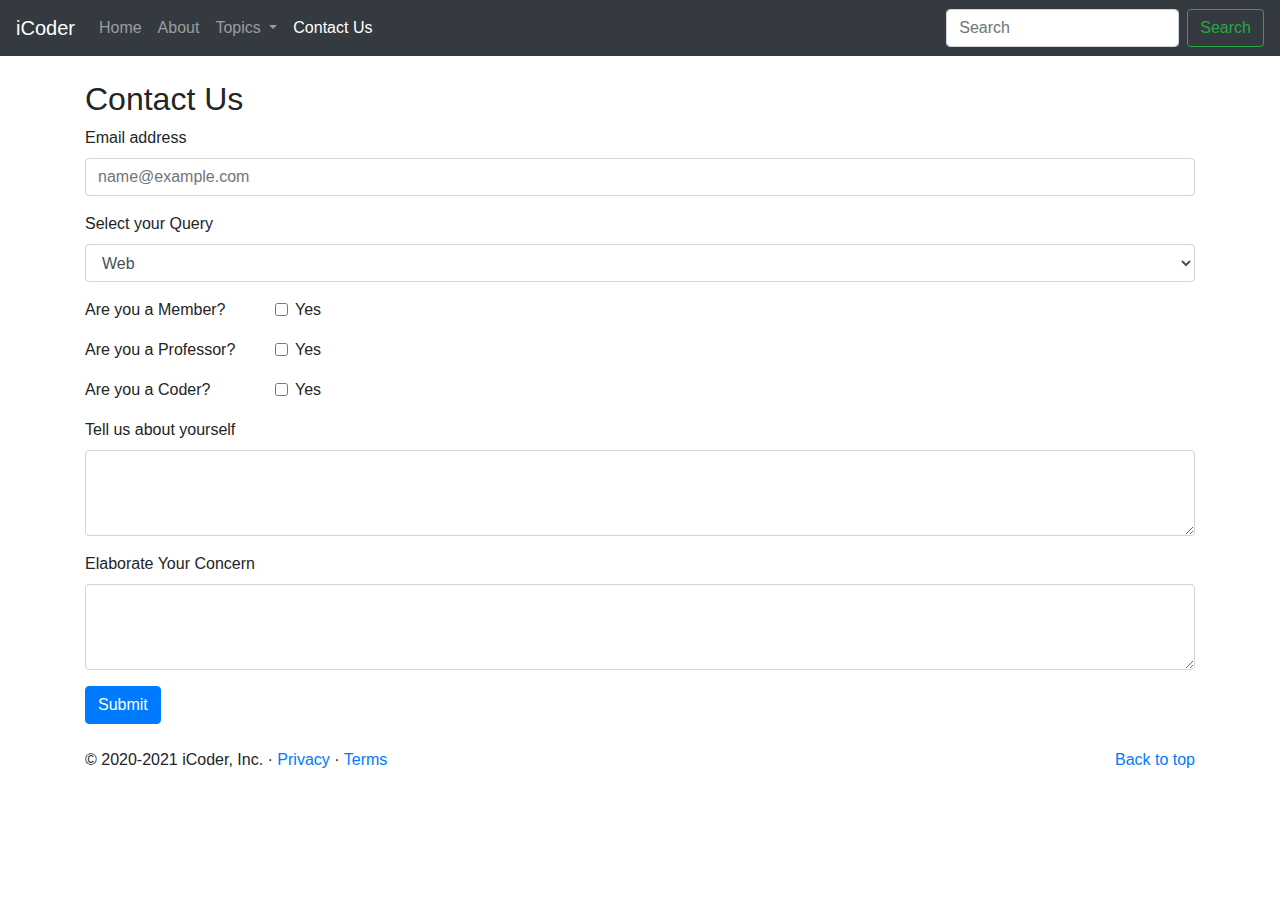
<file: Bootstrap In One Video/contact.html>
<!doctype html>
<html lang="en">

<head>
    <!-- Required meta tags -->
    <meta charset="utf-8">
    <meta name="viewport" content="width=device-width, initial-scale=1, shrink-to-fit=no">

    <!-- Bootstrap CSS -->
    <link rel="stylesheet" href="https://stackpath.bootstrapcdn.com/bootstrap/4.4.1/css/bootstrap.min.css"
        integrity="sha384-Vkoo8x4CGsO3+Hhxv8T/Q5PaXtkKtu6ug5TOeNV6gBiFeWPGFN9MuhOf23Q9Ifjh" crossorigin="anonymous">

    <title>iCoder - Heaven for Programmers</title>
</head>

<body>
    <nav class="navbar navbar-expand-lg navbar-dark bg-dark">
        <a class="navbar-brand" href="#">iCoder</a>
        <button class="navbar-toggler" type="button" data-toggle="collapse" data-target="#navbarSupportedContent"
            aria-controls="navbarSupportedContent" aria-expanded="false" aria-label="Toggle navigation">
            <span class="navbar-toggler-icon"></span>
        </button>

        <div class="collapse navbar-collapse" id="navbarSupportedContent">
            <ul class="navbar-nav mr-auto">
                <li class="nav-item">
                    <a class="nav-link" href="/">Home <span class="sr-only">(current)</span></a>
                </li>
                <li class="nav-item">
                    <a class="nav-link" href="/about.html">About</a>
                </li>

                <li class="nav-item dropdown">
                    <a class="nav-link dropdown-toggle" href="#" id="navbarDropdown" role="button"
                        data-toggle="dropdown" aria-haspopup="true" aria-expanded="false">
                        Topics
                    </a>
                    <div class="dropdown-menu" aria-labelledby="navbarDropdown">
                        <a class="dropdown-item" href="#">Technology</a>
                        <a class="dropdown-item" href="#">Web Development</a>
                        <div class="dropdown-divider"></div>
                        <a class="dropdown-item" href="#">Support</a>
                        <a class="dropdown-item" href="#">Write for us</a>
                    </div>
                </li>
                <li class="nav-item active">
                    <a class="nav-link" href="/contact.html">Contact Us</a>
                </li>


            </ul>
            <form class="form-inline my-2 my-lg-0">
                <input class="form-control mr-sm-2" type="search" placeholder="Search" aria-label="Search">
                <button class="btn btn-outline-success my-2 my-sm-0" type="submit">Search</button>
            </form>
        </div>
    </nav>

    <div class="container my-4">
        <h2>Contact Us</h2>
        <form>
            <div class="form-group">
                <label for="exampleFormControlInput1">Email address</label>
                <input type="email" class="form-control" id="exampleFormControlInput1" placeholder="name@example.com">
            </div>
            <div class="form-group">
                <label for="exampleFormControlSelect1">Select your Query</label>
                <select class="form-control" id="exampleFormControlSelect1">
                    <option>Web</option>
                    <option>Tech Stack</option>
                    <option>Technology</option>
                    <option>Others</option>
                </select>
            </div>
            <div class="form-group row">
                <div class="col-sm-2">Are you a Member?</div>
                <div class="col-sm-10">
                    <div class="form-check">
                        <input class="form-check-input" type="checkbox" id="gridCheck1">
                        <label class="form-check-label" for="gridCheck1">
                            Yes
                        </label>
                    </div>
                </div>
            </div>
            <div class="form-group row">
                <div class="col-sm-2">Are you a Professor?</div>
                <div class="col-sm-10">
                    <div class="form-check">
                        <input class="form-check-input" type="checkbox" id="gridCheck2">
                        <label class="form-check-label" for="gridCheck2">
                            Yes
                        </label>
                    </div>
                </div>
            </div>
            <div class="form-group row">
                <div class="col-sm-2">Are you a Coder?</div>
                <div class="col-sm-10">
                    <div class="form-check">
                        <input class="form-check-input" type="checkbox" id="gridCheck3">
                        <label class="form-check-label" for="gridCheck3">
                            Yes
                        </label>
                    </div>
                </div>
            </div>

            <div class="form-group">
                <label for="exampleFormControlTextarea1">Tell us about yourself</label>
                <textarea class="form-control" id="exampleFormControlTextarea1" rows="3"></textarea>
            </div>
            <div class="form-group">
                <label for="exampleFormControlTextarea2">Elaborate Your Concern</label>
                <textarea class="form-control" id="exampleFormControlTextarea2" rows="3"></textarea>
            </div>
            <button class="btn btn-primary">Submit</button>
        </form>

    </div>

    <footer class="container">
        <p class="float-right"><a href="#">Back to top</a></p>
        <p>© 2020-2021 iCoder, Inc. · <a href="#">Privacy</a> · <a href="#">Terms</a></p>
    </footer>
    <!-- Optional JavaScript -->
    <!-- jQuery first, then Popper.js, then Bootstrap JS -->
    <script src="https://code.jquery.com/jquery-3.4.1.slim.min.js"
        integrity="sha384-J6qa4849blE2+poT4WnyKhv5vZF5SrPo0iEjwBvKU7imGFAV0wwj1yYfoRSJoZ+n"
        crossorigin="anonymous"></script>
    <script src="https://cdn.jsdelivr.net/npm/popper.js@1.16.0/dist/umd/popper.min.js"
        integrity="sha384-Q6E9RHvbIyZFJoft+2mJbHaEWldlvI9IOYy5n3zV9zzTtmI3UksdQRVvoxMfooAo"
        crossorigin="anonymous"></script>
    <script src="https://stackpath.bootstrapcdn.com/bootstrap/4.4.1/js/bootstrap.min.js"
        integrity="sha384-wfSDF2E50Y2D1uUdj0O3uMBJnjuUD4Ih7YwaYd1iqfktj0Uod8GCExl3Og8ifwB6"
        crossorigin="anonymous"></script>
</body>

</html>
</file>
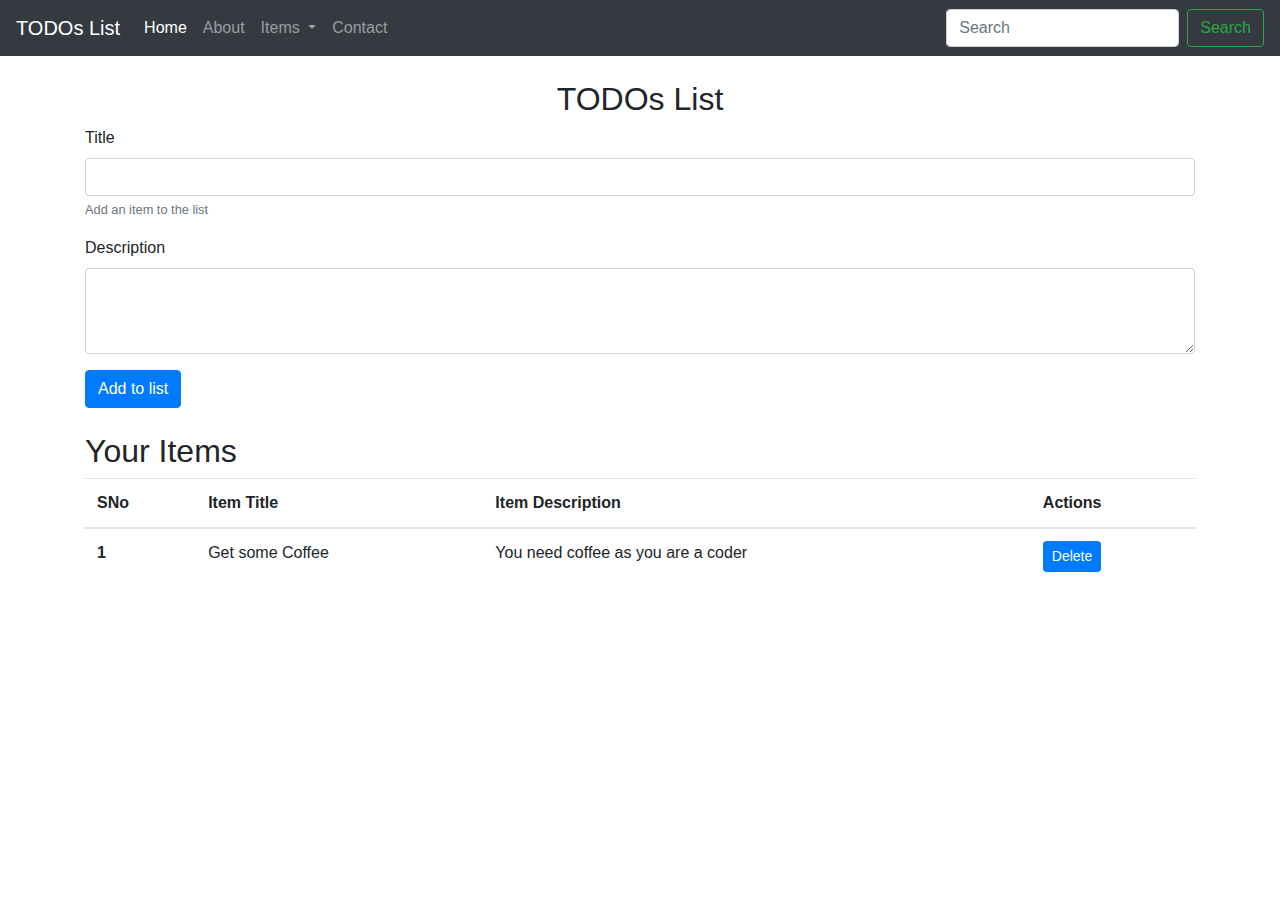
<file: Bootstrap In One Video/TODOs List.html>
<!DOCTYPE html>
<!-- saved from url=(0036)http://127.0.0.1:5500/project2.html? -->
<html lang="en"><head><meta http-equiv="Content-Type" content="text/html; charset=UTF-8">
    <!-- Required meta tags -->
    
    <meta name="viewport" content="width=device-width, initial-scale=1, shrink-to-fit=no">

    <!-- Bootstrap CSS -->
    <link rel="stylesheet" href="./TODOs List_files/bootstrap.min.css" integrity="sha384-9aIt2nRpC12Uk9gS9baDl411NQApFmC26EwAOH8WgZl5MYYxFfc+NcPb1dKGj7Sk" crossorigin="anonymous">

    <title>TODOs List</title>
</head>

<body>
    <nav class="navbar navbar-expand-lg navbar-dark bg-dark">
        <a class="navbar-brand" href="http://127.0.0.1:5500/project2.html?#">TODOs List</a>
        <button class="navbar-toggler" type="button" data-toggle="collapse" data-target="#navbarSupportedContent" aria-controls="navbarSupportedContent" aria-expanded="false" aria-label="Toggle navigation">
            <span class="navbar-toggler-icon"></span>
        </button>

        <div class="collapse navbar-collapse" id="navbarSupportedContent">
            <ul class="navbar-nav mr-auto">
                <li class="nav-item active">
                    <a class="nav-link" href="http://127.0.0.1:5500/project2.html?#">Home <span class="sr-only">(current)</span></a>
                </li>
                <li class="nav-item">
                    <a class="nav-link" href="http://127.0.0.1:5500/project2.html?#">About</a>
                </li>
                <li class="nav-item dropdown">
                    <a class="nav-link dropdown-toggle" href="http://127.0.0.1:5500/project2.html?#" id="navbarDropdown" role="button" data-toggle="dropdown" aria-haspopup="true" aria-expanded="false">
                        Items
                    </a>
                    <div class="dropdown-menu" aria-labelledby="navbarDropdown">
                        <a class="dropdown-item" href="http://127.0.0.1:5500/project2.html?#">Action</a>
                        <a class="dropdown-item" href="http://127.0.0.1:5500/project2.html?#">Another action</a>
                        <div class="dropdown-divider"></div>
                        <a class="dropdown-item" href="http://127.0.0.1:5500/project2.html?#">Something else here</a>
                    </div>
                </li>
                <li class="nav-item">
                    <a class="nav-link" href="http://127.0.0.1:5500/project2.html?#" tabindex="-1" aria-disabled="true">Contact</a>
                </li>
            </ul>
            <form class="form-inline my-2 my-lg-0">
                <input class="form-control mr-sm-2" type="search" placeholder="Search" aria-label="Search">
                <button class="btn btn-outline-success my-2 my-sm-0" type="submit">Search</button>
            </form>
        </div>
    </nav>

    <div class="container my-4">
        <h2 class="text-center">TODOs List</h2>
         
            <div class="form-group">
                <label for="title">Title</label>
                <input type="text" class="form-control" id="title" aria-describedby="emailHelp">
                <small id="emailHelp" class="form-text text-muted">Add an item to the list</small>
            </div>

            <div class="form-group">
                <label for="description">Description</label>
                <textarea class="form-control" id="description" rows="3"></textarea>
            </div>
            

            <button type="submit" id="add" class="btn btn-primary">Add to list</button>
         

        <div id="items" class="my-4">
            <h2>Your Items</h2>
            <table class="table">
                <thead>
                  <tr>
                    <th scope="col">SNo</th>
                    <th scope="col">Item Title</th>
                    <th scope="col">Item Description</th> 
                    <th scope="col">Actions</th> 
                  </tr>
                </thead>
                <tbody>
                  <tr>
                    <th scope="row">1</th>
                    <td>Get some Coffee</td>
                    <td>You need coffee as you are a coder</td> 
                    <td><button class="btn btn-sm btn-primary">Delete</button></td> 
                  </tr>
                  
                </tbody>
              </table>
        </div>
    </div>

    <!-- Optional JavaScript -->
    <!-- jQuery first, then Popper.js, then Bootstrap JS -->
    <script src="./TODOs List_files/jquery-3.5.1.slim.min.js.download" integrity="sha384-DfXdz2htPH0lsSSs5nCTpuj/zy4C+OGpamoFVy38MVBnE+IbbVYUew+OrCXaRkfj" crossorigin="anonymous"></script>
    <script src="./TODOs List_files/popper.min.js.download" integrity="sha384-Q6E9RHvbIyZFJoft+2mJbHaEWldlvI9IOYy5n3zV9zzTtmI3UksdQRVvoxMfooAo" crossorigin="anonymous"></script>
    <script src="./TODOs List_files/bootstrap.min.js.download" integrity="sha384-OgVRvuATP1z7JjHLkuOU7Xw704+h835Lr+6QL9UvYjZE3Ipu6Tp75j7Bh/kR0JKI" crossorigin="anonymous"></script>
        <script>
            add = document.getElementById("add");
            add.addEventListener("click", ()=>{
                console.log("Updating List...");
                tit = document.getElementById('title').value;
                desc = document.getElementById('description').value;
                if (localStorage.getItem('itemsJson')){
                    itemJsonArray = [];
                    itemJsonArray.push([tit, desc]);
                    localStorage.setItem('itemsJson', JSON.stringify(itemJsonArray))
                }
            });
        </script>
<!-- Code injected by live-server -->
<script type="text/javascript">
	// <![CDATA[  <-- For SVG support
	if ('WebSocket' in window) {
		(function () {
			function refreshCSS() {
				var sheets = [].slice.call(document.getElementsByTagName("link"));
				var head = document.getElementsByTagName("head")[0];
				for (var i = 0; i < sheets.length; ++i) {
					var elem = sheets[i];
					var parent = elem.parentElement || head;
					parent.removeChild(elem);
					var rel = elem.rel;
					if (elem.href && typeof rel != "string" || rel.length == 0 || rel.toLowerCase() == "stylesheet") {
						var url = elem.href.replace(/(&|\?)_cacheOverride=\d+/, '');
						elem.href = url + (url.indexOf('?') >= 0 ? '&' : '?') + '_cacheOverride=' + (new Date().valueOf());
					}
					parent.appendChild(elem);
				}
			}
			var protocol = window.location.protocol === 'http:' ? 'ws://' : 'wss://';
			var address = protocol + window.location.host + window.location.pathname + '/ws';
			var socket = new WebSocket(address);
			socket.onmessage = function (msg) {
				if (msg.data == 'reload') window.location.reload();
				else if (msg.data == 'refreshcss') refreshCSS();
			};
			if (sessionStorage && !sessionStorage.getItem('IsThisFirstTime_Log_From_LiveServer')) {
				console.log('Live reload enabled.');
				sessionStorage.setItem('IsThisFirstTime_Log_From_LiveServer', true);
			}
		})();
	}
	else {
		console.error('Upgrade your browser. This Browser is NOT supported WebSocket for Live-Reloading.');
	}
	// ]]>
</script>

</body></html>
</file>
<file: style1.css>
.container-1{

    display: grid;
    /* grid-template-columns: 200px 200px 200px for making 3 colums of size 200px; */
    /* grid-template-columns: 1fr 1fr 1fr for making 3 boxes having sizes each of ratios 3 fr to full scrreen ; */
    /* grid-template-columns: repeat(3,1fr); //3 choti 1 fr ko box repeat hunxan */
    /*  grid-template-columns: repeat(auto-fill,minmax(200px,1fr)); yesle chae screen size anusar screen max boxes ko number haru row and column ma fill up garxw just make the web page having reponsiveness */
    grid-template-columns: repeat(auto-fill,minmax(200px,1fr));
    grid-gap: 10px; 
    /* column-gap: 120px;
    row-gap: 120px;  dabba haru ko bich mah row and column mah */
    /* grid-auto-columns:minmax(100px,auto)  ;
    grid-auto-rows: minmax(50px,auto);     //This helps to make rows and columns having width of 100px or 50 px as min and maximum width as auto  */
    grid-auto-columns:minmax(100px,auto);
    grid-auto-rows: minmax(50px,auto);
}
.items{
    background-color: rgb(181, 181, 237);
    border: 3px rgba(255, 0, 0, 0.854) solid ;
    border-radius: 3px;
}
/* #item-2{
    grid-row-start: 2;
    grid-row-end: 3;
    grid-column-start: 2;
    grid-column-start: 3; 
} */


#item-1{
    grid-column-start:1 ;
    grid-column-end: 5;
}
.item-1-container{
    display: grid;
    grid-template-columns:repeat(3,1fr) ;
}

.nested-item{
    border: 10px rgb(9, 1, 247) solid ;
    padding: 1px 1px 1px ;
    background-color: lime;
}
</file>
<file: pratise_grid.css>
.container{
    display: grid;
    background-color: rgba(0, 0, 0, 0.635);
    grid-template-columns: repeat(auto-fill,minmax(400px,1fr));
    grid-gap: 20px;
    grid-auto-columns:minmax(500px,auto);
    grid-auto-rows:minmax(500px,auto);
}

.items{
    border: 3px rgba(255, 0, 0, 0.854) solid ;
    border-radius: 3px;
    background-color: aquamarine;

}
#item-1{
    width: 400px;
    height: 400px;
 grid-row-start: 1;
 grid-row-end: 1;
 grid-column-start: 1;
 grid-column-end: 1;
}
#item-2{
    width: 100px;
    height: 100px;
 grid-row-start: 1;
 grid-row-end: 2;
}
#item-3{
    grid-row-start: 2;
    grid-column-start:2;
   }
</file>
